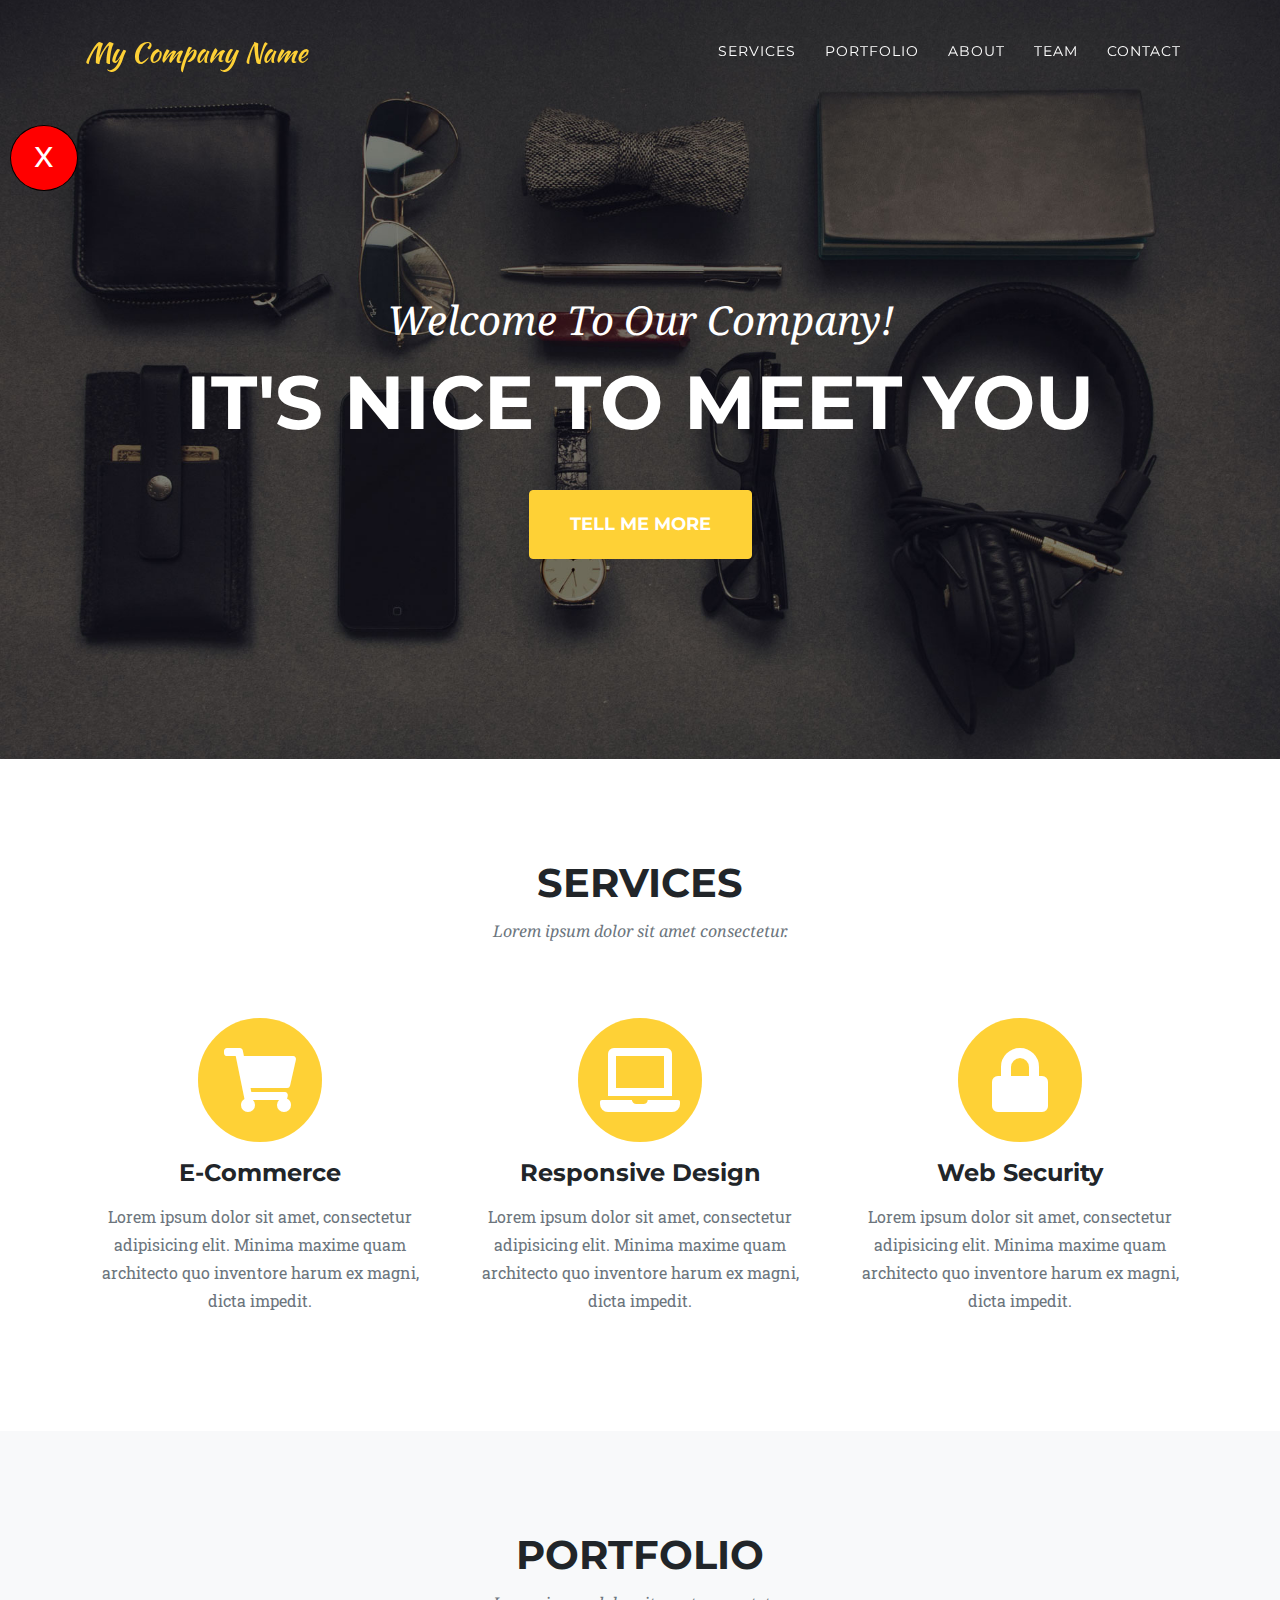
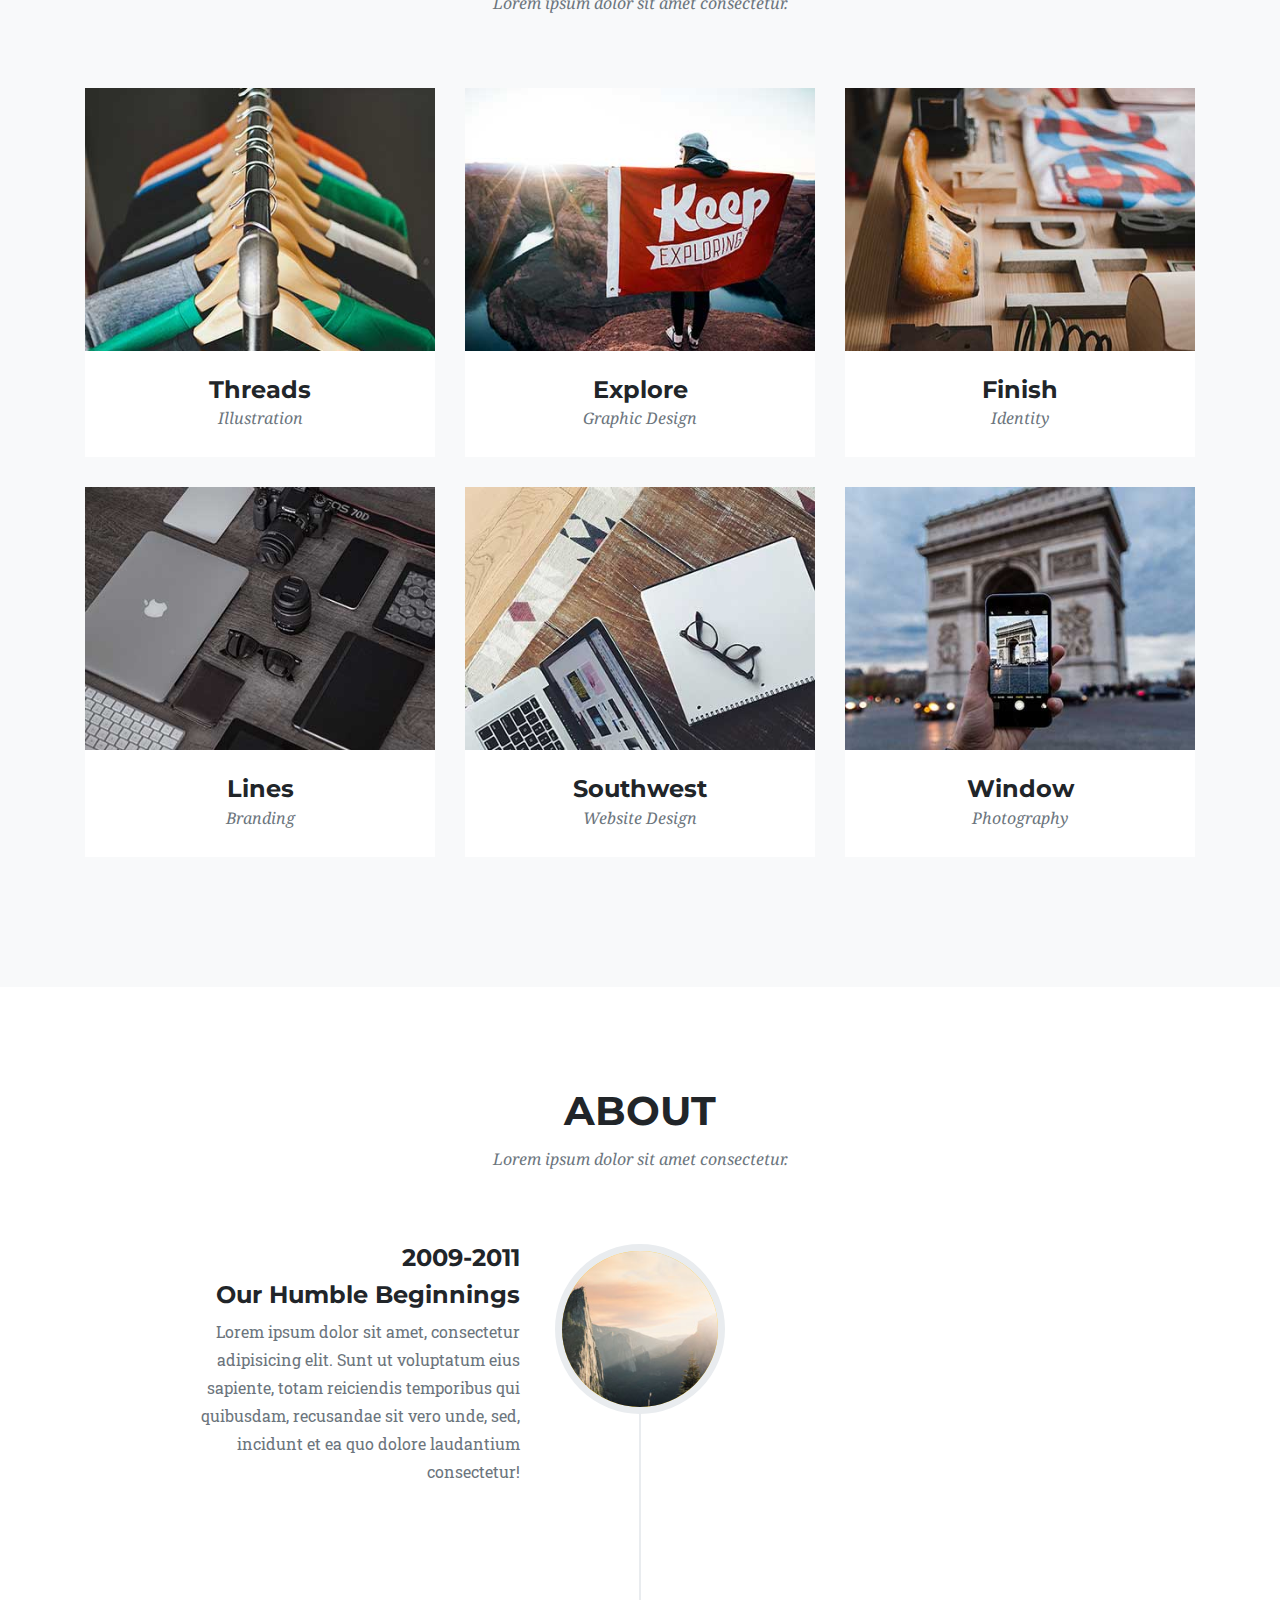
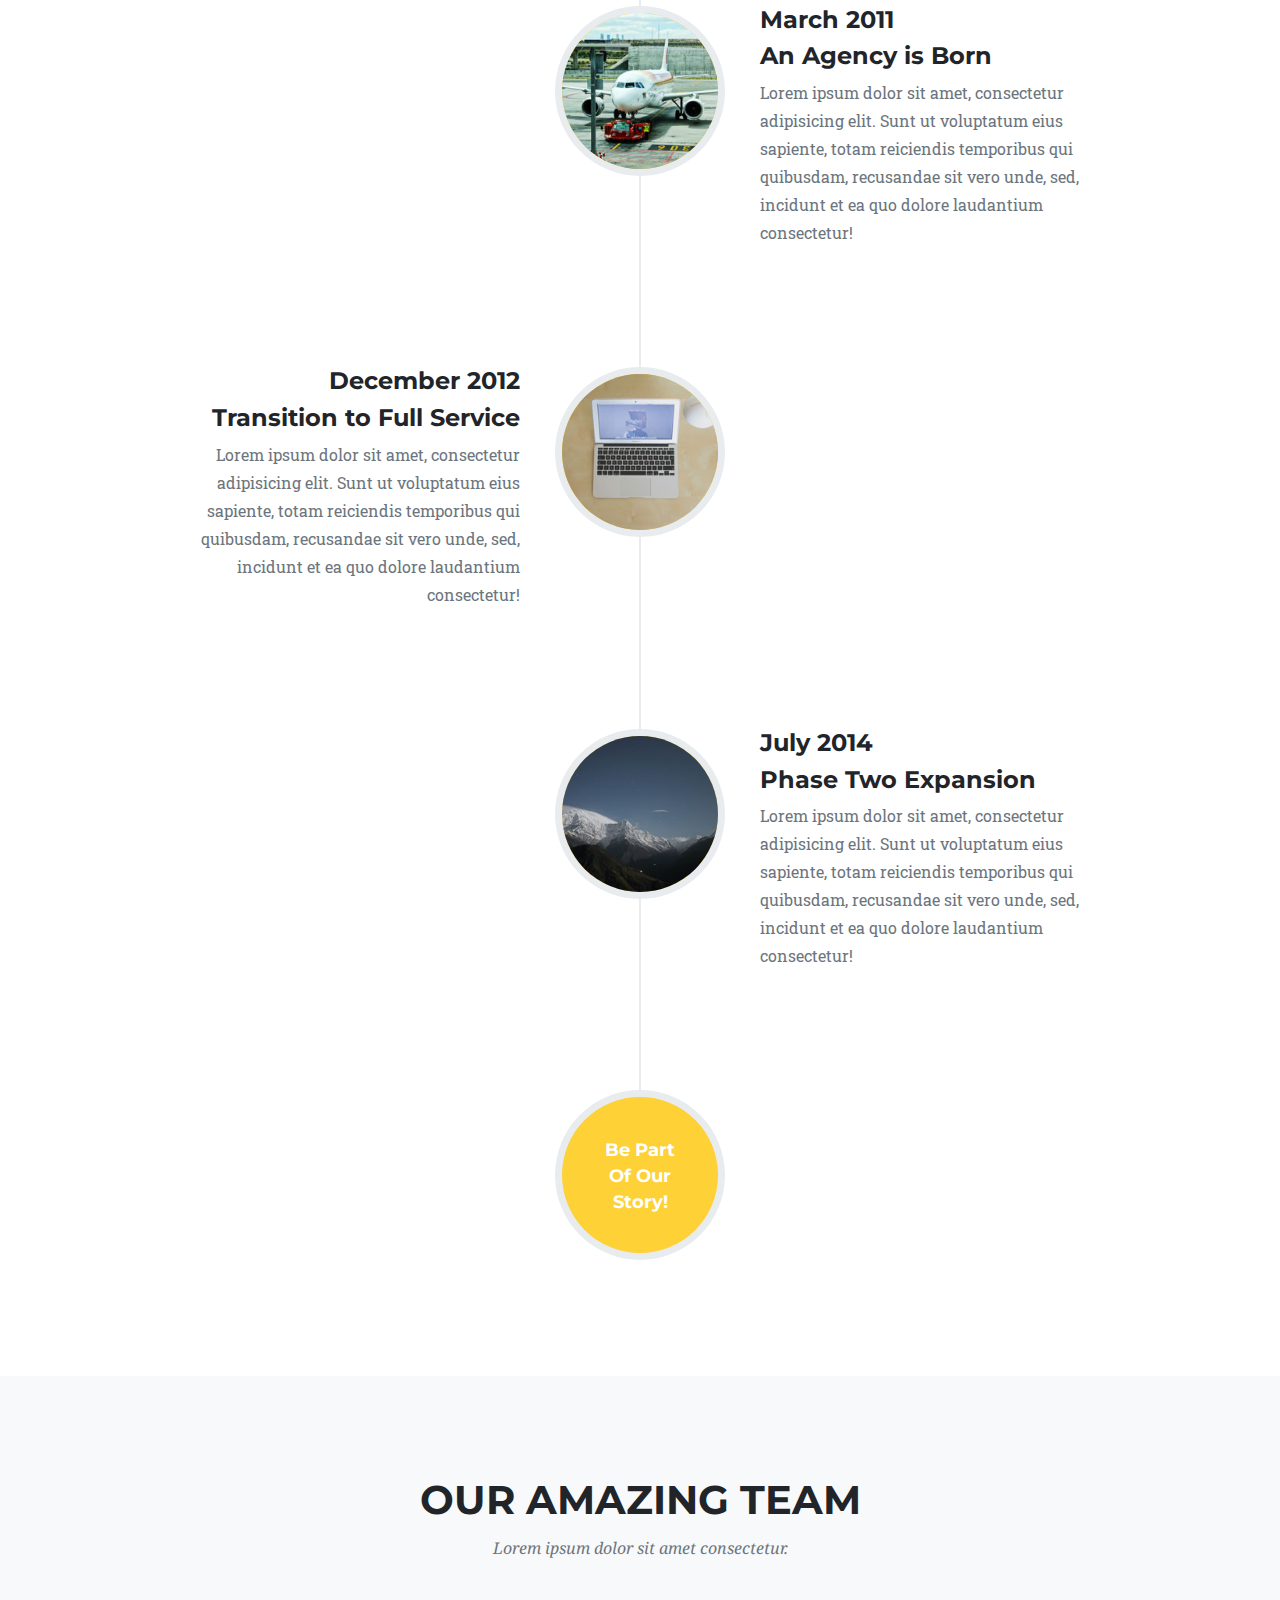
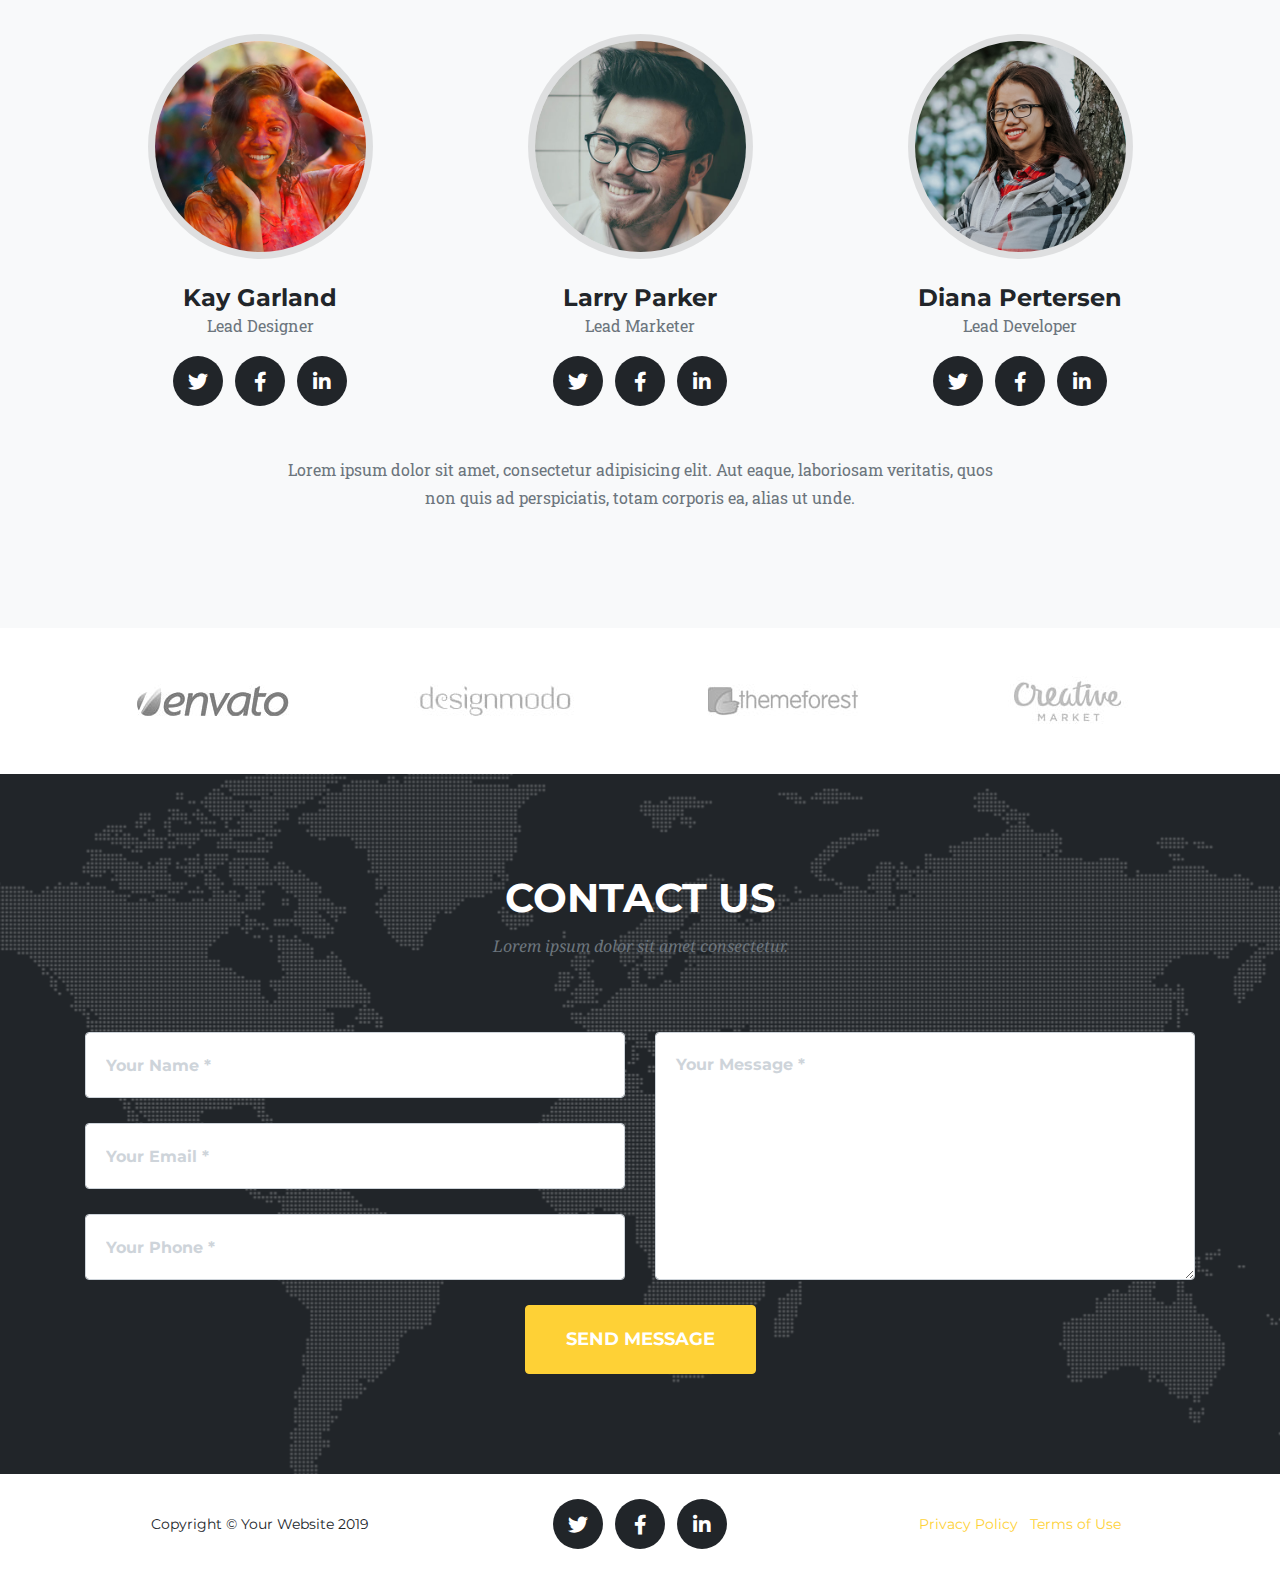
<file: samplewebsites/startbootstrap-agency-gh-pages/index.html>
<!DOCTYPE html>
<html lang="en">

<head>

  <meta charset="utf-8">
  <meta name="viewport" content="width=device-width, initial-scale=1, shrink-to-fit=no">
  <meta name="description" content="">
  <meta name="author" content="">

  <title>Agency - Start Bootstrap Theme</title>

  <!-- Bootstrap core CSS -->
  <link href="vendor/bootstrap/css/bootstrap.min.css" rel="stylesheet">

  <!-- Custom fonts for this template -->
  <link href="vendor/fontawesome-free/css/all.min.css" rel="stylesheet" type="text/css">
  <link href="https://fonts.googleapis.com/css?family=Montserrat:400,700" rel="stylesheet" type="text/css">
  <link href='https://fonts.googleapis.com/css?family=Kaushan+Script' rel='stylesheet' type='text/css'>
  <link href='https://fonts.googleapis.com/css?family=Droid+Serif:400,700,400italic,700italic' rel='stylesheet' type='text/css'>
  <link href='https://fonts.googleapis.com/css?family=Roboto+Slab:400,100,300,700' rel='stylesheet' type='text/css'>

  <!-- Custom styles for this template -->
  <link href="css/agency.min.css" rel="stylesheet">

  <!-- Joe 20/11/2019 10:21 My Custom styles for this template -->
  <link href="../css/custom.css" rel="stylesheet">

</head>

<body id="page-top">

  <!-- Joe 21/11/2019 07:10 Floating button to exit this sample website and return to parent website-->
  <a href="https://joefanning.github.io/startbootstrap-creative/index.html#portfolio"><button type="button" class="floating-x-button">x</button>
  </a>

  <!-- Navigation -->
  <nav class="navbar navbar-expand-lg navbar-dark fixed-top" id="mainNav">
    <div class="container"> 
      <a class="navbar-brand js-scroll-trigger" href="#page-top">My Company Name</a>
      <button class="navbar-toggler navbar-toggler-right" type="button" data-toggle="collapse" data-target="#navbarResponsive" aria-controls="navbarResponsive" aria-expanded="false" aria-label="Toggle navigation">
        Menu
        <i class="fas fa-bars"></i>
      </button>
      <div class="collapse navbar-collapse" id="navbarResponsive">
        <ul class="navbar-nav text-uppercase ml-auto">
          <li class="nav-item">
            <a class="nav-link js-scroll-trigger" href="#services">Services</a>
          </li>
          <li class="nav-item">
            <a class="nav-link js-scroll-trigger" href="#portfolio">Portfolio</a>
          </li>
          <li class="nav-item">
            <a class="nav-link js-scroll-trigger" href="#about">About</a>
          </li>
          <li class="nav-item">
            <a class="nav-link js-scroll-trigger" href="#team">Team</a>
          </li>
          <li class="nav-item">
            <a class="nav-link js-scroll-trigger" href="#contact">Contact</a>
          </li>
        </ul>
      </div>
    </div>
  </nav>

  <!-- Header -->
  <header class="masthead">
    <div class="container">  
      <div class="intro-text">
        <div class="intro-lead-in">Welcome To Our Company!</div>
        <div class="intro-heading text-uppercase">It's Nice To Meet You</div>
        <a class="btn btn-primary btn-xl text-uppercase js-scroll-trigger" href="#services">Tell Me More</a>
      </div>
    </div>
  </header>

  <!-- Services -->
  <section class="page-section" id="services">
    <div class="container">
      <div class="row">
        <div class="col-lg-12 text-center">
          <h2 class="section-heading text-uppercase">Services</h2>
          <h3 class="section-subheading text-muted">Lorem ipsum dolor sit amet consectetur.</h3>
        </div>
      </div>
      <div class="row text-center">
        <div class="col-md-4">
          <span class="fa-stack fa-4x">
            <i class="fas fa-circle fa-stack-2x text-primary"></i>
            <i class="fas fa-shopping-cart fa-stack-1x fa-inverse"></i>
          </span>
          <h4 class="service-heading">E-Commerce</h4>
          <p class="text-muted">Lorem ipsum dolor sit amet, consectetur adipisicing elit. Minima maxime quam architecto quo inventore harum ex magni, dicta impedit.</p>
        </div>
        <div class="col-md-4">
          <span class="fa-stack fa-4x">
            <i class="fas fa-circle fa-stack-2x text-primary"></i>
            <i class="fas fa-laptop fa-stack-1x fa-inverse"></i>
          </span>
          <h4 class="service-heading">Responsive Design</h4>
          <p class="text-muted">Lorem ipsum dolor sit amet, consectetur adipisicing elit. Minima maxime quam architecto quo inventore harum ex magni, dicta impedit.</p>
        </div>
        <div class="col-md-4">
          <span class="fa-stack fa-4x">
            <i class="fas fa-circle fa-stack-2x text-primary"></i>
            <i class="fas fa-lock fa-stack-1x fa-inverse"></i>
          </span>
          <h4 class="service-heading">Web Security</h4>
          <p class="text-muted">Lorem ipsum dolor sit amet, consectetur adipisicing elit. Minima maxime quam architecto quo inventore harum ex magni, dicta impedit.</p>
        </div>
      </div>
    </div>
  </section>

  <!-- Portfolio Grid -->
  <section class="bg-light page-section" id="portfolio">
    <div class="container">
      <div class="row">
        <div class="col-lg-12 text-center">
          <h2 class="section-heading text-uppercase">Portfolio</h2>
          <h3 class="section-subheading text-muted">Lorem ipsum dolor sit amet consectetur.</h3>
        </div>
      </div>
      <div class="row">
        <div class="col-md-4 col-sm-6 portfolio-item">
          <a class="portfolio-link" data-toggle="modal" href="#portfolioModal1">
            <div class="portfolio-hover">
              <div class="portfolio-hover-content">
                <i class="fas fa-plus fa-3x"></i>
              </div>
            </div>
            <img class="img-fluid" src="img/portfolio/01-thumbnail.jpg" alt="">
          </a>
          <div class="portfolio-caption">
            <h4>Threads</h4>
            <p class="text-muted">Illustration</p>
          </div>
        </div>
        <div class="col-md-4 col-sm-6 portfolio-item">
          <a class="portfolio-link" data-toggle="modal" href="#portfolioModal2">
            <div class="portfolio-hover">
              <div class="portfolio-hover-content">
                <i class="fas fa-plus fa-3x"></i>
              </div>
            </div>
            <img class="img-fluid" src="img/portfolio/02-thumbnail.jpg" alt="">
          </a>
          <div class="portfolio-caption">
            <h4>Explore</h4>
            <p class="text-muted">Graphic Design</p>
          </div>
        </div>
        <div class="col-md-4 col-sm-6 portfolio-item">
          <a class="portfolio-link" data-toggle="modal" href="#portfolioModal3">
            <div class="portfolio-hover">
              <div class="portfolio-hover-content">
                <i class="fas fa-plus fa-3x"></i>
              </div>
            </div>
            <img class="img-fluid" src="img/portfolio/03-thumbnail.jpg" alt="">
          </a>
          <div class="portfolio-caption">
            <h4>Finish</h4>
            <p class="text-muted">Identity</p>
          </div>
        </div>
        <div class="col-md-4 col-sm-6 portfolio-item">
          <a class="portfolio-link" data-toggle="modal" href="#portfolioModal4">
            <div class="portfolio-hover">
              <div class="portfolio-hover-content">
                <i class="fas fa-plus fa-3x"></i>
              </div>
            </div>
            <img class="img-fluid" src="img/portfolio/04-thumbnail.jpg" alt="">
          </a>
          <div class="portfolio-caption">
            <h4>Lines</h4>
            <p class="text-muted">Branding</p>
          </div>
        </div>
        <div class="col-md-4 col-sm-6 portfolio-item">
          <a class="portfolio-link" data-toggle="modal" href="#portfolioModal5">
            <div class="portfolio-hover">
              <div class="portfolio-hover-content">
                <i class="fas fa-plus fa-3x"></i>
              </div>
            </div>
            <img class="img-fluid" src="img/portfolio/05-thumbnail.jpg" alt="">
          </a>
          <div class="portfolio-caption">
            <h4>Southwest</h4>
            <p class="text-muted">Website Design</p>
          </div>
        </div>
        <div class="col-md-4 col-sm-6 portfolio-item">
          <a class="portfolio-link" data-toggle="modal" href="#portfolioModal6">
            <div class="portfolio-hover">
              <div class="portfolio-hover-content">
                <i class="fas fa-plus fa-3x"></i>
              </div>
            </div>
            <img class="img-fluid" src="img/portfolio/06-thumbnail.jpg" alt="">
          </a>
          <div class="portfolio-caption">
            <h4>Window</h4>
            <p class="text-muted">Photography</p>
          </div>
        </div>
      </div>
    </div>
  </section>

  <!-- About -->
  <section class="page-section" id="about">
    <div class="container">
      <div class="row">
        <div class="col-lg-12 text-center">
          <h2 class="section-heading text-uppercase">About</h2>
          <h3 class="section-subheading text-muted">Lorem ipsum dolor sit amet consectetur.</h3>
        </div>
      </div>
      <div class="row">
        <div class="col-lg-12">
          <ul class="timeline">
            <li>
              <div class="timeline-image">
                <img class="rounded-circle img-fluid" src="img/about/1.jpg" alt="">
              </div>
              <div class="timeline-panel">
                <div class="timeline-heading">
                  <h4>2009-2011</h4>
                  <h4 class="subheading">Our Humble Beginnings</h4>
                </div>
                <div class="timeline-body">
                  <p class="text-muted">Lorem ipsum dolor sit amet, consectetur adipisicing elit. Sunt ut voluptatum eius sapiente, totam reiciendis temporibus qui quibusdam, recusandae sit vero unde, sed, incidunt et ea quo dolore laudantium consectetur!</p>
                </div>
              </div>
            </li>
            <li class="timeline-inverted">
              <div class="timeline-image">
                <img class="rounded-circle img-fluid" src="img/about/2.jpg" alt="">
              </div>
              <div class="timeline-panel">
                <div class="timeline-heading">
                  <h4>March 2011</h4>
                  <h4 class="subheading">An Agency is Born</h4>
                </div>
                <div class="timeline-body">
                  <p class="text-muted">Lorem ipsum dolor sit amet, consectetur adipisicing elit. Sunt ut voluptatum eius sapiente, totam reiciendis temporibus qui quibusdam, recusandae sit vero unde, sed, incidunt et ea quo dolore laudantium consectetur!</p>
                </div>
              </div>
            </li>
            <li>
              <div class="timeline-image">
                <img class="rounded-circle img-fluid" src="img/about/3.jpg" alt="">
              </div>
              <div class="timeline-panel">
                <div class="timeline-heading">
                  <h4>December 2012</h4>
                  <h4 class="subheading">Transition to Full Service</h4>
                </div>
                <div class="timeline-body">
                  <p class="text-muted">Lorem ipsum dolor sit amet, consectetur adipisicing elit. Sunt ut voluptatum eius sapiente, totam reiciendis temporibus qui quibusdam, recusandae sit vero unde, sed, incidunt et ea quo dolore laudantium consectetur!</p>
                </div>
              </div>
            </li>
            <li class="timeline-inverted">
              <div class="timeline-image">
                <img class="rounded-circle img-fluid" src="img/about/4.jpg" alt="">
              </div>
              <div class="timeline-panel">
                <div class="timeline-heading">
                  <h4>July 2014</h4>
                  <h4 class="subheading">Phase Two Expansion</h4>
                </div>
                <div class="timeline-body">
                  <p class="text-muted">Lorem ipsum dolor sit amet, consectetur adipisicing elit. Sunt ut voluptatum eius sapiente, totam reiciendis temporibus qui quibusdam, recusandae sit vero unde, sed, incidunt et ea quo dolore laudantium consectetur!</p>
                </div>
              </div>
            </li>
            <li class="timeline-inverted">
              <div class="timeline-image">
                <h4>Be Part
                  <br>Of Our
                  <br>Story!</h4>
              </div>
            </li>
          </ul>
        </div>
      </div>
    </div>
  </section>

  <!-- Team -->
  <section class="bg-light page-section" id="team">
    <div class="container">
      <div class="row">
        <div class="col-lg-12 text-center">
          <h2 class="section-heading text-uppercase">Our Amazing Team</h2>
          <h3 class="section-subheading text-muted">Lorem ipsum dolor sit amet consectetur.</h3>
        </div>
      </div>
      <div class="row">
        <div class="col-sm-4">
          <div class="team-member">
            <img class="mx-auto rounded-circle" src="img/team/1.jpg" alt="">
            <h4>Kay Garland</h4>
            <p class="text-muted">Lead Designer</p>
            <ul class="list-inline social-buttons">
              <li class="list-inline-item">
                <a href="#">
                  <i class="fab fa-twitter"></i>
                </a>
              </li>
              <li class="list-inline-item">
                <a href="#">
                  <i class="fab fa-facebook-f"></i>
                </a>
              </li>
              <li class="list-inline-item">
                <a href="#">
                  <i class="fab fa-linkedin-in"></i>
                </a>
              </li>
            </ul>
          </div>
        </div>
        <div class="col-sm-4">
          <div class="team-member">
            <img class="mx-auto rounded-circle" src="img/team/2.jpg" alt="">
            <h4>Larry Parker</h4>
            <p class="text-muted">Lead Marketer</p>
            <ul class="list-inline social-buttons">
              <li class="list-inline-item">
                <a href="#">
                  <i class="fab fa-twitter"></i>
                </a>
              </li>
              <li class="list-inline-item">
                <a href="#">
                  <i class="fab fa-facebook-f"></i>
                </a>
              </li>
              <li class="list-inline-item">
                <a href="#">
                  <i class="fab fa-linkedin-in"></i>
                </a>
              </li>
            </ul>
          </div>
        </div>
        <div class="col-sm-4">
          <div class="team-member">
            <img class="mx-auto rounded-circle" src="img/team/3.jpg" alt="">
            <h4>Diana Pertersen</h4>
            <p class="text-muted">Lead Developer</p>
            <ul class="list-inline social-buttons">
              <li class="list-inline-item">
                <a href="#">
                  <i class="fab fa-twitter"></i>
                </a>
              </li>
              <li class="list-inline-item">
                <a href="#">
                  <i class="fab fa-facebook-f"></i>
                </a>
              </li>
              <li class="list-inline-item">
                <a href="#">
                  <i class="fab fa-linkedin-in"></i>
                </a>
              </li>
            </ul>
          </div>
        </div>
      </div>
      <div class="row">
        <div class="col-lg-8 mx-auto text-center">
          <p class="large text-muted">Lorem ipsum dolor sit amet, consectetur adipisicing elit. Aut eaque, laboriosam veritatis, quos non quis ad perspiciatis, totam corporis ea, alias ut unde.</p>
        </div>
      </div>
    </div>
  </section>

  <!-- Clients -->
  <section class="py-5">
    <div class="container">
      <div class="row">
        <div class="col-md-3 col-sm-6">
          <a href="#">
            <img class="img-fluid d-block mx-auto" src="img/logos/envato.jpg" alt="">
          </a>
        </div>
        <div class="col-md-3 col-sm-6">
          <a href="#">
            <img class="img-fluid d-block mx-auto" src="img/logos/designmodo.jpg" alt="">
          </a>
        </div>
        <div class="col-md-3 col-sm-6">
          <a href="#">
            <img class="img-fluid d-block mx-auto" src="img/logos/themeforest.jpg" alt="">
          </a>
        </div>
        <div class="col-md-3 col-sm-6">
          <a href="#">
            <img class="img-fluid d-block mx-auto" src="img/logos/creative-market.jpg" alt="">
          </a>
        </div>
      </div>
    </div>
  </section>

  <!-- Contact -->
  <section class="page-section" id="contact">
    <div class="container">
      <div class="row">
        <div class="col-lg-12 text-center">
          <h2 class="section-heading text-uppercase">Contact Us</h2>
          <h3 class="section-subheading text-muted">Lorem ipsum dolor sit amet consectetur.</h3>
        </div>
      </div>
      <div class="row">
        <div class="col-lg-12">
          <form id="contactForm" name="sentMessage" novalidate="novalidate">
            <div class="row">
              <div class="col-md-6">
                <div class="form-group">
                  <input class="form-control" id="name" type="text" placeholder="Your Name *" required="required" data-validation-required-message="Please enter your name.">
                  <p class="help-block text-danger"></p>
                </div>
                <div class="form-group">
                  <input class="form-control" id="email" type="email" placeholder="Your Email *" required="required" data-validation-required-message="Please enter your email address.">
                  <p class="help-block text-danger"></p>
                </div>
                <div class="form-group">
                  <input class="form-control" id="phone" type="tel" placeholder="Your Phone *" required="required" data-validation-required-message="Please enter your phone number.">
                  <p class="help-block text-danger"></p>
                </div>
              </div>
              <div class="col-md-6">
                <div class="form-group">
                  <textarea class="form-control" id="message" placeholder="Your Message *" required="required" data-validation-required-message="Please enter a message."></textarea>
                  <p class="help-block text-danger"></p>
                </div>
              </div>
              <div class="clearfix"></div>
              <div class="col-lg-12 text-center">
                <div id="success"></div>
                <button id="sendMessageButton" class="btn btn-primary btn-xl text-uppercase" type="submit">Send Message</button>
              </div>
            </div>
          </form>
        </div>
      </div>
    </div>
  </section>

  <!-- Footer -->
  <footer class="footer">
    <div class="container">
      <div class="row align-items-center">
        <div class="col-md-4">
          <span class="copyright">Copyright &copy; Your Website 2019</span>
        </div>
        <div class="col-md-4">
          <ul class="list-inline social-buttons">
            <li class="list-inline-item">
              <a href="#">
                <i class="fab fa-twitter"></i>
              </a>
            </li>
            <li class="list-inline-item">
              <a href="#">
                <i class="fab fa-facebook-f"></i>
              </a>
            </li>
            <li class="list-inline-item">
              <a href="#">
                <i class="fab fa-linkedin-in"></i>
              </a>
            </li>
          </ul>
        </div>
        <div class="col-md-4">
          <ul class="list-inline quicklinks">
            <li class="list-inline-item">
              <a href="#">Privacy Policy</a>
            </li>
            <li class="list-inline-item">
              <a href="#">Terms of Use</a>
            </li>
          </ul>
        </div>
      </div>
    </div>
  </footer>

  <!-- Portfolio Modals -->

  <!-- Modal 1 -->
  <div class="portfolio-modal modal fade" id="portfolioModal1" tabindex="-1" role="dialog" aria-hidden="true">
    <div class="modal-dialog">
      <div class="modal-content">
        <div class="close-modal" data-dismiss="modal">
          <div class="lr">
            <div class="rl"></div>
          </div>
        </div>
        <div class="container">
          <div class="row">
            <div class="col-lg-8 mx-auto">
              <div class="modal-body">
                <!-- Project Details Go Here -->
                <h2 class="text-uppercase">Project Name</h2>
                <p class="item-intro text-muted">Lorem ipsum dolor sit amet consectetur.</p>
                <img class="img-fluid d-block mx-auto" src="img/portfolio/01-full.jpg" alt="">
                <p>Use this area to describe your project. Lorem ipsum dolor sit amet, consectetur adipisicing elit. Est blanditiis dolorem culpa incidunt minus dignissimos deserunt repellat aperiam quasi sunt officia expedita beatae cupiditate, maiores repudiandae, nostrum, reiciendis facere nemo!</p>
                <ul class="list-inline">
                  <li>Date: January 2017</li>
                  <li>Client: Threads</li>
                  <li>Category: Illustration</li>
                </ul>
                <button class="btn btn-primary" data-dismiss="modal" type="button">
                  <i class="fas fa-times"></i>
                  Close Project</button>
              </div>
            </div>
          </div>
        </div>
      </div>
    </div>
  </div>

  <!-- Modal 2 -->
  <div class="portfolio-modal modal fade" id="portfolioModal2" tabindex="-1" role="dialog" aria-hidden="true">
    <div class="modal-dialog">
      <div class="modal-content">
        <div class="close-modal" data-dismiss="modal">
          <div class="lr">
            <div class="rl"></div>
          </div>
        </div>
        <div class="container">
          <div class="row">
            <div class="col-lg-8 mx-auto">
              <div class="modal-body">
                <!-- Project Details Go Here -->
                <h2 class="text-uppercase">Project Name</h2>
                <p class="item-intro text-muted">Lorem ipsum dolor sit amet consectetur.</p>
                <img class="img-fluid d-block mx-auto" src="img/portfolio/02-full.jpg" alt="">
                <p>Use this area to describe your project. Lorem ipsum dolor sit amet, consectetur adipisicing elit. Est blanditiis dolorem culpa incidunt minus dignissimos deserunt repellat aperiam quasi sunt officia expedita beatae cupiditate, maiores repudiandae, nostrum, reiciendis facere nemo!</p>
                <ul class="list-inline">
                  <li>Date: January 2017</li>
                  <li>Client: Explore</li>
                  <li>Category: Graphic Design</li>
                </ul>
                <button class="btn btn-primary" data-dismiss="modal" type="button">
                  <i class="fas fa-times"></i>
                  Close Project</button>
              </div>
            </div>
          </div>
        </div>
      </div>
    </div>
  </div>

  <!-- Modal 3 -->
  <div class="portfolio-modal modal fade" id="portfolioModal3" tabindex="-1" role="dialog" aria-hidden="true">
    <div class="modal-dialog">
      <div class="modal-content">
        <div class="close-modal" data-dismiss="modal">
          <div class="lr">
            <div class="rl"></div>
          </div>
        </div>
        <div class="container">
          <div class="row">
            <div class="col-lg-8 mx-auto">
              <div class="modal-body">
                <!-- Project Details Go Here -->
                <h2 class="text-uppercase">Project Name</h2>
                <p class="item-intro text-muted">Lorem ipsum dolor sit amet consectetur.</p>
                <img class="img-fluid d-block mx-auto" src="img/portfolio/03-full.jpg" alt="">
                <p>Use this area to describe your project. Lorem ipsum dolor sit amet, consectetur adipisicing elit. Est blanditiis dolorem culpa incidunt minus dignissimos deserunt repellat aperiam quasi sunt officia expedita beatae cupiditate, maiores repudiandae, nostrum, reiciendis facere nemo!</p>
                <ul class="list-inline">
                  <li>Date: January 2017</li>
                  <li>Client: Finish</li>
                  <li>Category: Identity</li>
                </ul>
                <button class="btn btn-primary" data-dismiss="modal" type="button">
                  <i class="fas fa-times"></i>
                  Close Project</button>
              </div>
            </div>
          </div>
        </div>
      </div>
    </div>
  </div>

  <!-- Modal 4 -->
  <div class="portfolio-modal modal fade" id="portfolioModal4" tabindex="-1" role="dialog" aria-hidden="true">
    <div class="modal-dialog">
      <div class="modal-content">
        <div class="close-modal" data-dismiss="modal">
          <div class="lr">
            <div class="rl"></div>
          </div>
        </div>
        <div class="container">
          <div class="row">
            <div class="col-lg-8 mx-auto">
              <div class="modal-body">
                <!-- Project Details Go Here -->
                <h2 class="text-uppercase">Project Name</h2>
                <p class="item-intro text-muted">Lorem ipsum dolor sit amet consectetur.</p>
                <img class="img-fluid d-block mx-auto" src="img/portfolio/04-full.jpg" alt="">
                <p>Use this area to describe your project. Lorem ipsum dolor sit amet, consectetur adipisicing elit. Est blanditiis dolorem culpa incidunt minus dignissimos deserunt repellat aperiam quasi sunt officia expedita beatae cupiditate, maiores repudiandae, nostrum, reiciendis facere nemo!</p>
                <ul class="list-inline">
                  <li>Date: January 2017</li>
                  <li>Client: Lines</li>
                  <li>Category: Branding</li>
                </ul>
                <button class="btn btn-primary" data-dismiss="modal" type="button">
                  <i class="fas fa-times"></i>
                  Close Project</button>
              </div>
            </div>
          </div>
        </div>
      </div>
    </div>
  </div>

  <!-- Modal 5 -->
  <div class="portfolio-modal modal fade" id="portfolioModal5" tabindex="-1" role="dialog" aria-hidden="true">
    <div class="modal-dialog">
      <div class="modal-content">
        <div class="close-modal" data-dismiss="modal">
          <div class="lr">
            <div class="rl"></div>
          </div>
        </div>
        <div class="container">
          <div class="row">
            <div class="col-lg-8 mx-auto">
              <div class="modal-body">
                <!-- Project Details Go Here -->
                <h2 class="text-uppercase">Project Name</h2>
                <p class="item-intro text-muted">Lorem ipsum dolor sit amet consectetur.</p>
                <img class="img-fluid d-block mx-auto" src="img/portfolio/05-full.jpg" alt="">
                <p>Use this area to describe your project. Lorem ipsum dolor sit amet, consectetur adipisicing elit. Est blanditiis dolorem culpa incidunt minus dignissimos deserunt repellat aperiam quasi sunt officia expedita beatae cupiditate, maiores repudiandae, nostrum, reiciendis facere nemo!</p>
                <ul class="list-inline">
                  <li>Date: January 2017</li>
                  <li>Client: Southwest</li>
                  <li>Category: Website Design</li>
                </ul>
                <button class="btn btn-primary" data-dismiss="modal" type="button">
                  <i class="fas fa-times"></i>
                  Close Project</button>
              </div>
            </div>
          </div>
        </div>
      </div>
    </div>
  </div>

  <!-- Modal 6 -->
  <div class="portfolio-modal modal fade" id="portfolioModal6" tabindex="-1" role="dialog" aria-hidden="true">
    <div class="modal-dialog">
      <div class="modal-content">
        <div class="close-modal" data-dismiss="modal">
          <div class="lr">
            <div class="rl"></div>
          </div>
        </div>
        <div class="container">
          <div class="row">
            <div class="col-lg-8 mx-auto">
              <div class="modal-body">
                <!-- Project Details Go Here -->
                <h2 class="text-uppercase">Project Name</h2>
                <p class="item-intro text-muted">Lorem ipsum dolor sit amet consectetur.</p>
                <img class="img-fluid d-block mx-auto" src="img/portfolio/06-full.jpg" alt="">
                <p>Use this area to describe your project. Lorem ipsum dolor sit amet, consectetur adipisicing elit. Est blanditiis dolorem culpa incidunt minus dignissimos deserunt repellat aperiam quasi sunt officia expedita beatae cupiditate, maiores repudiandae, nostrum, reiciendis facere nemo!</p>
                <ul class="list-inline">
                  <li>Date: January 2017</li>
                  <li>Client: Window</li>
                  <li>Category: Photography</li>
                </ul>
                <button class="btn btn-primary" data-dismiss="modal" type="button">
                  <i class="fas fa-times"></i>
                  Close Project</button>
              </div>
            </div>
          </div>
        </div>
      </div>
    </div>
  </div>

  <!-- Bootstrap core JavaScript -->
  <script src="vendor/jquery/jquery.min.js"></script>
  <script src="vendor/bootstrap/js/bootstrap.bundle.min.js"></script>

  <!-- Plugin JavaScript -->
  <script src="vendor/jquery-easing/jquery.easing.min.js"></script>

  <!-- Contact form JavaScript -->
  <script src="js/jqBootstrapValidation.js"></script>
  <script src="js/contact_me.js"></script>

  <!-- Custom scripts for this template -->
  <script src="js/agency.min.js"></script>

</body>

</html>
</file>
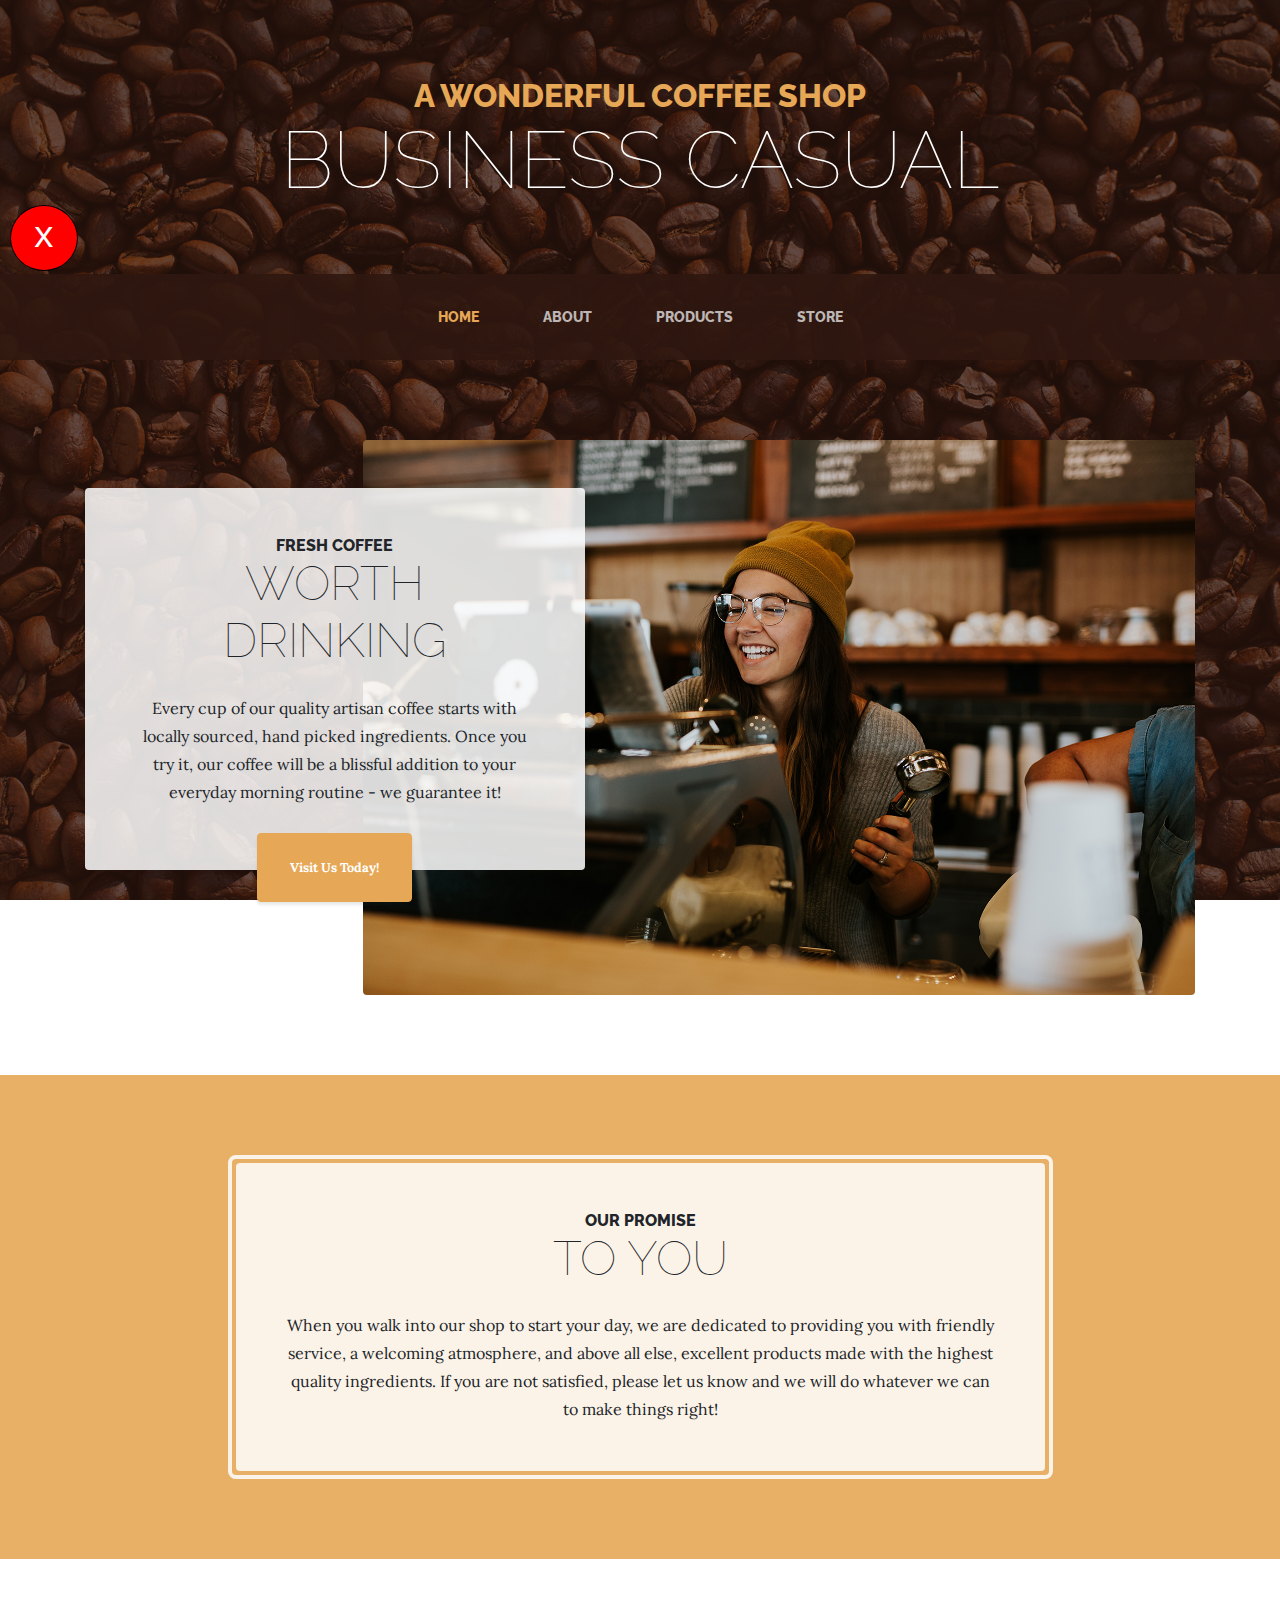
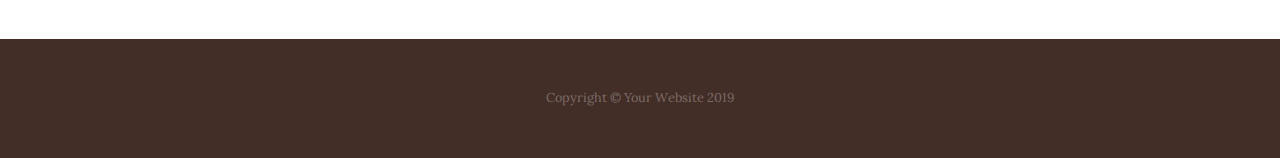
<file: samplewebsites/startbootstrap-business-casual-gh-pages/index.html>
<!DOCTYPE html>
<html lang="en">

<head>

  <meta charset="utf-8">
  <meta name="viewport" content="width=device-width, initial-scale=1, shrink-to-fit=no">
  <meta name="description" content="">
  <meta name="author" content="">

  <title>Business Casual - Start Bootstrap Theme</title>

  <!-- Bootstrap core CSS -->
  <link href="vendor/bootstrap/css/bootstrap.min.css" rel="stylesheet">

  <!-- Custom fonts for this template -->
  <link href="https://fonts.googleapis.com/css?family=Raleway:100,100i,200,200i,300,300i,400,400i,500,500i,600,600i,700,700i,800,800i,900,900i" rel="stylesheet">
  <link href="https://fonts.googleapis.com/css?family=Lora:400,400i,700,700i" rel="stylesheet">

  <!-- Custom styles for this template -->
  <link href="css/business-casual.min.css" rel="stylesheet">

  <!-- Joe 21/11/2019 11:37 My Custom styles for this template -->
  <link href="../css/custom.css" rel="stylesheet">

</head>

<body>

  <!-- Joe 21/11/2019 11:41 Floating button to exit this sample website and return to parent website-->
  <a href="https://joefanning.github.io/startbootstrap-creative/index.html#portfolio"><button type="button" class="floating-x-button">x</button>
  </a>

  <h1 class="site-heading text-center text-white d-none d-lg-block">
    <span class="site-heading-upper text-primary mb-3">A Wonderful Coffee Shop</span>
    <span class="site-heading-lower">Business Casual</span>
  </h1>

  <!-- Navigation -->
  <nav class="navbar navbar-expand-lg navbar-dark py-lg-4" id="mainNav">
    <div class="container">
      <a class="navbar-brand text-uppercase text-expanded font-weight-bold d-lg-none" href="#">Coffee Heaven</a>
      <button class="navbar-toggler" type="button" data-toggle="collapse" data-target="#navbarResponsive" aria-controls="navbarResponsive" aria-expanded="false" aria-label="Toggle navigation">
        <span class="navbar-toggler-icon"></span>
      </button>
      <div class="collapse navbar-collapse" id="navbarResponsive">
        <ul class="navbar-nav mx-auto">
          <li class="nav-item active px-lg-4">
            <a class="nav-link text-uppercase text-expanded" href="index.html">Home
              <span class="sr-only">(current)</span>
            </a>
          </li>
          <li class="nav-item px-lg-4">
            <a class="nav-link text-uppercase text-expanded" href="about.html">About</a>
          </li>
          <li class="nav-item px-lg-4">
            <a class="nav-link text-uppercase text-expanded" href="products.html">Products</a>
          </li>
          <li class="nav-item px-lg-4">
            <a class="nav-link text-uppercase text-expanded" href="store.html">Store</a>
          </li>
        </ul>
      </div>
    </div>
  </nav>

  <section class="page-section clearfix">
    <div class="container">
      <div class="intro">
        <img class="intro-img img-fluid mb-3 mb-lg-0 rounded" src="img/intro.jpg" alt="">
        <div class="intro-text left-0 text-center bg-faded p-5 rounded">
          <h2 class="section-heading mb-4">
            <span class="section-heading-upper">Fresh Coffee</span>
            <span class="section-heading-lower">Worth Drinking</span>
          </h2>
          <p class="mb-3">Every cup of our quality artisan coffee starts with locally sourced, hand picked ingredients. Once you try it, our coffee will be a blissful addition to your everyday morning routine - we guarantee it!
          </p>
          <div class="intro-button mx-auto">
            <a class="btn btn-primary btn-xl" href="#">Visit Us Today!</a>
          </div>
        </div>
      </div>
    </div>
  </section>

  <section class="page-section cta">
    <div class="container">
      <div class="row">
        <div class="col-xl-9 mx-auto">
          <div class="cta-inner text-center rounded">
            <h2 class="section-heading mb-4">
              <span class="section-heading-upper">Our Promise</span>
              <span class="section-heading-lower">To You</span>
            </h2>
            <p class="mb-0">When you walk into our shop to start your day, we are dedicated to providing you with friendly service, a welcoming atmosphere, and above all else, excellent products made with the highest quality ingredients. If you are not satisfied, please let us know and we will do whatever we can to make things right!</p>
          </div>
        </div>
      </div>
    </div>
  </section>

  <footer class="footer text-faded text-center py-5">
    <div class="container">
      <p class="m-0 small">Copyright &copy; Your Website 2019</p>
    </div>
  </footer>

  <!-- Bootstrap core JavaScript -->
  <script src="vendor/jquery/jquery.min.js"></script>
  <script src="vendor/bootstrap/js/bootstrap.bundle.min.js"></script>

</body>

</html>
</file>
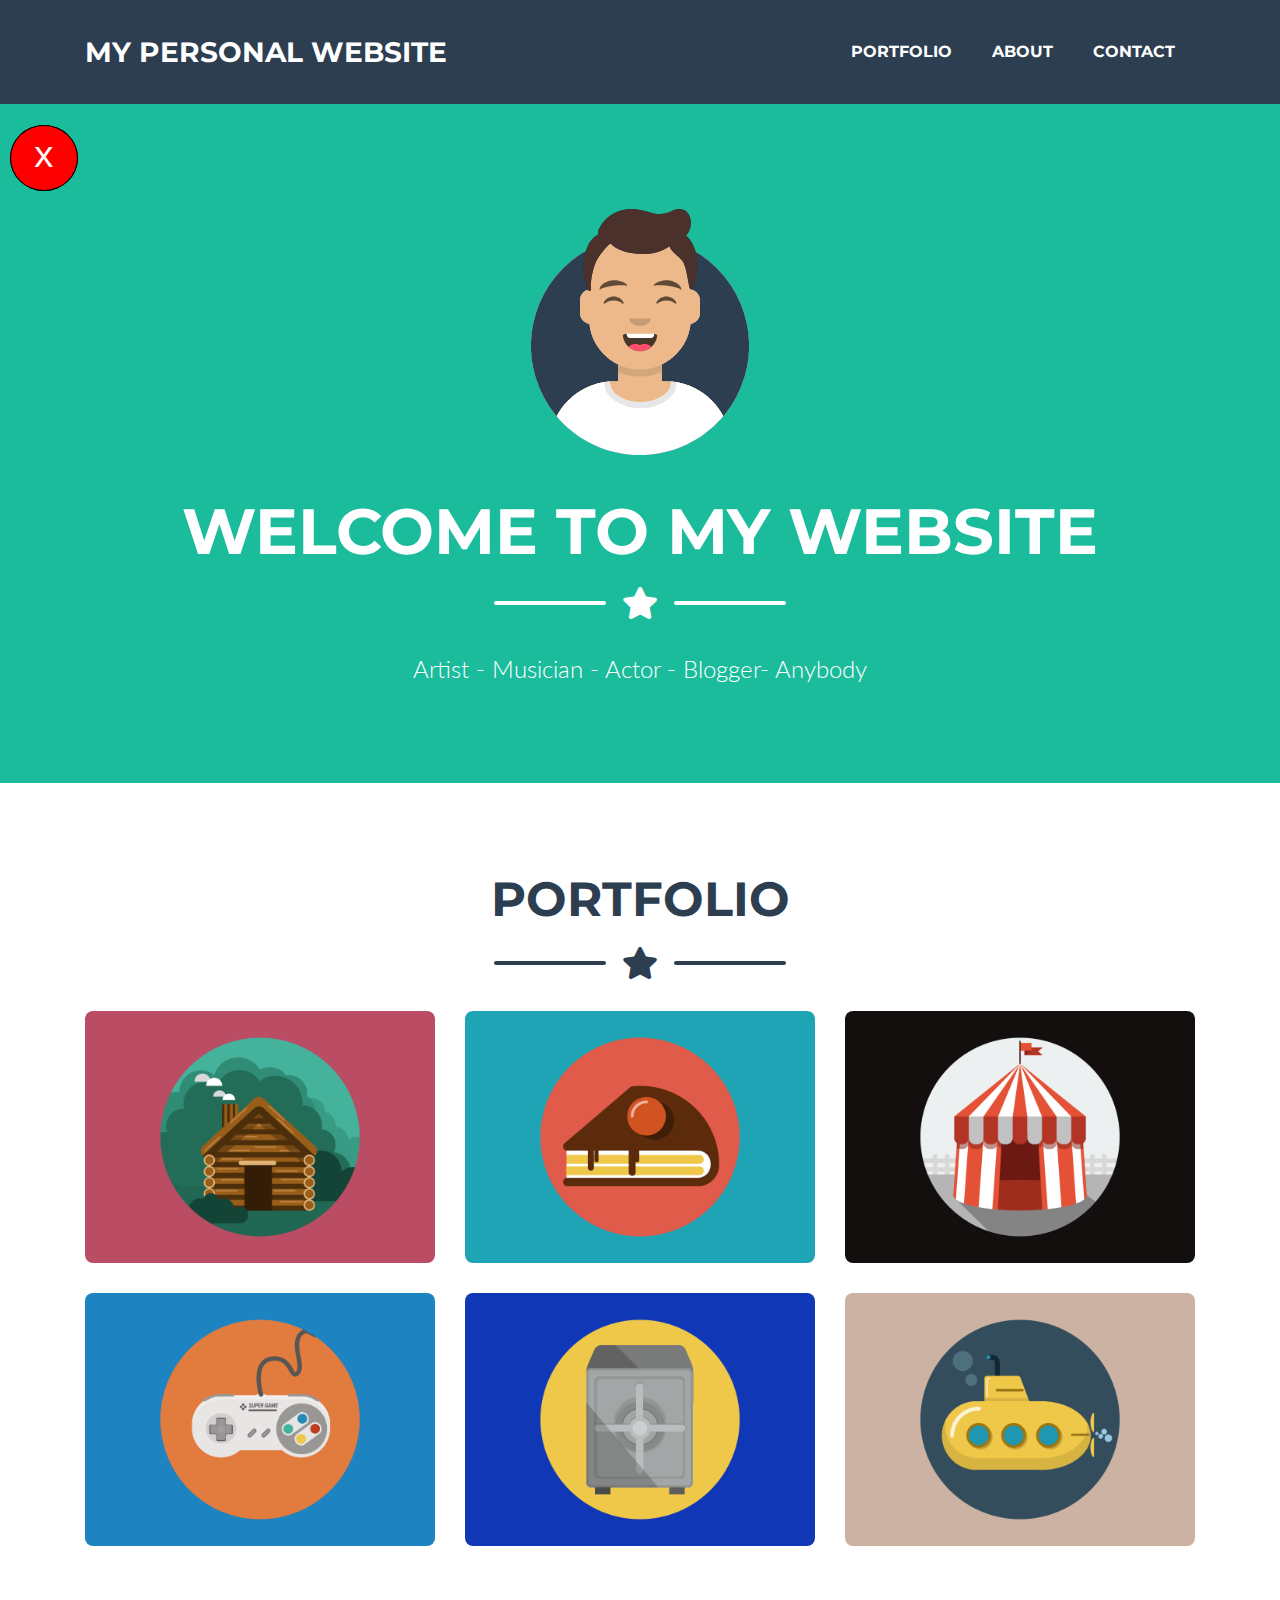
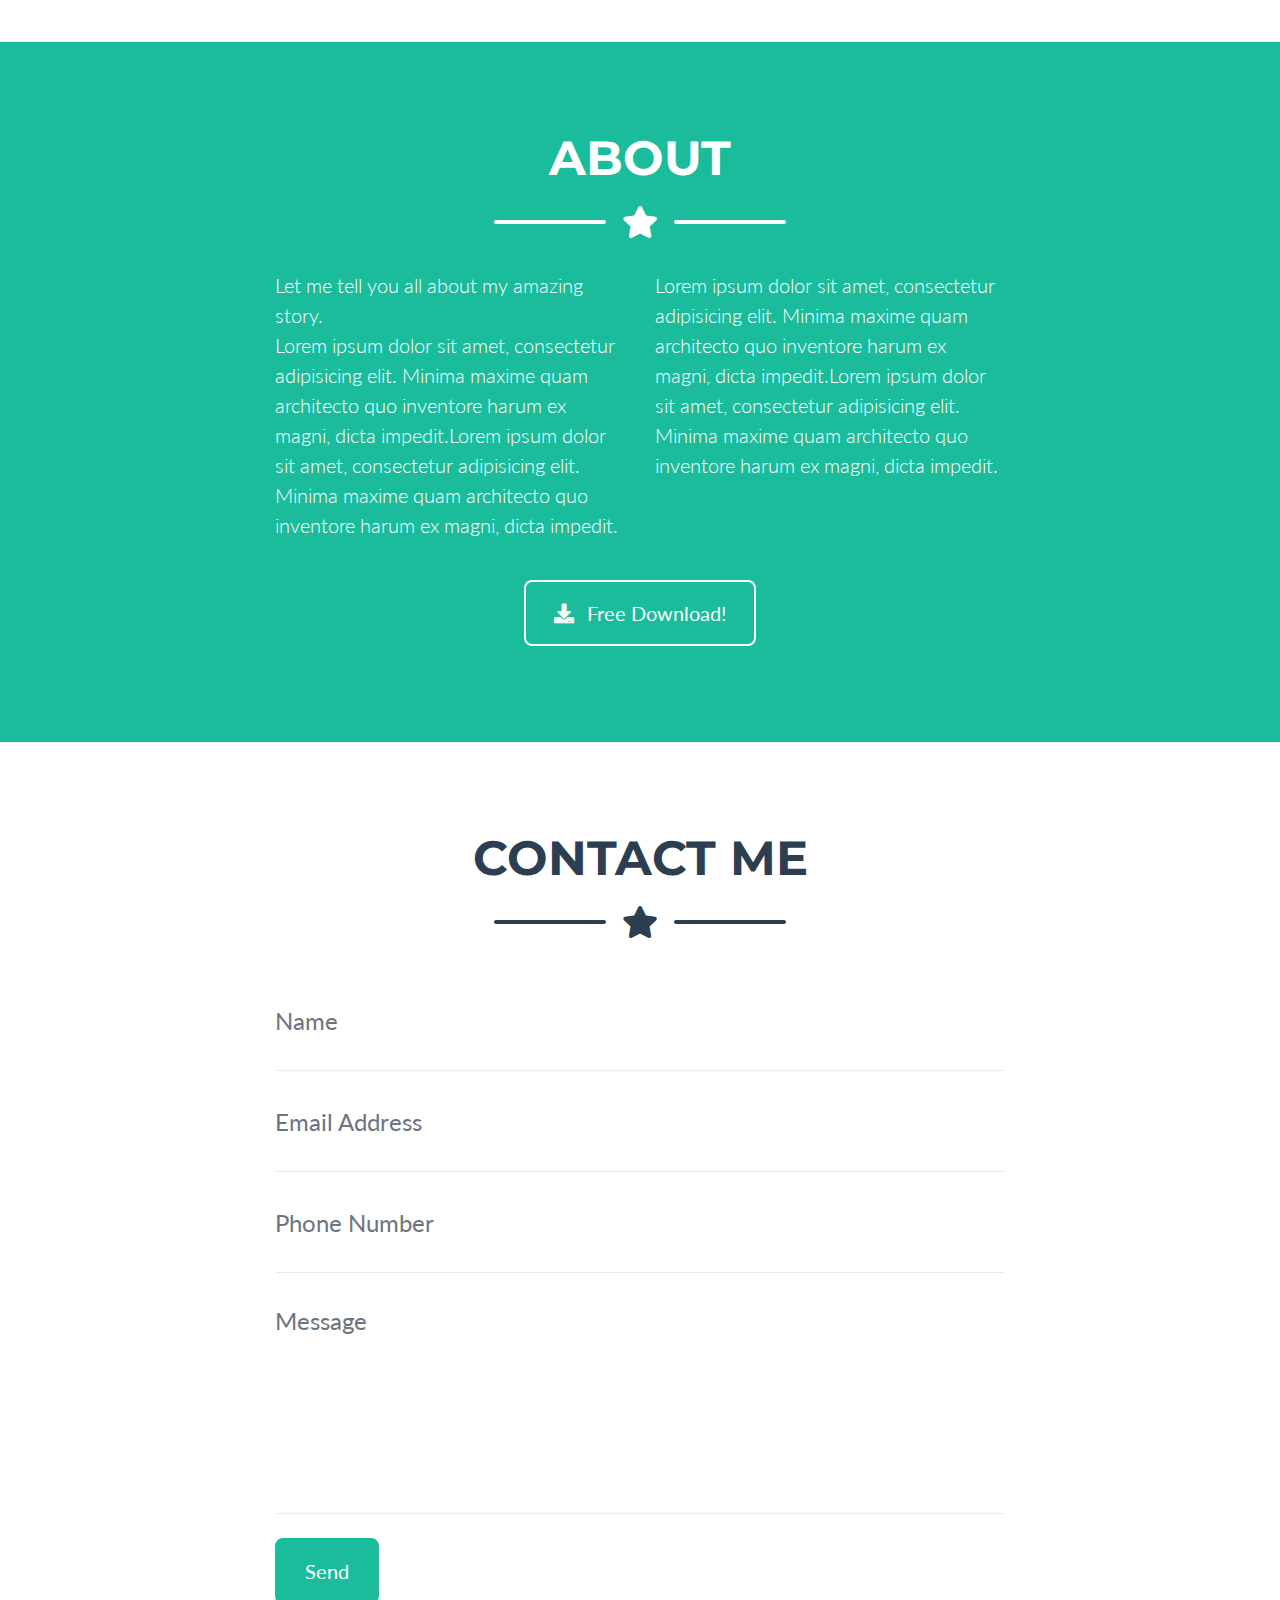
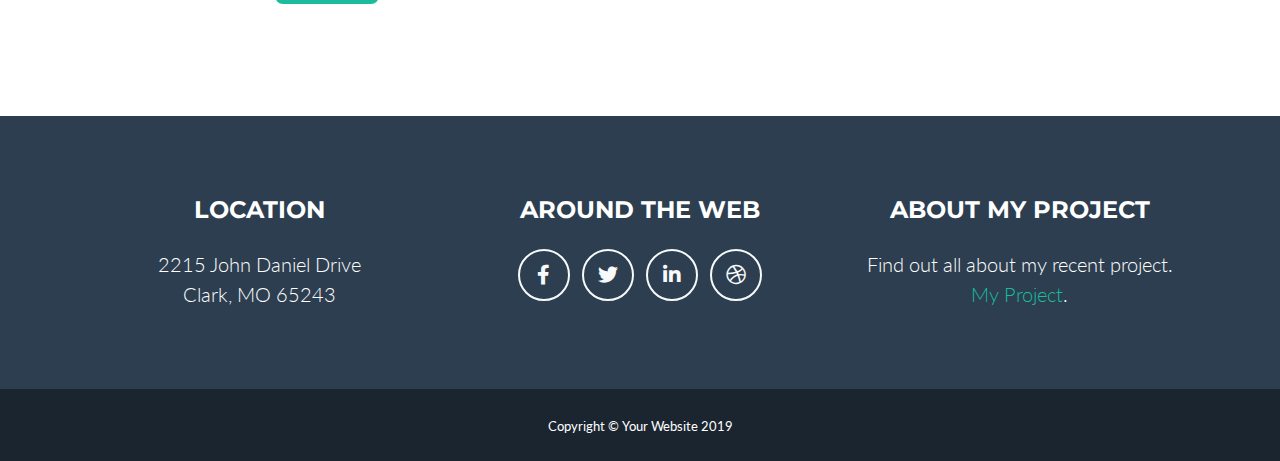
<file: samplewebsites/startbootstrap-freelancer-gh-pages/index.html>
<!DOCTYPE html>
<html lang="en">

<head>

  <meta charset="utf-8">
  <meta name="viewport" content="width=device-width, initial-scale=1, shrink-to-fit=no">
  <meta name="description" content="">
  <meta name="author" content="">

  <title>Freelancer - Start Bootstrap Theme</title>

  <!-- Custom fonts for this theme -->
  <link href="vendor/fontawesome-free/css/all.min.css" rel="stylesheet" type="text/css">
  <link href="https://fonts.googleapis.com/css?family=Montserrat:400,700" rel="stylesheet" type="text/css">
  <link href="https://fonts.googleapis.com/css?family=Lato:400,700,400italic,700italic" rel="stylesheet" type="text/css">

  <!-- Theme CSS -->
  <link href="css/freelancer.min.css" rel="stylesheet">

  <!-- Joe 21/11/2019 11:38 My Custom styles for this template -->
  <link href="../css/custom.css" rel="stylesheet">

</head>

<body id="page-top">

   <!-- Joe 21/11/2019 11:41 Floating button to exit this sample website and return to parent website-->
  <a href="https://joefanning.github.io/startbootstrap-creative/index.html#portfolio"><button type="button" class="floating-x-button">x</button>
  </a>

   <!-- Joe 21/11/2019 11:41 Floating button to exit this sample website and return to parent website-->
  <a href="https://joefanning.github.io/startbootstrap-creative/index.html#portfolio"><button type="button" class="floating-x-button">x</button>
  </a>

  <!-- Navigation -->
  <nav class="navbar navbar-expand-lg bg-secondary text-uppercase fixed-top" id="mainNav">
    <div class="container">
      <a class="navbar-brand js-scroll-trigger" href="#page-top">My Personal Website</a>
      <button class="navbar-toggler navbar-toggler-right text-uppercase font-weight-bold bg-primary text-white rounded" type="button" data-toggle="collapse" data-target="#navbarResponsive" aria-controls="navbarResponsive" aria-expanded="false" aria-label="Toggle navigation">
        Menu
        <i class="fas fa-bars"></i>
      </button>
      <div class="collapse navbar-collapse" id="navbarResponsive">
        <ul class="navbar-nav ml-auto">
          <li class="nav-item mx-0 mx-lg-1">
            <a class="nav-link py-3 px-0 px-lg-3 rounded js-scroll-trigger" href="#portfolio">Portfolio</a>
          </li>
          <li class="nav-item mx-0 mx-lg-1">
            <a class="nav-link py-3 px-0 px-lg-3 rounded js-scroll-trigger" href="#about">About</a>
          </li>
          <li class="nav-item mx-0 mx-lg-1">
            <a class="nav-link py-3 px-0 px-lg-3 rounded js-scroll-trigger" href="#contact">Contact</a>
          </li>
        </ul>
      </div>
    </div>
  </nav>

  <!-- Masthead -->
  <header class="masthead bg-primary text-white text-center">
    <div class="container d-flex align-items-center flex-column">

      <!-- Masthead Avatar Image -->
      <img class="masthead-avatar mb-5" src="img/avataaars.svg" alt="">

      <!-- Masthead Heading -->
      <h1 class="masthead-heading text-uppercase mb-0">Welcome to My Website</h1>

      <!-- Icon Divider -->
      <div class="divider-custom divider-light">
        <div class="divider-custom-line"></div>
        <div class="divider-custom-icon">
          <i class="fas fa-star"></i>
        </div>
        <div class="divider-custom-line"></div>
      </div>

      <!-- Masthead Subheading -->
      <p class="masthead-subheading font-weight-light mb-0">Artist - Musician - Actor - Blogger- Anybody</p>

    </div>
  </header>

  <!-- Portfolio Section -->
  <section class="page-section portfolio" id="portfolio">
    <div class="container">

      <!-- Portfolio Section Heading -->
      <h2 class="page-section-heading text-center text-uppercase text-secondary mb-0">Portfolio</h2>

      <!-- Icon Divider -->
      <div class="divider-custom">
        <div class="divider-custom-line"></div>
        <div class="divider-custom-icon">
          <i class="fas fa-star"></i>
        </div>
        <div class="divider-custom-line"></div>
      </div>

      <!-- Portfolio Grid Items -->
      <div class="row">

        <!-- Portfolio Item 1 -->
        <div class="col-md-6 col-lg-4">
          <div class="portfolio-item mx-auto" data-toggle="modal" data-target="#portfolioModal1">
            <div class="portfolio-item-caption d-flex align-items-center justify-content-center h-100 w-100">
              <div class="portfolio-item-caption-content text-center text-white">
                <i class="fas fa-plus fa-3x"></i>
              </div>
            </div>
            <img class="img-fluid" src="img/portfolio/cabin.png" alt="">
          </div>
        </div>

        <!-- Portfolio Item 2 -->
        <div class="col-md-6 col-lg-4">
          <div class="portfolio-item mx-auto" data-toggle="modal" data-target="#portfolioModal2">
            <div class="portfolio-item-caption d-flex align-items-center justify-content-center h-100 w-100">
              <div class="portfolio-item-caption-content text-center text-white">
                <i class="fas fa-plus fa-3x"></i>
              </div>
            </div>
            <img class="img-fluid" src="img/portfolio/cake.png" alt="">
          </div>
        </div>

        <!-- Portfolio Item 3 -->
        <div class="col-md-6 col-lg-4">
          <div class="portfolio-item mx-auto" data-toggle="modal" data-target="#portfolioModal3">
            <div class="portfolio-item-caption d-flex align-items-center justify-content-center h-100 w-100">
              <div class="portfolio-item-caption-content text-center text-white">
                <i class="fas fa-plus fa-3x"></i>
              </div>
            </div>
            <img class="img-fluid" src="img/portfolio/circus.png" alt="">
          </div>
        </div>

        <!-- Portfolio Item 4 -->
        <div class="col-md-6 col-lg-4">
          <div class="portfolio-item mx-auto" data-toggle="modal" data-target="#portfolioModal4">
            <div class="portfolio-item-caption d-flex align-items-center justify-content-center h-100 w-100">
              <div class="portfolio-item-caption-content text-center text-white">
                <i class="fas fa-plus fa-3x"></i>
              </div>
            </div>
            <img class="img-fluid" src="img/portfolio/game.png" alt="">
          </div>
        </div>

        <!-- Portfolio Item 5 -->
        <div class="col-md-6 col-lg-4">
          <div class="portfolio-item mx-auto" data-toggle="modal" data-target="#portfolioModal5">
            <div class="portfolio-item-caption d-flex align-items-center justify-content-center h-100 w-100">
              <div class="portfolio-item-caption-content text-center text-white">
                <i class="fas fa-plus fa-3x"></i>
              </div>
            </div>
            <img class="img-fluid" src="img/portfolio/safe.png" alt="">
          </div>
        </div>

        <!-- Portfolio Item 6 -->
        <div class="col-md-6 col-lg-4">
          <div class="portfolio-item mx-auto" data-toggle="modal" data-target="#portfolioModal6">
            <div class="portfolio-item-caption d-flex align-items-center justify-content-center h-100 w-100">
              <div class="portfolio-item-caption-content text-center text-white">
                <i class="fas fa-plus fa-3x"></i>
              </div>
            </div>
            <img class="img-fluid" src="img/portfolio/submarine.png" alt="">
          </div>
        </div>

      </div>
      <!-- /.row -->

    </div>
  </section>

  <!-- About Section -->
  <section class="page-section bg-primary text-white mb-0" id="about">
    <div class="container">

      <!-- About Section Heading -->
      <h2 class="page-section-heading text-center text-uppercase text-white">About</h2>

      <!-- Icon Divider -->
      <div class="divider-custom divider-light">
        <div class="divider-custom-line"></div>
        <div class="divider-custom-icon">
          <i class="fas fa-star"></i>
        </div>
        <div class="divider-custom-line"></div>
      </div>

      <!-- About Section Content -->
      <div class="row">
        <div class="col-lg-4 ml-auto">
          <p class="lead">Let me tell you all about my amazing story.
          <br>
          Lorem ipsum dolor sit amet, consectetur adipisicing elit. Minima maxime quam architecto quo inventore harum ex magni, dicta impedit.Lorem ipsum dolor sit amet, consectetur adipisicing elit. Minima maxime quam architecto quo inventore harum ex magni, dicta impedit.</p>
        </div>
        <div class="col-lg-4 mr-auto">
          <p class="lead">Lorem ipsum dolor sit amet, consectetur adipisicing elit. Minima maxime quam architecto quo inventore harum ex magni, dicta impedit.Lorem ipsum dolor sit amet, consectetur adipisicing elit. Minima maxime quam architecto quo inventore harum ex magni, dicta impedit.</p>
        </div>
      </div>

      <!-- About Section Button -->
      <div class="text-center mt-4">
        <a class="btn btn-xl btn-outline-light" href="#">
          <i class="fas fa-download mr-2"></i>
          Free Download!
        </a>
      </div>

    </div>
  </section>

  <!-- Contact Section -->
  <section class="page-section" id="contact">
    <div class="container">

      <!-- Contact Section Heading -->
      <h2 class="page-section-heading text-center text-uppercase text-secondary mb-0">Contact Me</h2>

      <!-- Icon Divider -->
      <div class="divider-custom">
        <div class="divider-custom-line"></div>
        <div class="divider-custom-icon">
          <i class="fas fa-star"></i>
        </div>
        <div class="divider-custom-line"></div>
      </div>

      <!-- Contact Section Form -->
      <div class="row">
        <div class="col-lg-8 mx-auto">
          <!-- To configure the contact form email address, go to mail/contact_me.php and update the email address in the PHP file on line 19. -->
          <form name="sentMessage" id="contactForm" novalidate="novalidate">
            <div class="control-group">
              <div class="form-group floating-label-form-group controls mb-0 pb-2">
                <label>Name</label>
                <input class="form-control" id="name" type="text" placeholder="Name" required="required" data-validation-required-message="Please enter your name.">
                <p class="help-block text-danger"></p>
              </div>
            </div>
            <div class="control-group">
              <div class="form-group floating-label-form-group controls mb-0 pb-2">
                <label>Email Address</label>
                <input class="form-control" id="email" type="email" placeholder="Email Address" required="required" data-validation-required-message="Please enter your email address.">
                <p class="help-block text-danger"></p>
              </div>
            </div>
            <div class="control-group">
              <div class="form-group floating-label-form-group controls mb-0 pb-2">
                <label>Phone Number</label>
                <input class="form-control" id="phone" type="tel" placeholder="Phone Number" required="required" data-validation-required-message="Please enter your phone number.">
                <p class="help-block text-danger"></p>
              </div>
            </div>
            <div class="control-group">
              <div class="form-group floating-label-form-group controls mb-0 pb-2">
                <label>Message</label>
                <textarea class="form-control" id="message" rows="5" placeholder="Message" required="required" data-validation-required-message="Please enter a message."></textarea>
                <p class="help-block text-danger"></p>
              </div>
            </div>
            <br>
            <div id="success"></div>
            <div class="form-group">
              <button type="submit" class="btn btn-primary btn-xl" id="sendMessageButton">Send</button>
            </div>
          </form>
        </div>
      </div>

    </div>
  </section>

  <!-- Footer -->
  <footer class="footer text-center">
    <div class="container">
      <div class="row">

        <!-- Footer Location -->
        <div class="col-lg-4 mb-5 mb-lg-0">
          <h4 class="text-uppercase mb-4">Location</h4>
          <p class="lead mb-0">2215 John Daniel Drive
            <br>Clark, MO 65243</p>
        </div>

        <!-- Footer Social Icons -->
        <div class="col-lg-4 mb-5 mb-lg-0">
          <h4 class="text-uppercase mb-4">Around the Web</h4>
          <a class="btn btn-outline-light btn-social mx-1" href="#">
            <i class="fab fa-fw fa-facebook-f"></i>
          </a>
          <a class="btn btn-outline-light btn-social mx-1" href="#">
            <i class="fab fa-fw fa-twitter"></i>
          </a>
          <a class="btn btn-outline-light btn-social mx-1" href="#">
            <i class="fab fa-fw fa-linkedin-in"></i>
          </a>
          <a class="btn btn-outline-light btn-social mx-1" href="#">
            <i class="fab fa-fw fa-dribbble"></i>
          </a>
        </div>

        <!-- Footer About Text -->
        <div class="col-lg-4">
          <h4 class="text-uppercase mb-4">About My Project</h4>
          <p class="lead mb-0">Find out all about my recent project.
            <br>
            <a href="">My Project</a>.</p>
        </div>

      </div>
    </div>
  </footer>

  <!-- Copyright Section -->
  <section class="copyright py-4 text-center text-white">
    <div class="container">
      <small>Copyright &copy; Your Website 2019</small>
    </div>
  </section>

  <!-- Scroll to Top Button (Only visible on small and extra-small screen sizes) -->
  <div class="scroll-to-top d-lg-none position-fixed ">
    <a class="js-scroll-trigger d-block text-center text-white rounded" href="#page-top">
      <i class="fa fa-chevron-up"></i>
    </a>
  </div>

  <!-- Portfolio Modals -->

  <!-- Portfolio Modal 1 -->
  <div class="portfolio-modal modal fade" id="portfolioModal1" tabindex="-1" role="dialog" aria-labelledby="portfolioModal1Label" aria-hidden="true">
    <div class="modal-dialog modal-xl" role="document">
      <div class="modal-content">
        <button type="button" class="close" data-dismiss="modal" aria-label="Close">
          <span aria-hidden="true">
            <i class="fas fa-times"></i>
          </span>
        </button>
        <div class="modal-body text-center">
          <div class="container">
            <div class="row justify-content-center">
              <div class="col-lg-8">
                <!-- Portfolio Modal - Title -->
                <h2 class="portfolio-modal-title text-secondary text-uppercase mb-0">Log Cabin</h2>
                <!-- Icon Divider -->
                <div class="divider-custom">
                  <div class="divider-custom-line"></div>
                  <div class="divider-custom-icon">
                    <i class="fas fa-star"></i>
                  </div>
                  <div class="divider-custom-line"></div>
                </div>
                <!-- Portfolio Modal - Image -->
                <img class="img-fluid rounded mb-5" src="img/portfolio/cabin.png" alt="">
                <!-- Portfolio Modal - Text -->
                <p class="mb-5">Lorem ipsum dolor sit amet, consectetur adipisicing elit. Mollitia neque assumenda ipsam nihil, molestias magnam, recusandae quos quis inventore quisquam velit asperiores, vitae? Reprehenderit soluta, eos quod consequuntur itaque. Nam.</p>
                <button class="btn btn-primary" href="#" data-dismiss="modal">
                  <i class="fas fa-times fa-fw"></i>
                  Close Window
                </button>
              </div>
            </div>
          </div>
        </div>
      </div>
    </div>
  </div>

  <!-- Portfolio Modal 2 -->
  <div class="portfolio-modal modal fade" id="portfolioModal2" tabindex="-1" role="dialog" aria-labelledby="portfolioModal2Label" aria-hidden="true">
    <div class="modal-dialog modal-xl" role="document">
      <div class="modal-content">
        <button type="button" class="close" data-dismiss="modal" aria-label="Close">
          <span aria-hidden="true">
            <i class="fas fa-times"></i>
          </span>
        </button>
        <div class="modal-body text-center">
          <div class="container">
            <div class="row justify-content-center">
              <div class="col-lg-8">
                <!-- Portfolio Modal - Title -->
                <h2 class="portfolio-modal-title text-secondary text-uppercase mb-0">Tasty Cake</h2>
                <!-- Icon Divider -->
                <div class="divider-custom">
                  <div class="divider-custom-line"></div>
                  <div class="divider-custom-icon">
                    <i class="fas fa-star"></i>
                  </div>
                  <div class="divider-custom-line"></div>
                </div>
                <!-- Portfolio Modal - Image -->
                <img class="img-fluid rounded mb-5" src="img/portfolio/cake.png" alt="">
                <!-- Portfolio Modal - Text -->
                <p class="mb-5">Lorem ipsum dolor sit amet, consectetur adipisicing elit. Mollitia neque assumenda ipsam nihil, molestias magnam, recusandae quos quis inventore quisquam velit asperiores, vitae? Reprehenderit soluta, eos quod consequuntur itaque. Nam.</p>
                <button class="btn btn-primary" href="#" data-dismiss="modal">
                  <i class="fas fa-times fa-fw"></i>
                  Close Window
                </button>
              </div>
            </div>
          </div>
        </div>
      </div>
    </div>
  </div>

  <!-- Portfolio Modal 3 -->
  <div class="portfolio-modal modal fade" id="portfolioModal3" tabindex="-1" role="dialog" aria-labelledby="portfolioModal3Label" aria-hidden="true">
    <div class="modal-dialog modal-xl" role="document">
      <div class="modal-content">
        <button type="button" class="close" data-dismiss="modal" aria-label="Close">
          <span aria-hidden="true">
            <i class="fas fa-times"></i>
          </span>
        </button>
        <div class="modal-body text-center">
          <div class="container">
            <div class="row justify-content-center">
              <div class="col-lg-8">
                <!-- Portfolio Modal - Title -->
                <h2 class="portfolio-modal-title text-secondary text-uppercase mb-0">Circus Tent</h2>
                <!-- Icon Divider -->
                <div class="divider-custom">
                  <div class="divider-custom-line"></div>
                  <div class="divider-custom-icon">
                    <i class="fas fa-star"></i>
                  </div>
                  <div class="divider-custom-line"></div>
                </div>
                <!-- Portfolio Modal - Image -->
                <img class="img-fluid rounded mb-5" src="img/portfolio/circus.png" alt="">
                <!-- Portfolio Modal - Text -->
                <p class="mb-5">Lorem ipsum dolor sit amet, consectetur adipisicing elit. Mollitia neque assumenda ipsam nihil, molestias magnam, recusandae quos quis inventore quisquam velit asperiores, vitae? Reprehenderit soluta, eos quod consequuntur itaque. Nam.</p>
                <button class="btn btn-primary" href="#" data-dismiss="modal">
                  <i class="fas fa-times fa-fw"></i>
                  Close Window
                </button>
              </div>
            </div>
          </div>
        </div>
      </div>
    </div>
  </div>

  <!-- Portfolio Modal 4 -->
  <div class="portfolio-modal modal fade" id="portfolioModal4" tabindex="-1" role="dialog" aria-labelledby="portfolioModal4Label" aria-hidden="true">
    <div class="modal-dialog modal-xl" role="document">
      <div class="modal-content">
        <button type="button" class="close" data-dismiss="modal" aria-label="Close">
          <span aria-hidden="true">
            <i class="fas fa-times"></i>
          </span>
        </button>
        <div class="modal-body text-center">
          <div class="container">
            <div class="row justify-content-center">
              <div class="col-lg-8">
                <!-- Portfolio Modal - Title -->
                <h2 class="portfolio-modal-title text-secondary text-uppercase mb-0">Controller</h2>
                <!-- Icon Divider -->
                <div class="divider-custom">
                  <div class="divider-custom-line"></div>
                  <div class="divider-custom-icon">
                    <i class="fas fa-star"></i>
                  </div>
                  <div class="divider-custom-line"></div>
                </div>
                <!-- Portfolio Modal - Image -->
                <img class="img-fluid rounded mb-5" src="img/portfolio/game.png" alt="">
                <!-- Portfolio Modal - Text -->
                <p class="mb-5">Lorem ipsum dolor sit amet, consectetur adipisicing elit. Mollitia neque assumenda ipsam nihil, molestias magnam, recusandae quos quis inventore quisquam velit asperiores, vitae? Reprehenderit soluta, eos quod consequuntur itaque. Nam.</p>
                <button class="btn btn-primary" href="#" data-dismiss="modal">
                  <i class="fas fa-times fa-fw"></i>
                  Close Window
                </button>
              </div>
            </div>
          </div>
        </div>
      </div>
    </div>
  </div>

  <!-- Portfolio Modal 5 -->
  <div class="portfolio-modal modal fade" id="portfolioModal5" tabindex="-1" role="dialog" aria-labelledby="portfolioModal5Label" aria-hidden="true">
    <div class="modal-dialog modal-xl" role="document">
      <div class="modal-content">
        <button type="button" class="close" data-dismiss="modal" aria-label="Close">
          <span aria-hidden="true">
            <i class="fas fa-times"></i>
          </span>
        </button>
        <div class="modal-body text-center">
          <div class="container">
            <div class="row justify-content-center">
              <div class="col-lg-8">
                <!-- Portfolio Modal - Title -->
                <h2 class="portfolio-modal-title text-secondary text-uppercase mb-0">Locked Safe</h2>
                <!-- Icon Divider -->
                <div class="divider-custom">
                  <div class="divider-custom-line"></div>
                  <div class="divider-custom-icon">
                    <i class="fas fa-star"></i>
                  </div>
                  <div class="divider-custom-line"></div>
                </div>
                <!-- Portfolio Modal - Image -->
                <img class="img-fluid rounded mb-5" src="img/portfolio/safe.png" alt="">
                <!-- Portfolio Modal - Text -->
                <p class="mb-5">Lorem ipsum dolor sit amet, consectetur adipisicing elit. Mollitia neque assumenda ipsam nihil, molestias magnam, recusandae quos quis inventore quisquam velit asperiores, vitae? Reprehenderit soluta, eos quod consequuntur itaque. Nam.</p>
                <button class="btn btn-primary" href="#" data-dismiss="modal">
                  <i class="fas fa-times fa-fw"></i>
                  Close Window
                </button>
              </div>
            </div>
          </div>
        </div>
      </div>
    </div>
  </div>

  <!-- Portfolio Modal 6 -->
  <div class="portfolio-modal modal fade" id="portfolioModal6" tabindex="-1" role="dialog" aria-labelledby="portfolioModal6Label" aria-hidden="true">
    <div class="modal-dialog modal-xl" role="document">
      <div class="modal-content">
        <button type="button" class="close" data-dismiss="modal" aria-label="Close">
          <span aria-hidden="true">
            <i class="fas fa-times"></i>
          </span>
        </button>
        <div class="modal-body text-center">
          <div class="container">
            <div class="row justify-content-center">
              <div class="col-lg-8">
                <!-- Portfolio Modal - Title -->
                <h2 class="portfolio-modal-title text-secondary text-uppercase mb-0">Submarine</h2>
                <!-- Icon Divider -->
                <div class="divider-custom">
                  <div class="divider-custom-line"></div>
                  <div class="divider-custom-icon">
                    <i class="fas fa-star"></i>
                  </div>
                  <div class="divider-custom-line"></div>
                </div>
                <!-- Portfolio Modal - Image -->
                <img class="img-fluid rounded mb-5" src="img/portfolio/submarine.png" alt="">
                <!-- Portfolio Modal - Text -->
                <p class="mb-5">Lorem ipsum dolor sit amet, consectetur adipisicing elit. Mollitia neque assumenda ipsam nihil, molestias magnam, recusandae quos quis inventore quisquam velit asperiores, vitae? Reprehenderit soluta, eos quod consequuntur itaque. Nam.</p>
                <button class="btn btn-primary" href="#" data-dismiss="modal">
                  <i class="fas fa-times fa-fw"></i>
                  Close Window
                </button>
              </div>
            </div>
          </div>
        </div>
      </div>
    </div>
  </div>

  <!-- Bootstrap core JavaScript -->
  <script src="vendor/jquery/jquery.min.js"></script>
  <script src="vendor/bootstrap/js/bootstrap.bundle.min.js"></script>

  <!-- Plugin JavaScript -->
  <script src="vendor/jquery-easing/jquery.easing.min.js"></script>

  <!-- Contact Form JavaScript -->
  <script src="js/jqBootstrapValidation.js"></script>
  <script src="js/contact_me.js"></script>

  <!-- Custom scripts for this template -->
  <script src="js/freelancer.min.js"></script>

</body>

</html>
</file>
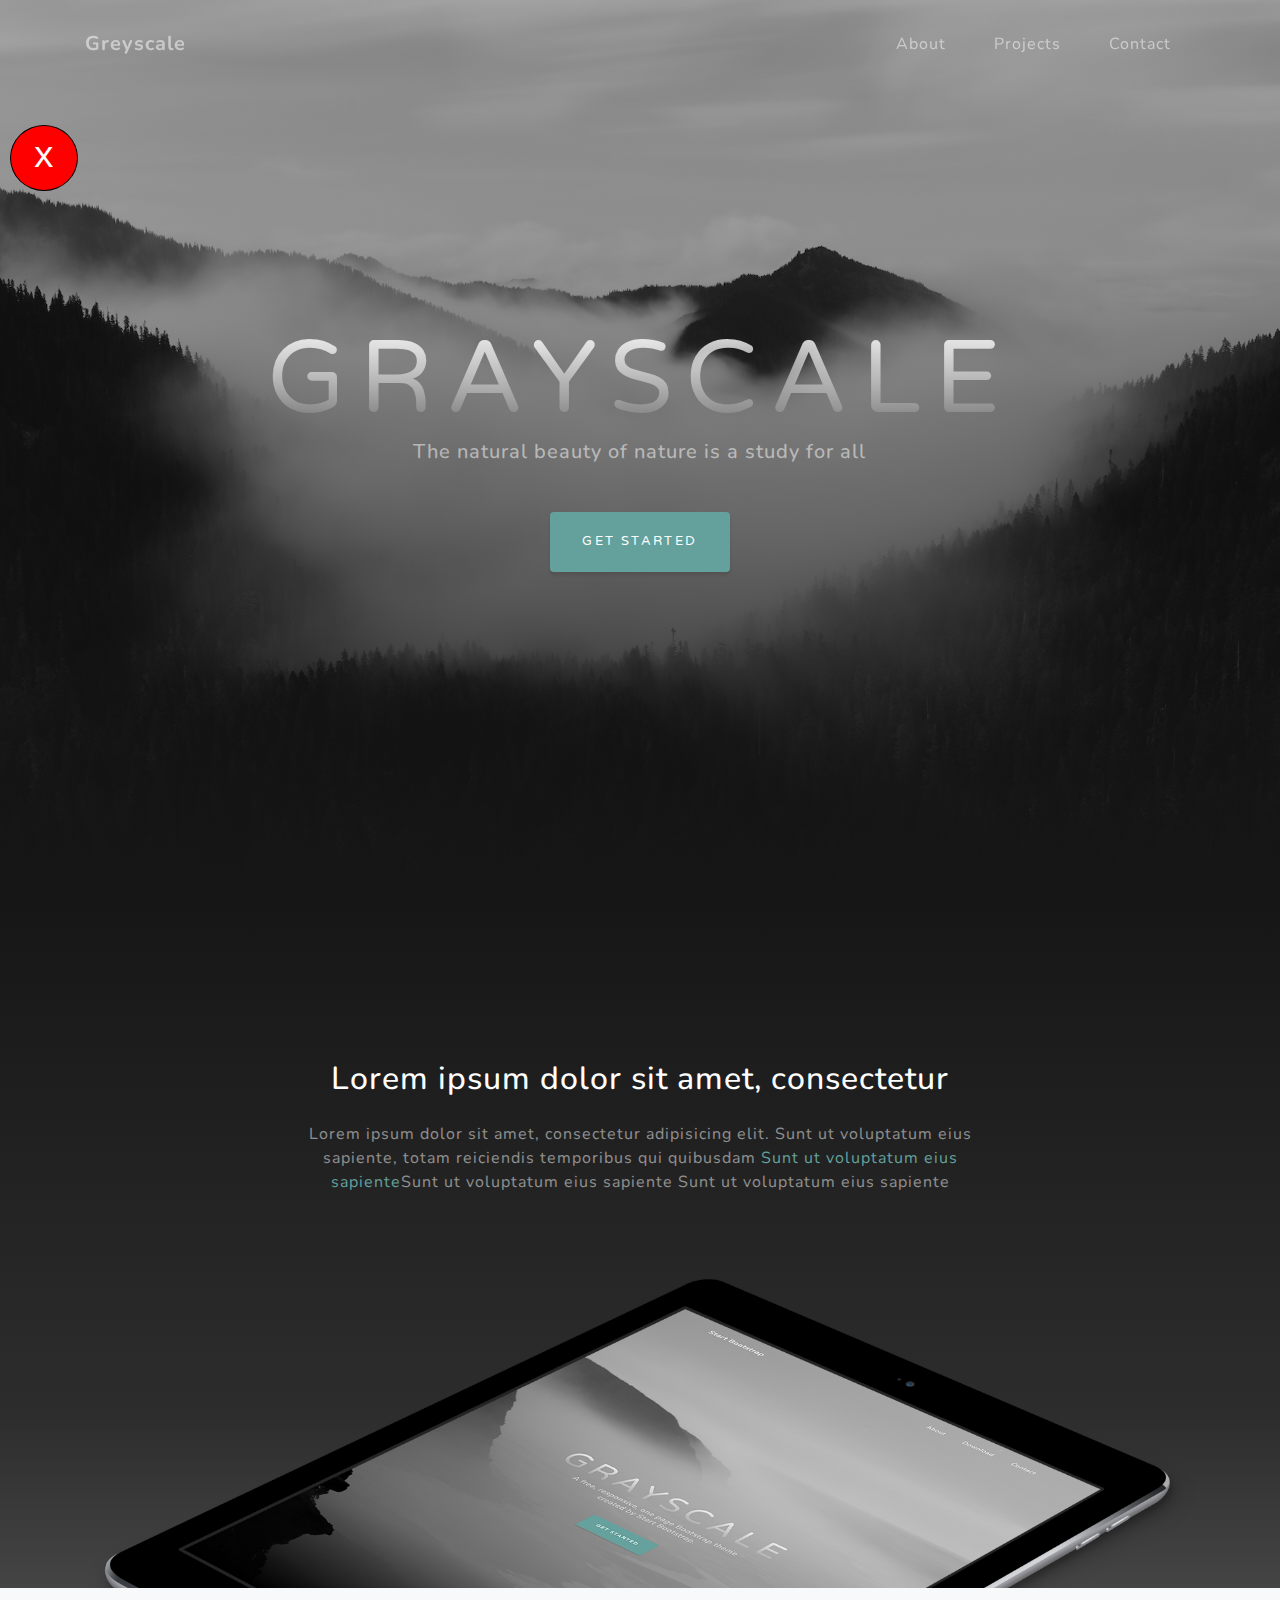
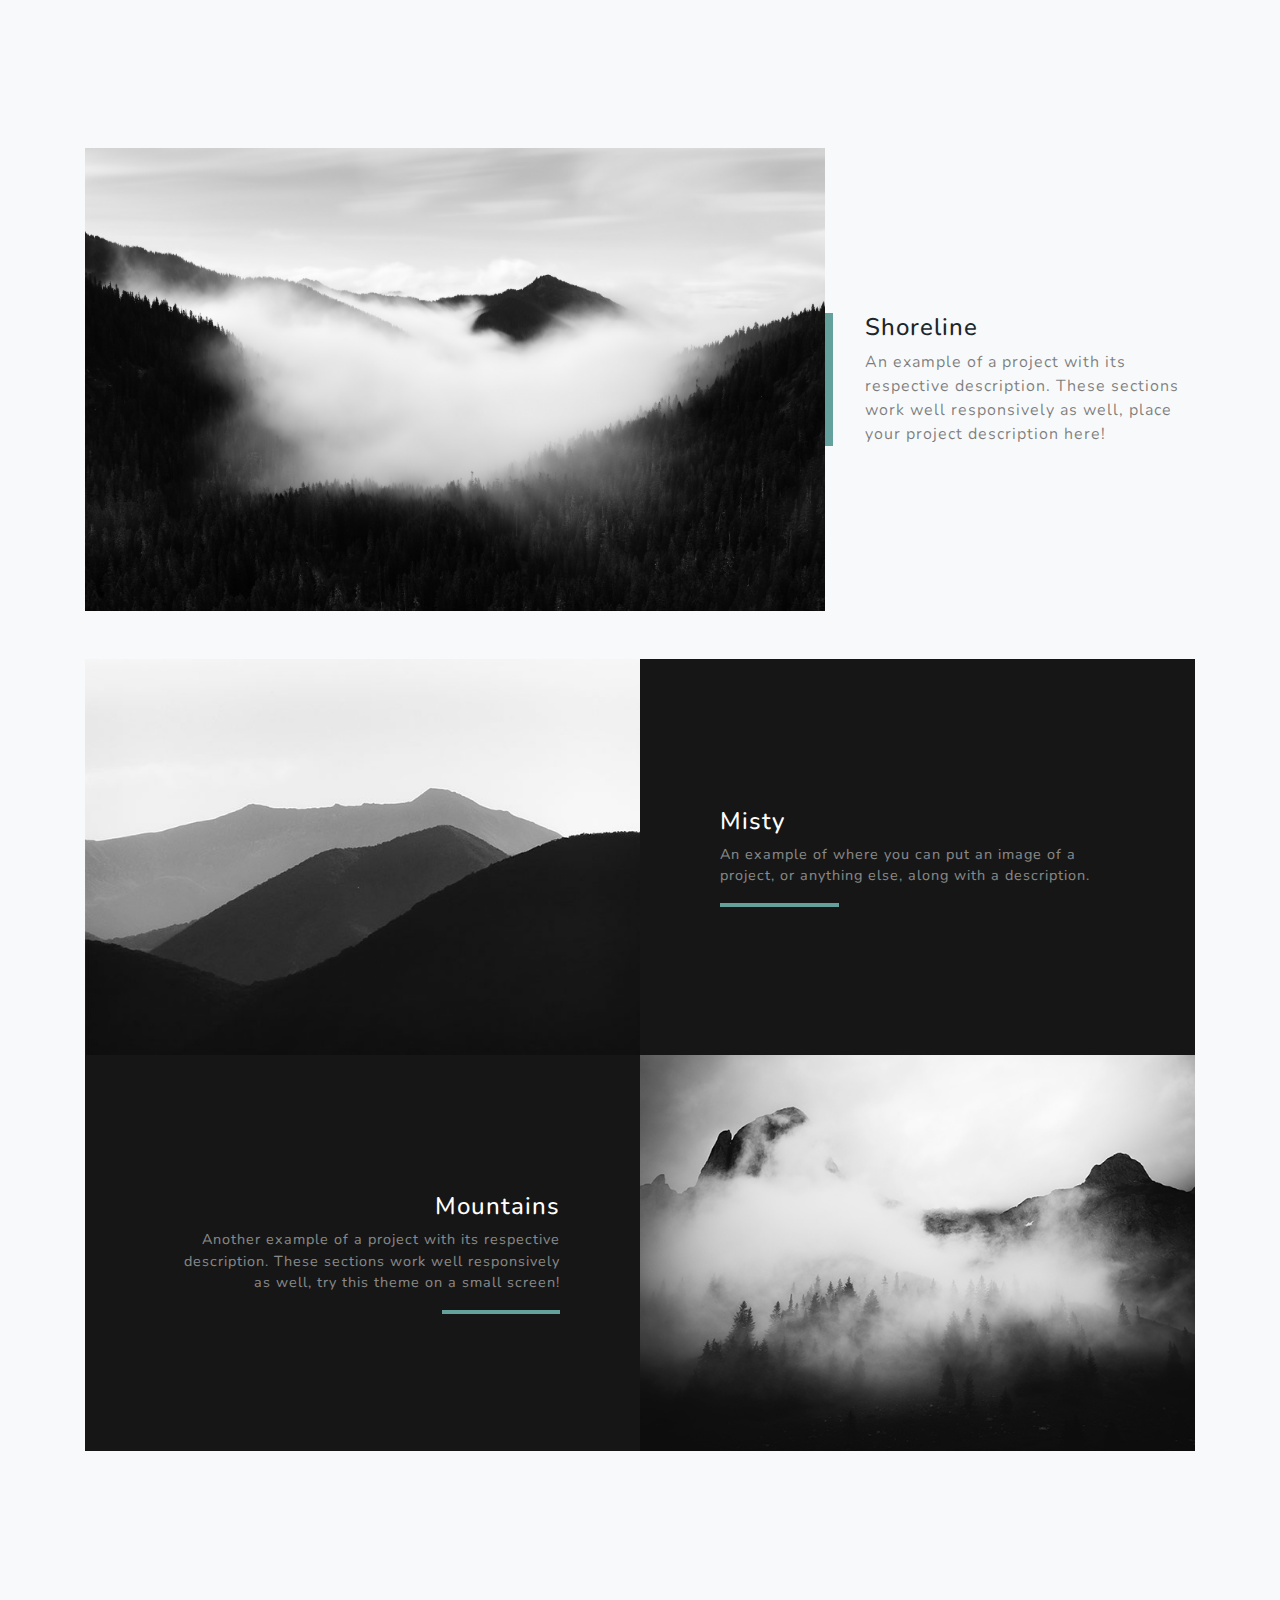
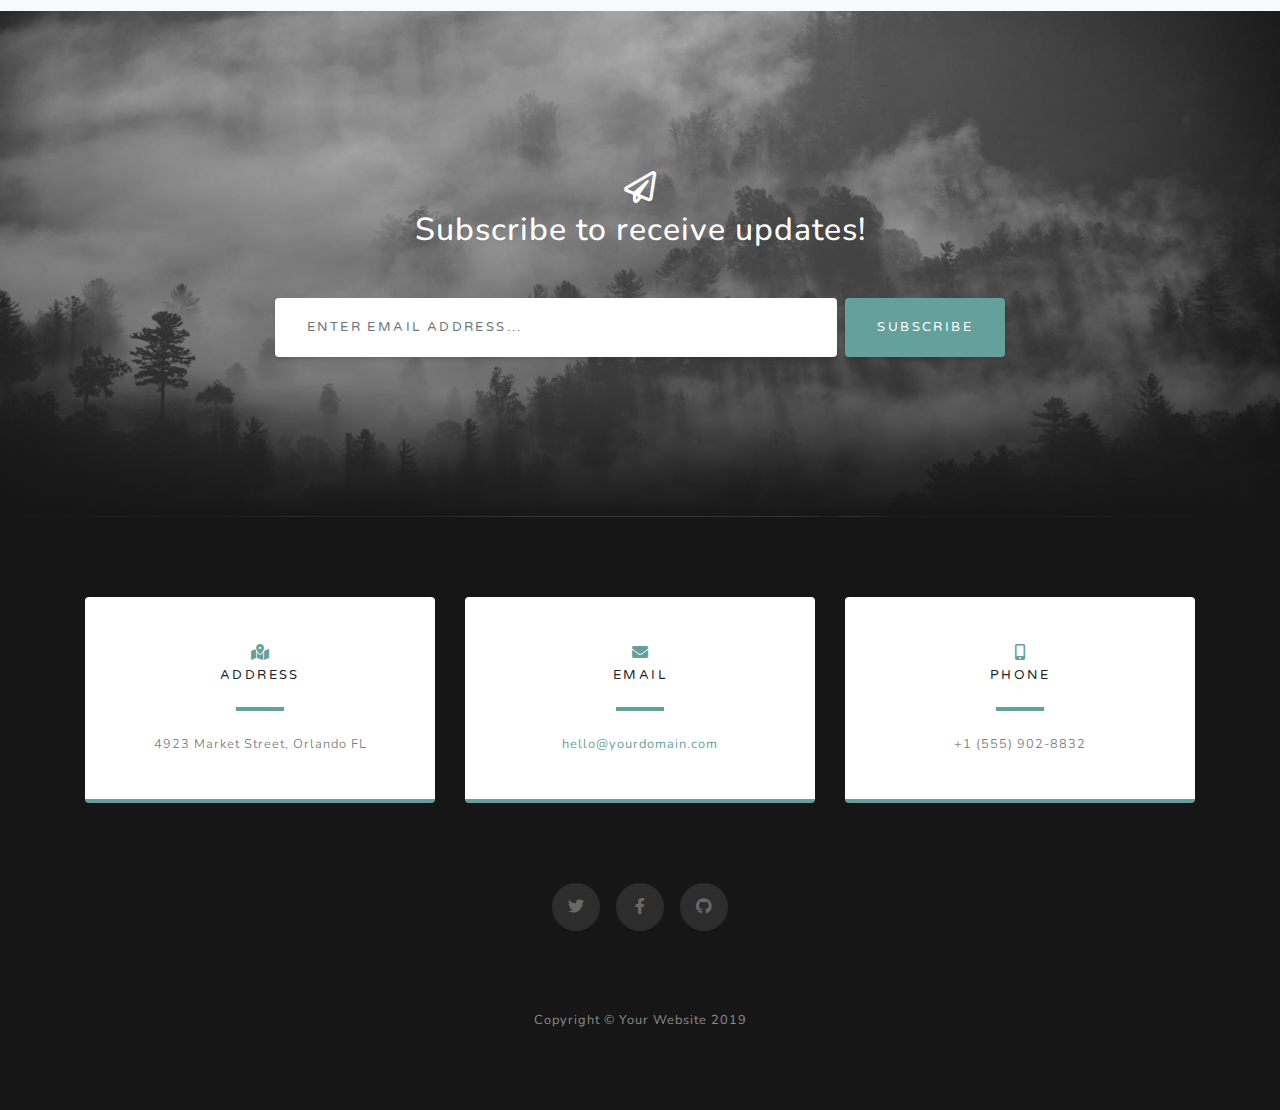
<file: samplewebsites/startbootstrap-grayscale-gh-pages/index.html>
<!DOCTYPE html>
<html lang="en">

<head>

  <meta charset="utf-8">
  <meta name="viewport" content="width=device-width, initial-scale=1, shrink-to-fit=no">
  <meta name="description" content="">
  <meta name="author" content="">

  <title>Grayscale - Start Bootstrap Theme</title>

  <!-- Bootstrap core CSS -->
  <link href="vendor/bootstrap/css/bootstrap.min.css" rel="stylesheet">

  <!-- Custom fonts for this template -->
  <link href="vendor/fontawesome-free/css/all.min.css" rel="stylesheet">
  <link href="https://fonts.googleapis.com/css?family=Varela+Round" rel="stylesheet">
  <link href="https://fonts.googleapis.com/css?family=Nunito:200,200i,300,300i,400,400i,600,600i,700,700i,800,800i,900,900i" rel="stylesheet">

  <!-- Custom styles for this template -->
  <link href="css/grayscale.min.css" rel="stylesheet">

  <!-- Joe 21/11/2019 11:37 My Custom styles for this template -->
  <link href="../css/custom.css" rel="stylesheet">

</head>

<body id="page-top">

   <!-- Joe 21/11/2019 11:41 Floating button to exit this sample website and return to parent website-->
  <a href="https://joefanning.github.io/startbootstrap-creative/index.html#portfolio"><button type="button" class="floating-x-button">x</button>
  </a>

  <!-- Navigation -->
  <nav class="navbar navbar-expand-lg navbar-light fixed-top" id="mainNav">
    <div class="container">
      <a class="navbar-brand js-scroll-trigger" href="#page-top">Greyscale</a>
      <button class="navbar-toggler navbar-toggler-right" type="button" data-toggle="collapse" data-target="#navbarResponsive" aria-controls="navbarResponsive" aria-expanded="false" aria-label="Toggle navigation">
        Menu
        <i class="fas fa-bars"></i>
      </button>
      <div class="collapse navbar-collapse" id="navbarResponsive">
        <ul class="navbar-nav ml-auto">
          <li class="nav-item">
            <a class="nav-link js-scroll-trigger" href="#about">About</a>
          </li>
          <li class="nav-item">
            <a class="nav-link js-scroll-trigger" href="#projects">Projects</a>
          </li>
          <li class="nav-item">
            <a class="nav-link js-scroll-trigger" href="#signup">Contact</a>
          </li>
        </ul>
      </div>
    </div>
  </nav>

  <!-- Header -->
  <header class="masthead">
    <div class="container d-flex h-100 align-items-center">
      <div class="mx-auto text-center">
        <h1 class="mx-auto my-0 text-uppercase">Grayscale</h1>
        <h2 class="text-white-50 mx-auto mt-2 mb-5">The natural beauty of nature is a study for all</h2>
        <a href="#about" class="btn btn-primary js-scroll-trigger">Get Started</a>
      </div>
    </div>
  </header>

  <!-- About Section -->
  <section id="about" class="about-section text-center">
    <div class="container">
      <div class="row">
        <div class="col-lg-8 mx-auto">
          <h2 class="text-white mb-4">Lorem ipsum dolor sit amet, consectetur</h2>
          <p class="text-white-50">Lorem ipsum dolor sit amet, consectetur adipisicing elit. Sunt ut voluptatum eius sapiente, totam reiciendis temporibus qui quibusdam
            <a href="#">Sunt ut voluptatum eius sapiente</a>Sunt ut voluptatum eius sapiente Sunt ut voluptatum eius sapiente</p>
        </div>
      </div>
      <img src="img/ipad.png" class="img-fluid" alt="">
    </div>
  </section>

  <!-- Projects Section -->
  <section id="projects" class="projects-section bg-light">
    <div class="container">

      <!-- Featured Project Row -->
      <div class="row align-items-center no-gutters mb-4 mb-lg-5">
        <div class="col-xl-8 col-lg-7">
          <img class="img-fluid mb-3 mb-lg-0" src="img/bg-masthead.jpg" alt="">
        </div>
        <div class="col-xl-4 col-lg-5">
          <div class="featured-text text-center text-lg-left">
            <h4>Shoreline</h4>
            <p class="text-black-50 mb-0">An example of a project with its respective description. These sections work well responsively as well, place your project description here!</p>
          </div>
        </div>
      </div>

      <!-- Project One Row -->
      <div class="row justify-content-center no-gutters mb-5 mb-lg-0">
        <div class="col-lg-6">
          <img class="img-fluid" src="img/demo-image-01.jpg" alt="">
        </div>
        <div class="col-lg-6">
          <div class="bg-black text-center h-100 project">
            <div class="d-flex h-100">
              <div class="project-text w-100 my-auto text-center text-lg-left">
                <h4 class="text-white">Misty</h4>
                <p class="mb-0 text-white-50">An example of where you can put an image of a project, or anything else, along with a description.</p>
                <hr class="d-none d-lg-block mb-0 ml-0">
              </div>
            </div>
          </div>
        </div>
      </div>

      <!-- Project Two Row -->
      <div class="row justify-content-center no-gutters">
        <div class="col-lg-6">
          <img class="img-fluid" src="img/demo-image-02.jpg" alt="">
        </div>
        <div class="col-lg-6 order-lg-first">
          <div class="bg-black text-center h-100 project">
            <div class="d-flex h-100">
              <div class="project-text w-100 my-auto text-center text-lg-right">
                <h4 class="text-white">Mountains</h4>
                <p class="mb-0 text-white-50">Another example of a project with its respective description. These sections work well responsively as well, try this theme on a small screen!</p>
                <hr class="d-none d-lg-block mb-0 mr-0">
              </div>
            </div>
          </div>
        </div>
      </div>

    </div>
  </section>

  <!-- Signup Section -->
  <section id="signup" class="signup-section">
    <div class="container">
      <div class="row">
        <div class="col-md-10 col-lg-8 mx-auto text-center">

          <i class="far fa-paper-plane fa-2x mb-2 text-white"></i>
          <h2 class="text-white mb-5">Subscribe to receive updates!</h2>

          <form class="form-inline d-flex">
            <input type="email" class="form-control flex-fill mr-0 mr-sm-2 mb-3 mb-sm-0" id="inputEmail" placeholder="Enter email address...">
            <button type="submit" class="btn btn-primary mx-auto">Subscribe</button>
          </form>

        </div>
      </div>
    </div>
  </section>

  <!-- Contact Section -->
  <section class="contact-section bg-black">
    <div class="container">

      <div class="row">

        <div class="col-md-4 mb-3 mb-md-0">
          <div class="card py-4 h-100">
            <div class="card-body text-center">
              <i class="fas fa-map-marked-alt text-primary mb-2"></i>
              <h4 class="text-uppercase m-0">Address</h4>
              <hr class="my-4">
              <div class="small text-black-50">4923 Market Street, Orlando FL</div>
            </div>
          </div>
        </div>

        <div class="col-md-4 mb-3 mb-md-0">
          <div class="card py-4 h-100">
            <div class="card-body text-center">
              <i class="fas fa-envelope text-primary mb-2"></i>
              <h4 class="text-uppercase m-0">Email</h4>
              <hr class="my-4">
              <div class="small text-black-50">
                <a href="#">hello@yourdomain.com</a>
              </div>
            </div>
          </div>
        </div>

        <div class="col-md-4 mb-3 mb-md-0">
          <div class="card py-4 h-100">
            <div class="card-body text-center">
              <i class="fas fa-mobile-alt text-primary mb-2"></i>
              <h4 class="text-uppercase m-0">Phone</h4>
              <hr class="my-4">
              <div class="small text-black-50">+1 (555) 902-8832</div>
            </div>
          </div>
        </div>
      </div>

      <div class="social d-flex justify-content-center">
        <a href="#" class="mx-2">
          <i class="fab fa-twitter"></i>
        </a>
        <a href="#" class="mx-2">
          <i class="fab fa-facebook-f"></i>
        </a>
        <a href="#" class="mx-2">
          <i class="fab fa-github"></i>
        </a>
      </div>

    </div>
  </section>

  <!-- Footer -->
  <footer class="bg-black small text-center text-white-50">
    <div class="container">
      Copyright &copy; Your Website 2019
    </div>
  </footer>

  <!-- Bootstrap core JavaScript -->
  <script src="vendor/jquery/jquery.min.js"></script>
  <script src="vendor/bootstrap/js/bootstrap.bundle.min.js"></script>

  <!-- Plugin JavaScript -->
  <script src="vendor/jquery-easing/jquery.easing.min.js"></script>

  <!-- Custom scripts for this template -->
  <script src="js/grayscale.min.js"></script>

</body>

</html>
</file>
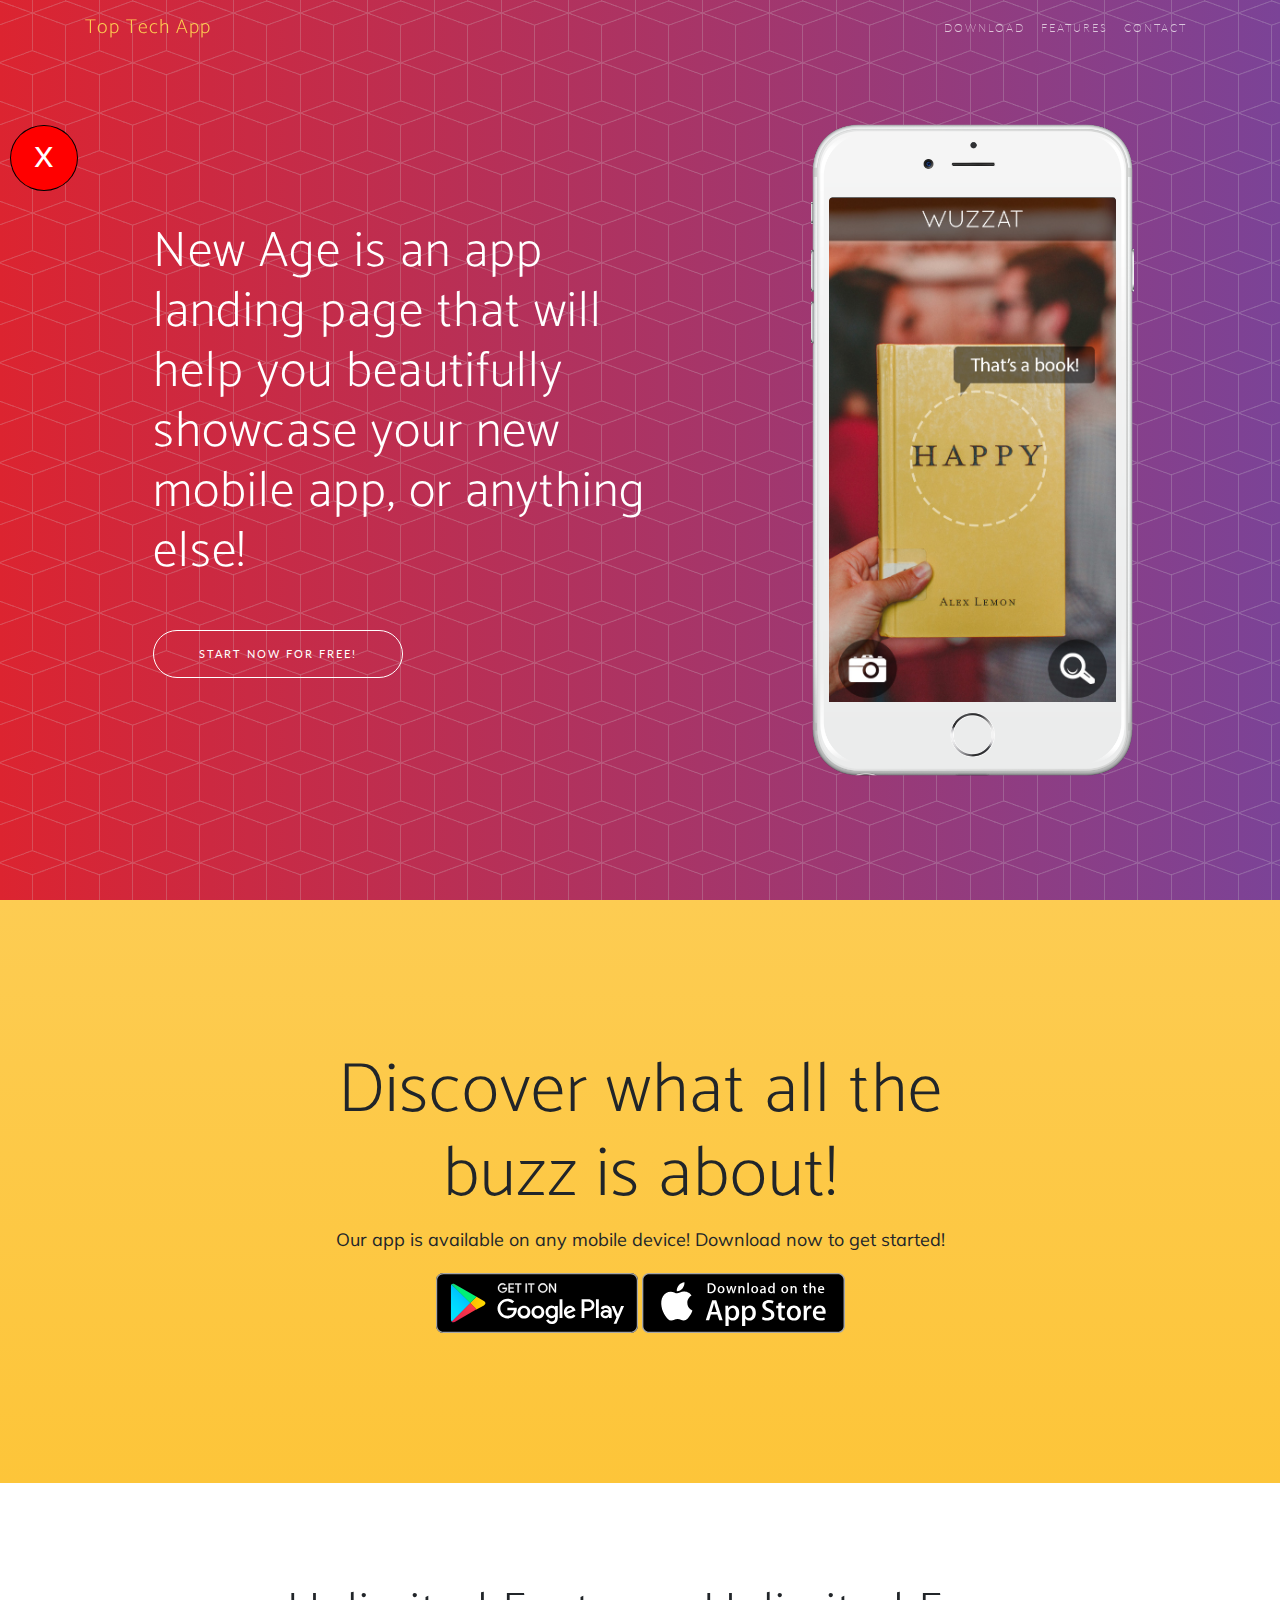
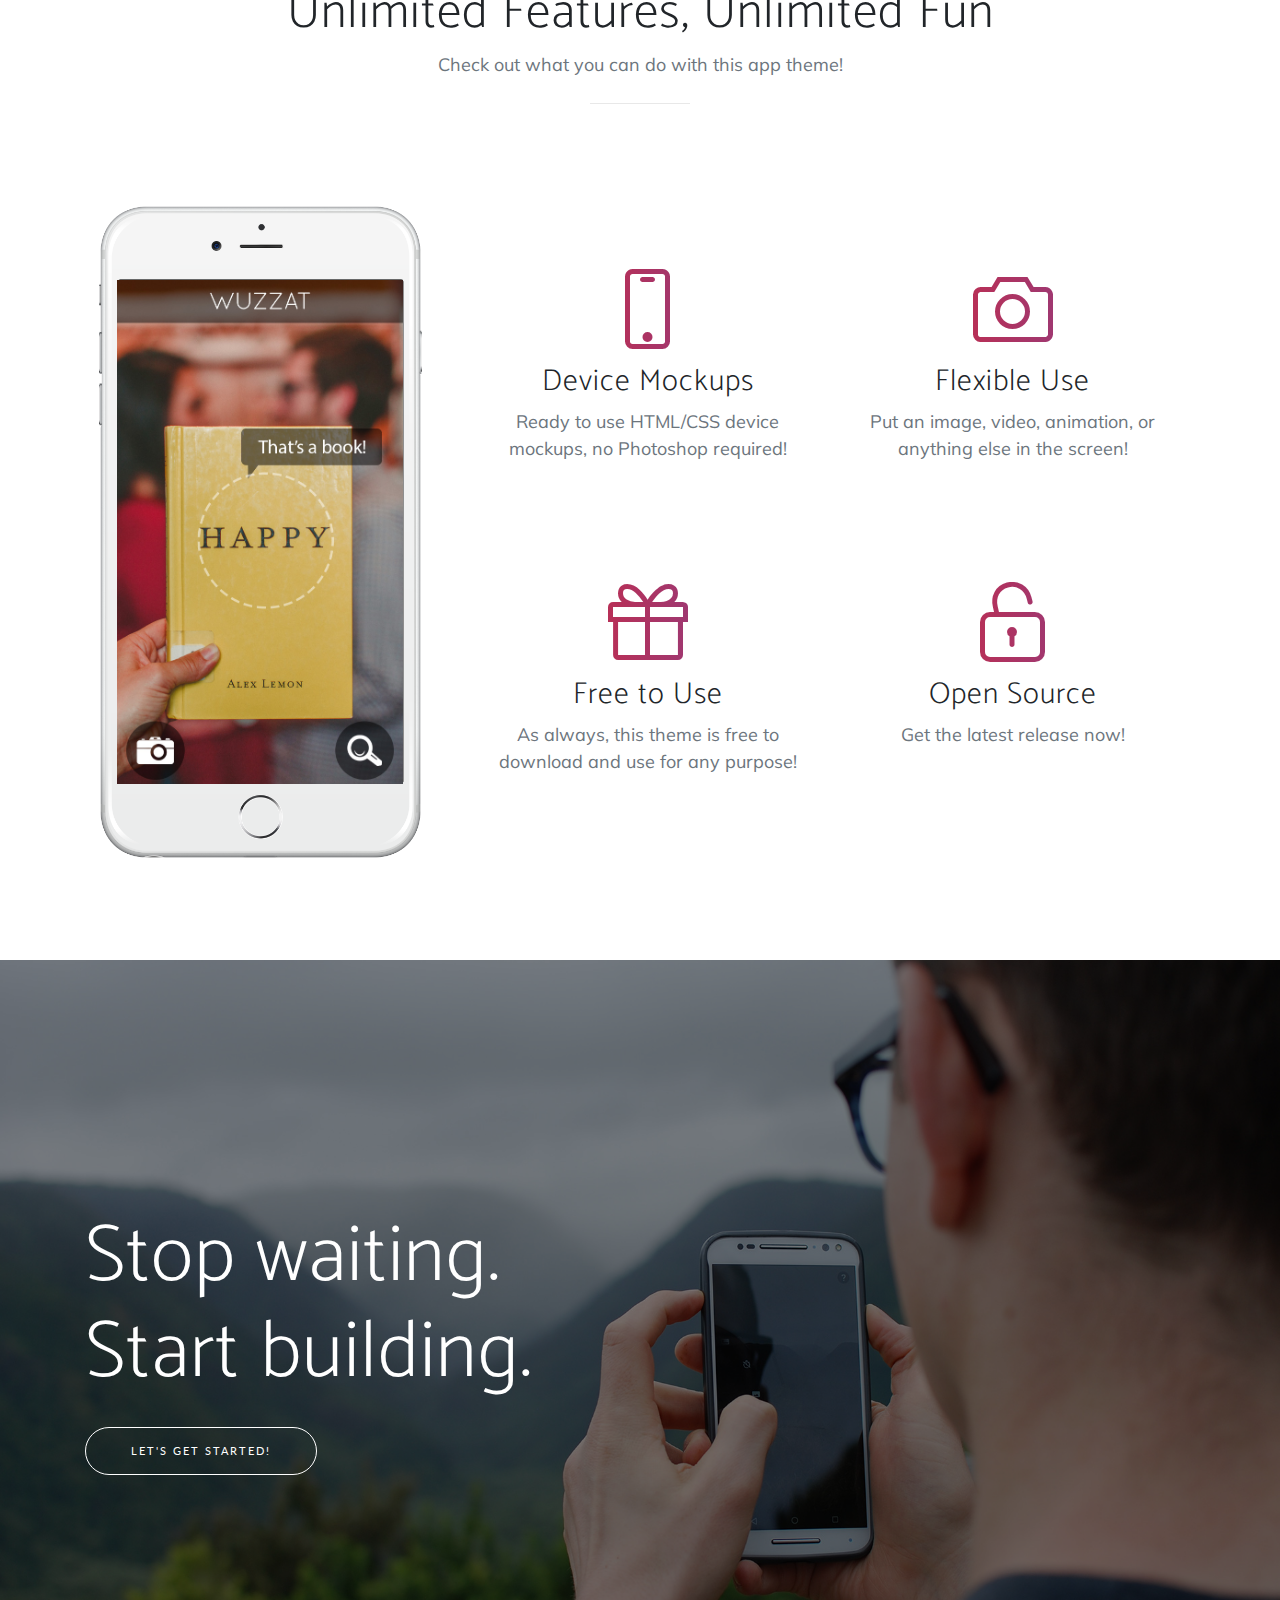
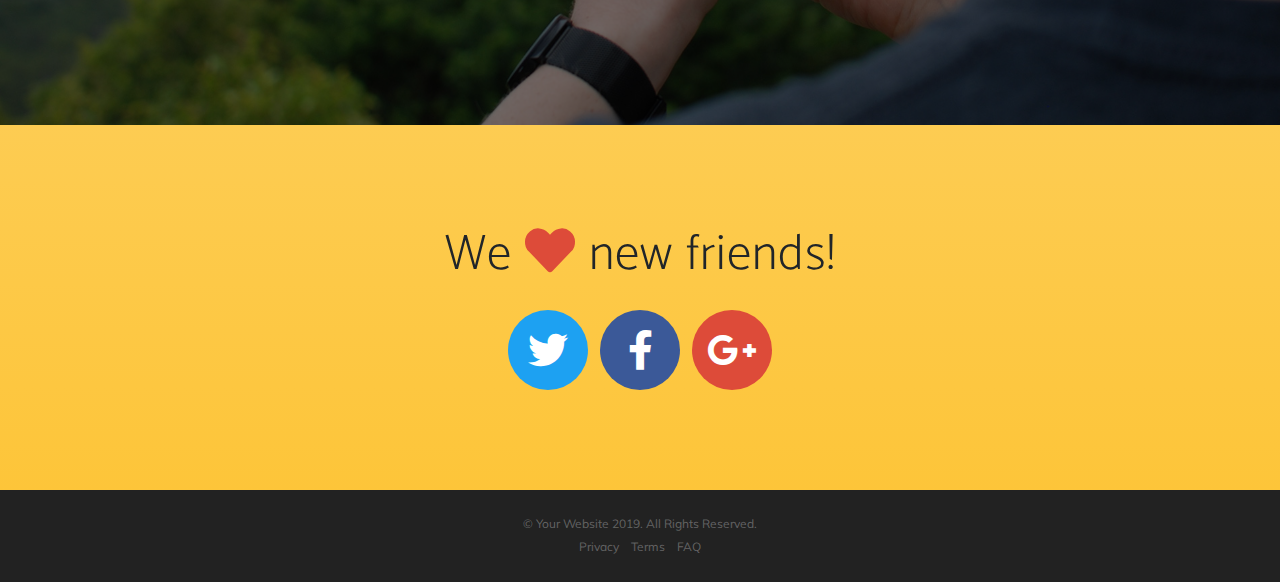
<file: samplewebsites/startbootstrap-new-age-gh-pages/index.html>
<!DOCTYPE html>
<html lang="en">

<head>

  <meta charset="utf-8">
  <meta name="viewport" content="width=device-width, initial-scale=1, shrink-to-fit=no">
  <meta name="description" content="">
  <meta name="author" content="">

  <title>New Age - Start Bootstrap Theme</title>

  <!-- Bootstrap core CSS -->
  <link href="vendor/bootstrap/css/bootstrap.min.css" rel="stylesheet">

  <!-- Custom fonts for this template -->
  <link href="vendor/fontawesome-free/css/all.min.css" rel="stylesheet">
  <link rel="stylesheet" href="vendor/simple-line-icons/css/simple-line-icons.css">
  <link href="https://fonts.googleapis.com/css?family=Lato" rel="stylesheet">
  <link href="https://fonts.googleapis.com/css?family=Catamaran:100,200,300,400,500,600,700,800,900" rel="stylesheet">
  <link href="https://fonts.googleapis.com/css?family=Muli" rel="stylesheet">

  <!-- Plugin CSS -->
  <link rel="stylesheet" href="device-mockups/device-mockups.min.css">

  <!-- Custom styles for this template -->
  <link href="css/new-age.min.css" rel="stylesheet">

  <!-- Joe 21/11/2019 11:39 My Custom styles for this template -->
  <link href="../css/custom.css" rel="stylesheet">

</head>

<body id="page-top">

   <!-- Joe 21/11/2019 11:41 Floating button to exit this sample website and return to parent website-->
  <a href="https://joefanning.github.io/startbootstrap-creative/index.html#portfolio"><button type="button" class="floating-x-button">x</button>
  </a>

  <!-- Navigation -->
  <nav class="navbar navbar-expand-lg navbar-light fixed-top" id="mainNav">
    <div class="container">
      <a class="navbar-brand js-scroll-trigger" href="#page-top">Top Tech App</a>
      <button class="navbar-toggler navbar-toggler-right" type="button" data-toggle="collapse" data-target="#navbarResponsive" aria-controls="navbarResponsive" aria-expanded="false" aria-label="Toggle navigation">
        Menu
        <i class="fas fa-bars"></i>
      </button>
      <div class="collapse navbar-collapse" id="navbarResponsive">
        <ul class="navbar-nav ml-auto">
          <li class="nav-item">
            <a class="nav-link js-scroll-trigger" href="#download">Download</a>
          </li>
          <li class="nav-item">
            <a class="nav-link js-scroll-trigger" href="#features">Features</a>
          </li>
          <li class="nav-item">
            <a class="nav-link js-scroll-trigger" href="#contact">Contact</a>
          </li>
        </ul>
      </div>
    </div>
  </nav>

  <header class="masthead">
    <div class="container h-100">
      <div class="row h-100">
        <div class="col-lg-7 my-auto">
          <div class="header-content mx-auto">
            <h1 class="mb-5">New Age is an app landing page that will help you beautifully showcase your new mobile app, or anything else!</h1>
            <a href="#download" class="btn btn-outline btn-xl js-scroll-trigger">Start Now for Free!</a>
          </div>
        </div>
        <div class="col-lg-5 my-auto">
          <div class="device-container">
            <div class="device-mockup iphone6_plus portrait white">
              <div class="device">
                <div class="screen">
                  <!-- Demo image for screen mockup, you can put an image here, some HTML, an animation, video, or anything else! -->
                  <img src="img/demo-screen-1.jpg" class="img-fluid" alt="">
                </div>
                <div class="button">
                  <!-- You can hook the "home button" to some JavaScript events or just remove it -->
                </div>
              </div>
            </div>
          </div>
        </div>
      </div>
    </div>
  </header>

  <section class="download bg-primary text-center" id="download">
    <div class="container">
      <div class="row">
        <div class="col-md-8 mx-auto">
          <h2 class="section-heading">Discover what all the buzz is about!</h2>
          <p>Our app is available on any mobile device! Download now to get started!</p>
          <div class="badges">
            <a class="badge-link" href="#"><img src="img/google-play-badge.svg" alt=""></a>
            <a class="badge-link" href="#"><img src="img/app-store-badge.svg" alt=""></a>
          </div>
        </div>
      </div>
    </div>
  </section>

  <section class="features" id="features">
    <div class="container">
      <div class="section-heading text-center">
        <h2>Unlimited Features, Unlimited Fun</h2>
        <p class="text-muted">Check out what you can do with this app theme!</p>
        <hr>
      </div>
      <div class="row">
        <div class="col-lg-4 my-auto">
          <div class="device-container">
            <div class="device-mockup iphone6_plus portrait white">
              <div class="device">
                <div class="screen">
                  <!-- Demo image for screen mockup, you can put an image here, some HTML, an animation, video, or anything else! -->
                  <img src="img/demo-screen-1.jpg" class="img-fluid" alt="">
                </div>
                <div class="button">
                  <!-- You can hook the "home button" to some JavaScript events or just remove it -->
                </div>
              </div>
            </div>
          </div>
        </div>
        <div class="col-lg-8 my-auto">
          <div class="container-fluid">
            <div class="row">
              <div class="col-lg-6">
                <div class="feature-item">
                  <i class="icon-screen-smartphone text-primary"></i>
                  <h3>Device Mockups</h3>
                  <p class="text-muted">Ready to use HTML/CSS device mockups, no Photoshop required!</p>
                </div>
              </div>
              <div class="col-lg-6">
                <div class="feature-item">
                  <i class="icon-camera text-primary"></i>
                  <h3>Flexible Use</h3>
                  <p class="text-muted">Put an image, video, animation, or anything else in the screen!</p>
                </div>
              </div>
            </div>
            <div class="row">
              <div class="col-lg-6">
                <div class="feature-item">
                  <i class="icon-present text-primary"></i>
                  <h3>Free to Use</h3>
                  <p class="text-muted">As always, this theme is free to download and use for any purpose!</p>
                </div>
              </div>
              <div class="col-lg-6">
                <div class="feature-item">
                  <i class="icon-lock-open text-primary"></i>
                  <h3>Open Source</h3>
                  <p class="text-muted">Get the latest release now!</p>
                </div>
              </div>
            </div>
          </div>
        </div>
      </div>
    </div>
  </section>

  <section class="cta">
    <div class="cta-content">
      <div class="container">
        <h2>Stop waiting.<br>Start building.</h2>
        <a href="#contact" class="btn btn-outline btn-xl js-scroll-trigger">Let's Get Started!</a>
      </div>
    </div>
    <div class="overlay"></div>
  </section>

  <section class="contact bg-primary" id="contact">
    <div class="container">
      <h2>We
        <i class="fas fa-heart"></i>
        new friends!</h2>
      <ul class="list-inline list-social">
        <li class="list-inline-item social-twitter">
          <a href="#">
            <i class="fab fa-twitter"></i>
          </a>
        </li>
        <li class="list-inline-item social-facebook">
          <a href="#">
            <i class="fab fa-facebook-f"></i>
          </a>
        </li>
        <li class="list-inline-item social-google-plus">
          <a href="#">
            <i class="fab fa-google-plus-g"></i>
          </a>
        </li>
      </ul>
    </div>
  </section>

  <footer>
    <div class="container">
      <p>&copy; Your Website 2019. All Rights Reserved.</p>
      <ul class="list-inline">
        <li class="list-inline-item">
          <a href="#">Privacy</a>
        </li>
        <li class="list-inline-item">
          <a href="#">Terms</a>
        </li>
        <li class="list-inline-item">
          <a href="#">FAQ</a>
        </li>
      </ul>
    </div>
  </footer>

  <!-- Bootstrap core JavaScript -->
  <script src="vendor/jquery/jquery.min.js"></script>
  <script src="vendor/bootstrap/js/bootstrap.bundle.min.js"></script>

  <!-- Plugin JavaScript -->
  <script src="vendor/jquery-easing/jquery.easing.min.js"></script>

  <!-- Custom scripts for this template -->
  <script src="js/new-age.min.js"></script>

</body>

</html>
</file>
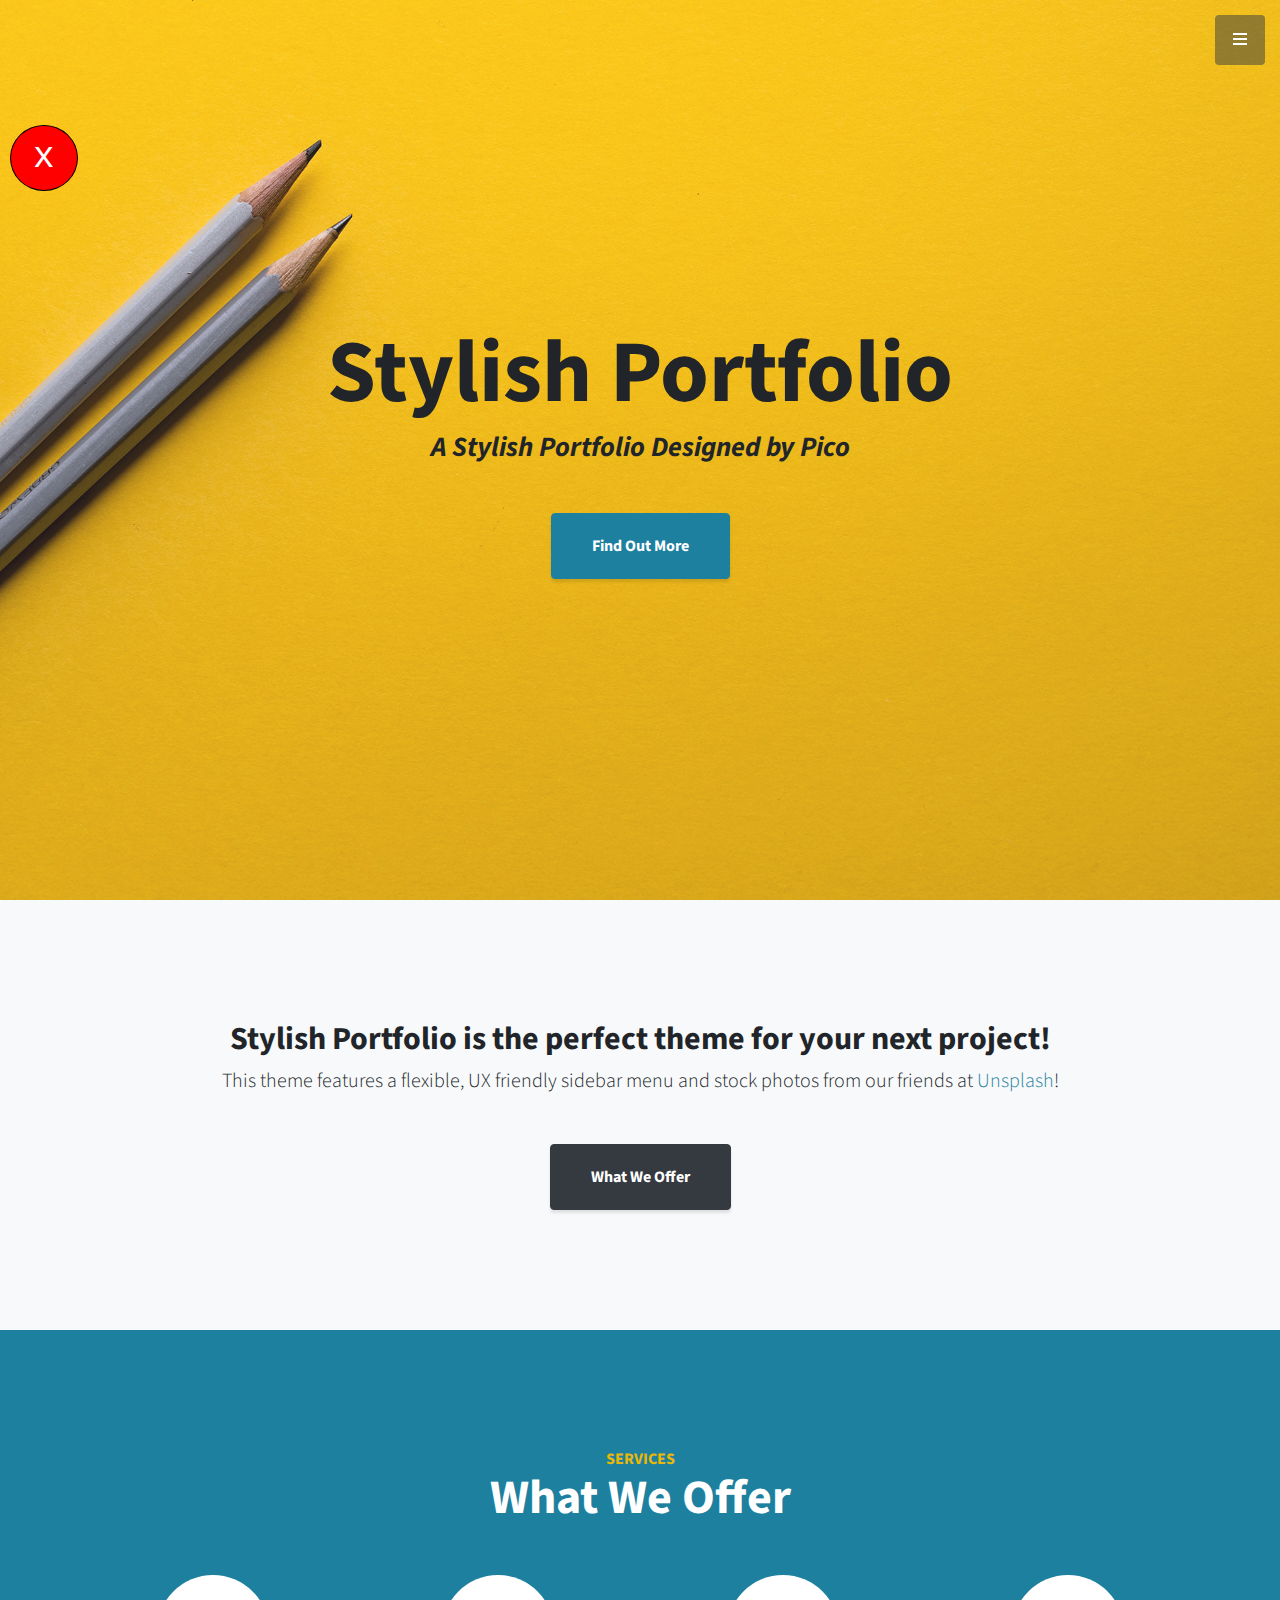
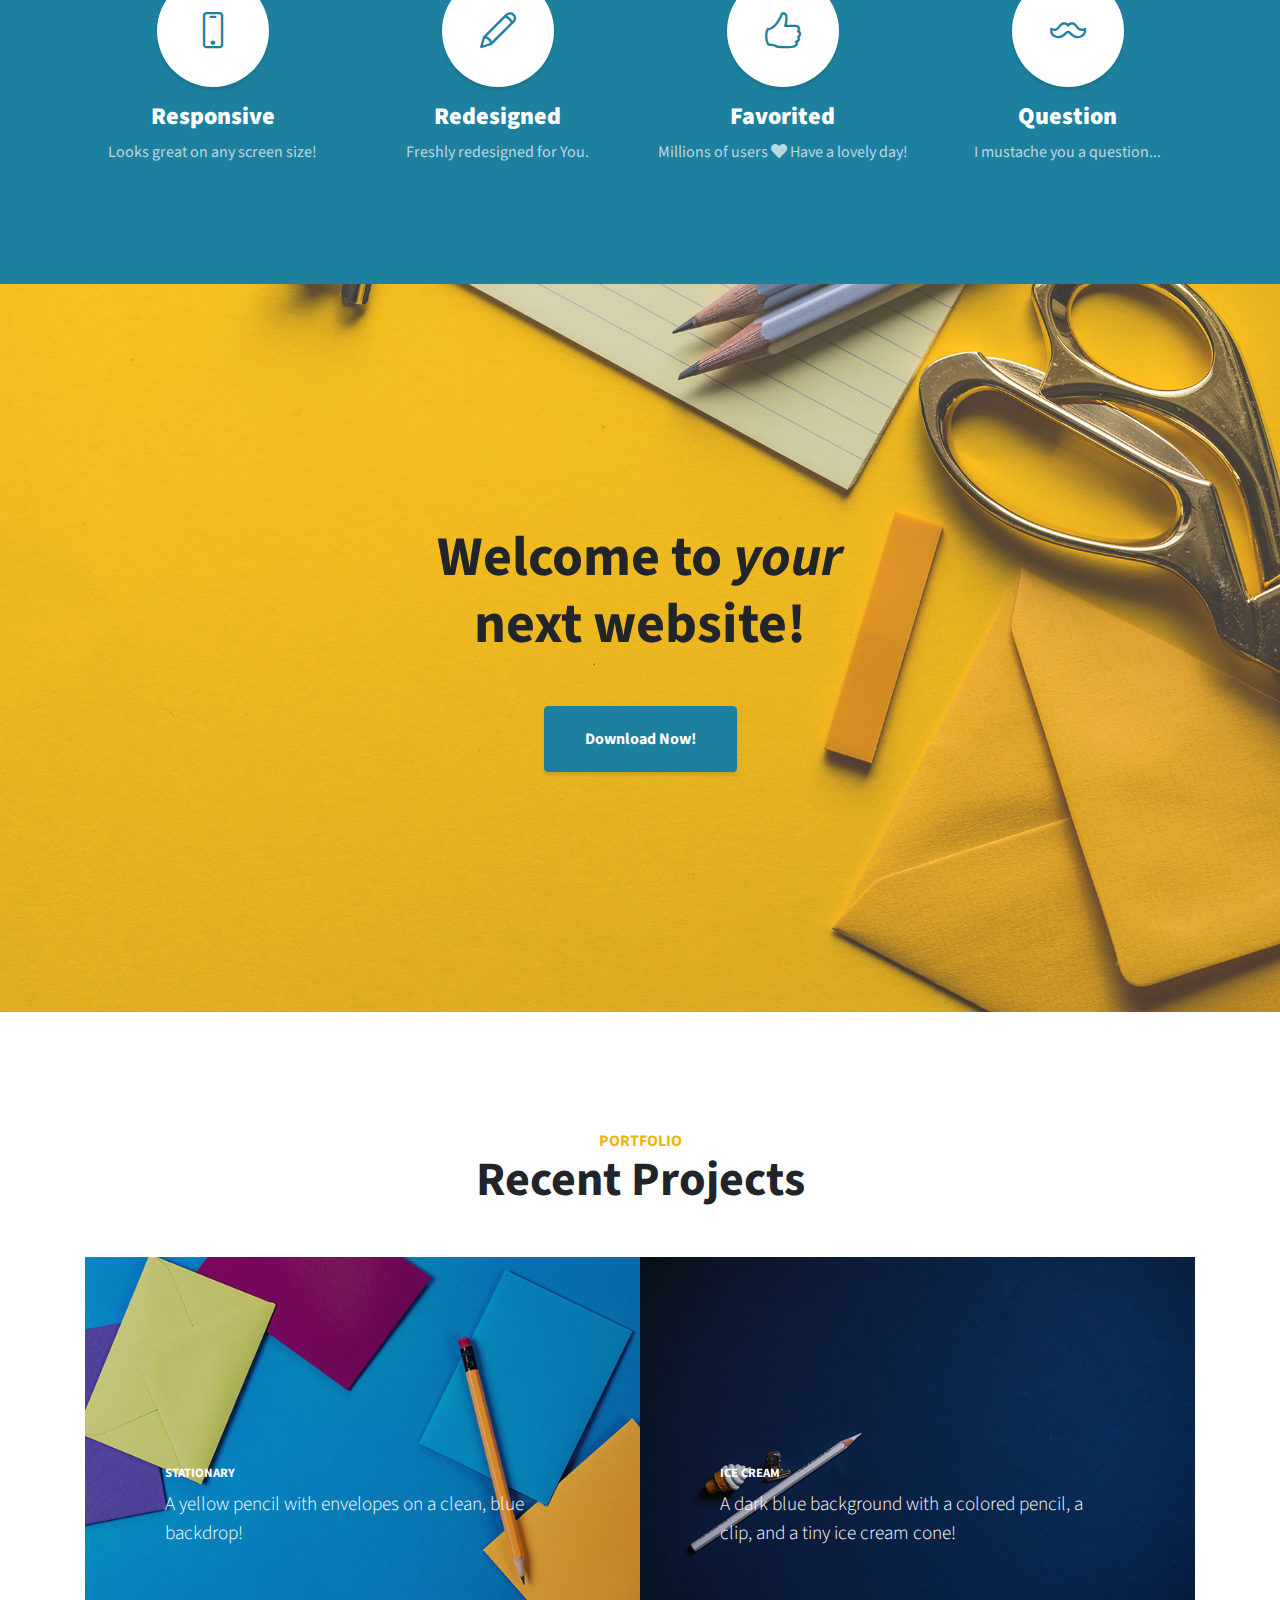
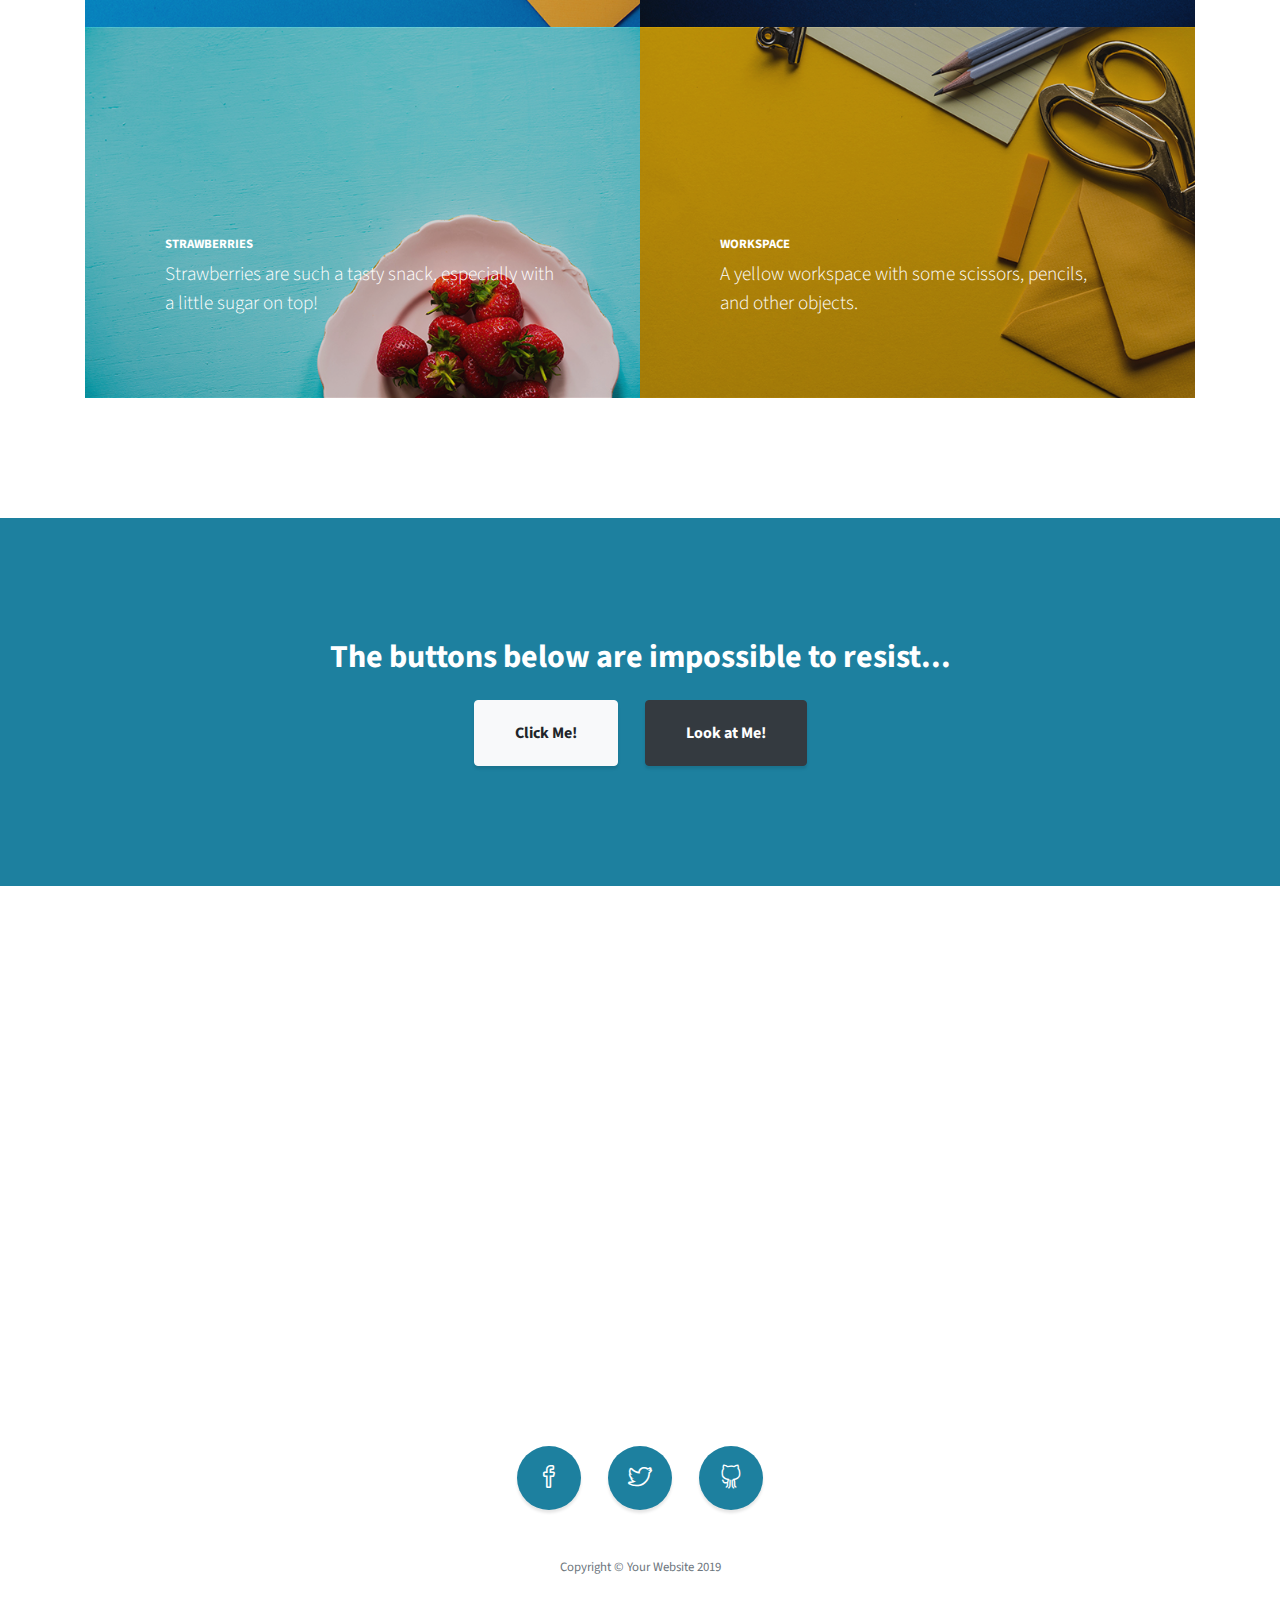
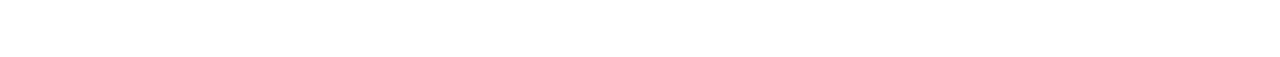
<file: samplewebsites/startbootstrap-stylish-portfolio-gh-pages/index.html>
<!DOCTYPE html>
<html lang="en">

<head>

  <meta charset="utf-8">
  <meta name="viewport" content="width=device-width, initial-scale=1, shrink-to-fit=no">
  <meta name="description" content="">
  <meta name="author" content="">

  <title>Stylish Portfolio - Start Bootstrap Template</title>

  <!-- Bootstrap Core CSS -->
  <link href="vendor/bootstrap/css/bootstrap.min.css" rel="stylesheet">

  <!-- Custom Fonts -->
  <link href="vendor/fontawesome-free/css/all.min.css" rel="stylesheet" type="text/css">
  <link href="https://fonts.googleapis.com/css?family=Source+Sans+Pro:300,400,700,300italic,400italic,700italic" rel="stylesheet" type="text/css">
  <link href="vendor/simple-line-icons/css/simple-line-icons.css" rel="stylesheet">

  <!-- Custom CSS -->
  <link href="css/stylish-portfolio.min.css" rel="stylesheet">

  <!-- Joe 21/11/2019 11:40 My Custom styles for this template -->
  <link href="../css/custom.css" rel="stylesheet">

</head>

<body id="page-top">

   <!-- Joe 21/11/2019 11:41 Floating button to exit this sample website and return to parent website-->
  <a href="https://joefanning.github.io/startbootstrap-creative/index.html#portfolio"><button type="button" class="floating-x-button">x</button>
  </a>

  <!-- Navigation -->
  <a class="menu-toggle rounded" href="#">
    <i class="fas fa-bars"></i>
  </a>
  <nav id="sidebar-wrapper">
    <ul class="sidebar-nav">
      <li class="sidebar-brand">
        <a class="js-scroll-trigger" href="#page-top">My Portfolio</a>
      </li>
      <li class="sidebar-nav-item">
        <a class="js-scroll-trigger" href="#page-top">Home</a>
      </li>
      <li class="sidebar-nav-item">
        <a class="js-scroll-trigger" href="#about">About</a>
      </li>
      <li class="sidebar-nav-item">
        <a class="js-scroll-trigger" href="#services">Services</a>
      </li>
      <li class="sidebar-nav-item">
        <a class="js-scroll-trigger" href="#portfolio">Portfolio</a>
      </li>
      <li class="sidebar-nav-item">
        <a class="js-scroll-trigger" href="#contact">Contact</a>
      </li>
    </ul>
  </nav>

  <!-- Header -->
  <header class="masthead d-flex">
    <div class="container text-center my-auto">
      <h1 class="mb-1">Stylish Portfolio</h1>
      <h3 class="mb-5">
        <em>A Stylish Portfolio Designed by Pico</em>
      </h3>
      <a class="btn btn-primary btn-xl js-scroll-trigger" href="#about">Find Out More</a>
    </div>
    <div class="overlay"></div>
  </header>

  <!-- About -->
  <section class="content-section bg-light" id="about">
    <div class="container text-center">
      <div class="row">
        <div class="col-lg-10 mx-auto">
          <h2>Stylish Portfolio is the perfect theme for your next project!</h2>
          <p class="lead mb-5">This theme features a flexible, UX friendly sidebar menu and stock photos from our friends at
            <a href="#">Unsplash</a>!</p>
          <a class="btn btn-dark btn-xl js-scroll-trigger" href="#services">What We Offer</a>
        </div>
      </div>
    </div>
  </section>

  <!-- Services -->
  <section class="content-section bg-primary text-white text-center" id="services">
    <div class="container">
      <div class="content-section-heading">
        <h3 class="text-secondary mb-0">Services</h3>
        <h2 class="mb-5">What We Offer</h2>
      </div>
      <div class="row">
        <div class="col-lg-3 col-md-6 mb-5 mb-lg-0">
          <span class="service-icon rounded-circle mx-auto mb-3">
            <i class="icon-screen-smartphone"></i>
          </span>
          <h4>
            <strong>Responsive</strong>
          </h4>
          <p class="text-faded mb-0">Looks great on any screen size!</p>
        </div>
        <div class="col-lg-3 col-md-6 mb-5 mb-lg-0">
          <span class="service-icon rounded-circle mx-auto mb-3">
            <i class="icon-pencil"></i>
          </span>
          <h4>
            <strong>Redesigned</strong>
          </h4>
          <p class="text-faded mb-0">Freshly redesigned for You.</p>
        </div>
        <div class="col-lg-3 col-md-6 mb-5 mb-md-0">
          <span class="service-icon rounded-circle mx-auto mb-3">
            <i class="icon-like"></i>
          </span>
          <h4>
            <strong>Favorited</strong>
          </h4>
          <p class="text-faded mb-0">Millions of users
            <i class="fas fa-heart"></i>
            Have a lovely day!</p>
        </div>
        <div class="col-lg-3 col-md-6">
          <span class="service-icon rounded-circle mx-auto mb-3">
            <i class="icon-mustache"></i>
          </span>
          <h4>
            <strong>Question</strong>
          </h4>
          <p class="text-faded mb-0">I mustache you a question...</p>
        </div>
      </div>
    </div>
  </section>

  <!-- Callout -->
  <section class="callout">
    <div class="container text-center">
      <h2 class="mx-auto mb-5">Welcome to
        <em>your</em>
        next website!</h2>
      <a class="btn btn-primary btn-xl" href="#">Download Now!</a>
    </div>
  </section>

  <!-- Portfolio -->
  <section class="content-section" id="portfolio">
    <div class="container">
      <div class="content-section-heading text-center">
        <h3 class="text-secondary mb-0">Portfolio</h3>
        <h2 class="mb-5">Recent Projects</h2>
      </div>
      <div class="row no-gutters">
        <div class="col-lg-6">
          <a class="portfolio-item" href="#">
            <span class="caption">
              <span class="caption-content">
                <h2>Stationary</h2>
                <p class="mb-0">A yellow pencil with envelopes on a clean, blue backdrop!</p>
              </span>
            </span>
            <img class="img-fluid" src="img/portfolio-1.jpg" alt="">
          </a>
        </div>
        <div class="col-lg-6">
          <a class="portfolio-item" href="#">
            <span class="caption">
              <span class="caption-content">
                <h2>Ice Cream</h2>
                <p class="mb-0">A dark blue background with a colored pencil, a clip, and a tiny ice cream cone!</p>
              </span>
            </span>
            <img class="img-fluid" src="img/portfolio-2.jpg" alt="">
          </a>
        </div>
        <div class="col-lg-6">
          <a class="portfolio-item" href="#">
            <span class="caption">
              <span class="caption-content">
                <h2>Strawberries</h2>
                <p class="mb-0">Strawberries are such a tasty snack, especially with a little sugar on top!</p>
              </span>
            </span>
            <img class="img-fluid" src="img/portfolio-3.jpg" alt="">
          </a>
        </div>
        <div class="col-lg-6">
          <a class="portfolio-item" href="#">
            <span class="caption">
              <span class="caption-content">
                <h2>Workspace</h2>
                <p class="mb-0">A yellow workspace with some scissors, pencils, and other objects.</p>
              </span>
            </span>
            <img class="img-fluid" src="img/portfolio-4.jpg" alt="">
          </a>
        </div>
      </div>
    </div>
  </section>

  <!-- Call to Action -->
  <section class="content-section bg-primary text-white">
    <div class="container text-center">
      <h2 class="mb-4">The buttons below are impossible to resist...</h2>
      <a href="#" class="btn btn-xl btn-light mr-4">Click Me!</a>
      <a href="#" class="btn btn-xl btn-dark">Look at Me!</a>
    </div>
  </section>

  <!-- Map -->
  <section id="contact" class="map">
    <iframe width="100%" height="100%" frameborder="0" scrolling="no" marginheight="0" marginwidth="0" src="https://maps.google.com/maps?f=q&amp;source=s_q&amp;hl=en&amp;geocode=&amp;q=Twitter,+Inc.,+Market+Street,+San+Francisco,+CA&amp;aq=0&amp;oq=twitter&amp;sll=28.659344,-81.187888&amp;sspn=0.128789,0.264187&amp;ie=UTF8&amp;hq=Twitter,+Inc.,+Market+Street,+San+Francisco,+CA&amp;t=m&amp;z=15&amp;iwloc=A&amp;output=embed"></iframe>
    <br />
    <small>
      <a href="https://maps.google.com/maps?f=q&amp;source=embed&amp;hl=en&amp;geocode=&amp;q=Twitter,+Inc.,+Market+Street,+San+Francisco,+CA&amp;aq=0&amp;oq=twitter&amp;sll=28.659344,-81.187888&amp;sspn=0.128789,0.264187&amp;ie=UTF8&amp;hq=Twitter,+Inc.,+Market+Street,+San+Francisco,+CA&amp;t=m&amp;z=15&amp;iwloc=A"></a>
    </small>
  </section>

  <!-- Footer -->
  <footer class="footer text-center">
    <div class="container">
      <ul class="list-inline mb-5">
        <li class="list-inline-item">
          <a class="social-link rounded-circle text-white mr-3" href="#">
            <i class="icon-social-facebook"></i>
          </a>
        </li>
        <li class="list-inline-item">
          <a class="social-link rounded-circle text-white mr-3" href="#">
            <i class="icon-social-twitter"></i>
          </a>
        </li>
        <li class="list-inline-item">
          <a class="social-link rounded-circle text-white" href="#">
            <i class="icon-social-github"></i>
          </a>
        </li>
      </ul>
      <p class="text-muted small mb-0">Copyright &copy; Your Website 2019</p>
    </div>
  </footer>

  <!-- Scroll to Top Button-->
  <a class="scroll-to-top rounded js-scroll-trigger" href="#page-top">
    <i class="fas fa-angle-up"></i>
  </a>

  <!-- Bootstrap core JavaScript -->
  <script src="vendor/jquery/jquery.min.js"></script>
  <script src="vendor/bootstrap/js/bootstrap.bundle.min.js"></script>

  <!-- Plugin JavaScript -->
  <script src="vendor/jquery-easing/jquery.easing.min.js"></script>

  <!-- Custom scripts for this template -->
  <script src="js/stylish-portfolio.min.js"></script>

</body>

</html>
</file>
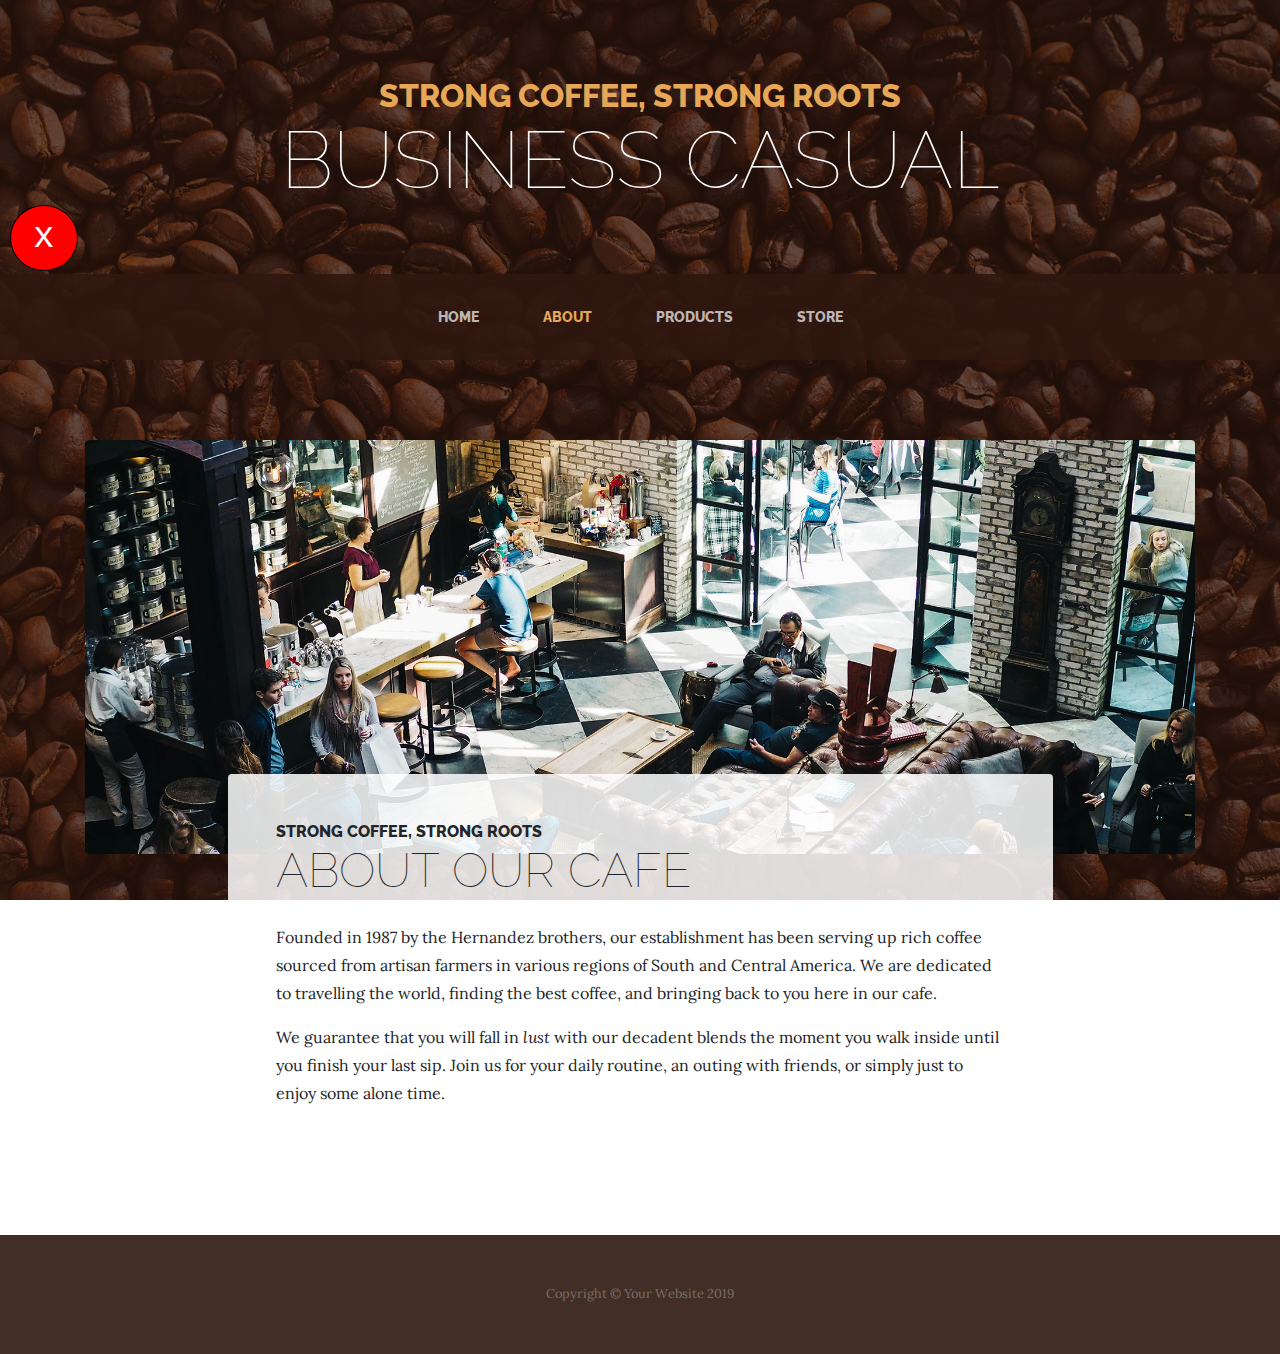
<file: samplewebsites/startbootstrap-business-casual-gh-pages/about.html>
<!DOCTYPE html>
<html lang="en">

<head>

  <meta charset="utf-8">
  <meta name="viewport" content="width=device-width, initial-scale=1, shrink-to-fit=no">
  <meta name="description" content="">
  <meta name="author" content="">

  <title>Business Casual - Start Bootstrap Theme</title>

  <!-- Bootstrap core CSS -->
  <link href="vendor/bootstrap/css/bootstrap.min.css" rel="stylesheet">

  <!-- Custom fonts for this template -->
  <link href="https://fonts.googleapis.com/css?family=Raleway:100,100i,200,200i,300,300i,400,400i,500,500i,600,600i,700,700i,800,800i,900,900i" rel="stylesheet">
  <link href="https://fonts.googleapis.com/css?family=Lora:400,400i,700,700i" rel="stylesheet">

  <!-- Custom styles for this template -->
  <link href="css/business-casual.min.css" rel="stylesheet">

   <!-- Joe 22/11/2019 11:00 My Custom styles for this template -->
  <link href="../css/custom.css" rel="stylesheet">

</head>

<body>

  <!-- Joe 22/11/2019 11:02 Floating button to exit this sample website and return to parent website-->
  <a href="https://joefanning.github.io/startbootstrap-creative/index.html#portfolio"><button type="button" class="floating-x-button">x</button>
  </a>

  <h1 class="site-heading text-center text-white d-none d-lg-block">
    <span class="site-heading-upper text-primary mb-3">STRONG COFFEE, STRONG ROOTS</span>
    <span class="site-heading-lower">Business Casual</span>
  </h1>

  <!-- Navigation -->
  <nav class="navbar navbar-expand-lg navbar-dark py-lg-4" id="mainNav">
    <div class="container">
      <a class="navbar-brand text-uppercase text-expanded font-weight-bold d-lg-none" href="#">Wonderful Coffee</a>
      <button class="navbar-toggler" type="button" data-toggle="collapse" data-target="#navbarResponsive" aria-controls="navbarResponsive" aria-expanded="false" aria-label="Toggle navigation">
        <span class="navbar-toggler-icon"></span>
      </button>
      <div class="collapse navbar-collapse" id="navbarResponsive">
        <ul class="navbar-nav mx-auto">
          <li class="nav-item px-lg-4">
            <a class="nav-link text-uppercase text-expanded" href="index.html">Home
              <span class="sr-only">(current)</span>
            </a>
          </li>
          <li class="nav-item active px-lg-4">
            <a class="nav-link text-uppercase text-expanded" href="about.html">About</a>
          </li>
          <li class="nav-item px-lg-4">
            <a class="nav-link text-uppercase text-expanded" href="products.html">Products</a>
          </li>
          <li class="nav-item px-lg-4">
            <a class="nav-link text-uppercase text-expanded" href="store.html">Store</a>
          </li>
        </ul>
      </div>
    </div>
  </nav>

  <section class="page-section about-heading">
    <div class="container">
      <img class="img-fluid rounded about-heading-img mb-3 mb-lg-0" src="img/about.jpg" alt="">
      <div class="about-heading-content">
        <div class="row">
          <div class="col-xl-9 col-lg-10 mx-auto">
            <div class="bg-faded rounded p-5">
              <h2 class="section-heading mb-4">
                <span class="section-heading-upper">Strong Coffee, Strong Roots</span>
                <span class="section-heading-lower">About Our Cafe</span>
              </h2>
              <p>Founded in 1987 by the Hernandez brothers, our establishment has been serving up rich coffee sourced from artisan farmers in various regions of South and Central America. We are dedicated to travelling the world, finding the best coffee, and bringing back to you here in our cafe.</p>
              <p class="mb-0">We guarantee that you will fall in <em>lust</em> with our decadent blends the moment you walk inside until you finish your last sip. Join us for your daily routine, an outing with friends, or simply just to enjoy some alone time.</p>
            </div>
          </div>
        </div>
      </div>
    </div>
  </section>

  <footer class="footer text-faded text-center py-5">
    <div class="container">
      <p class="m-0 small">Copyright &copy; Your Website 2019</p>
    </div>
  </footer>

  <!-- Bootstrap core JavaScript -->
  <script src="vendor/jquery/jquery.min.js"></script>
  <script src="vendor/bootstrap/js/bootstrap.bundle.min.js"></script>

</body>

</html>
</file>
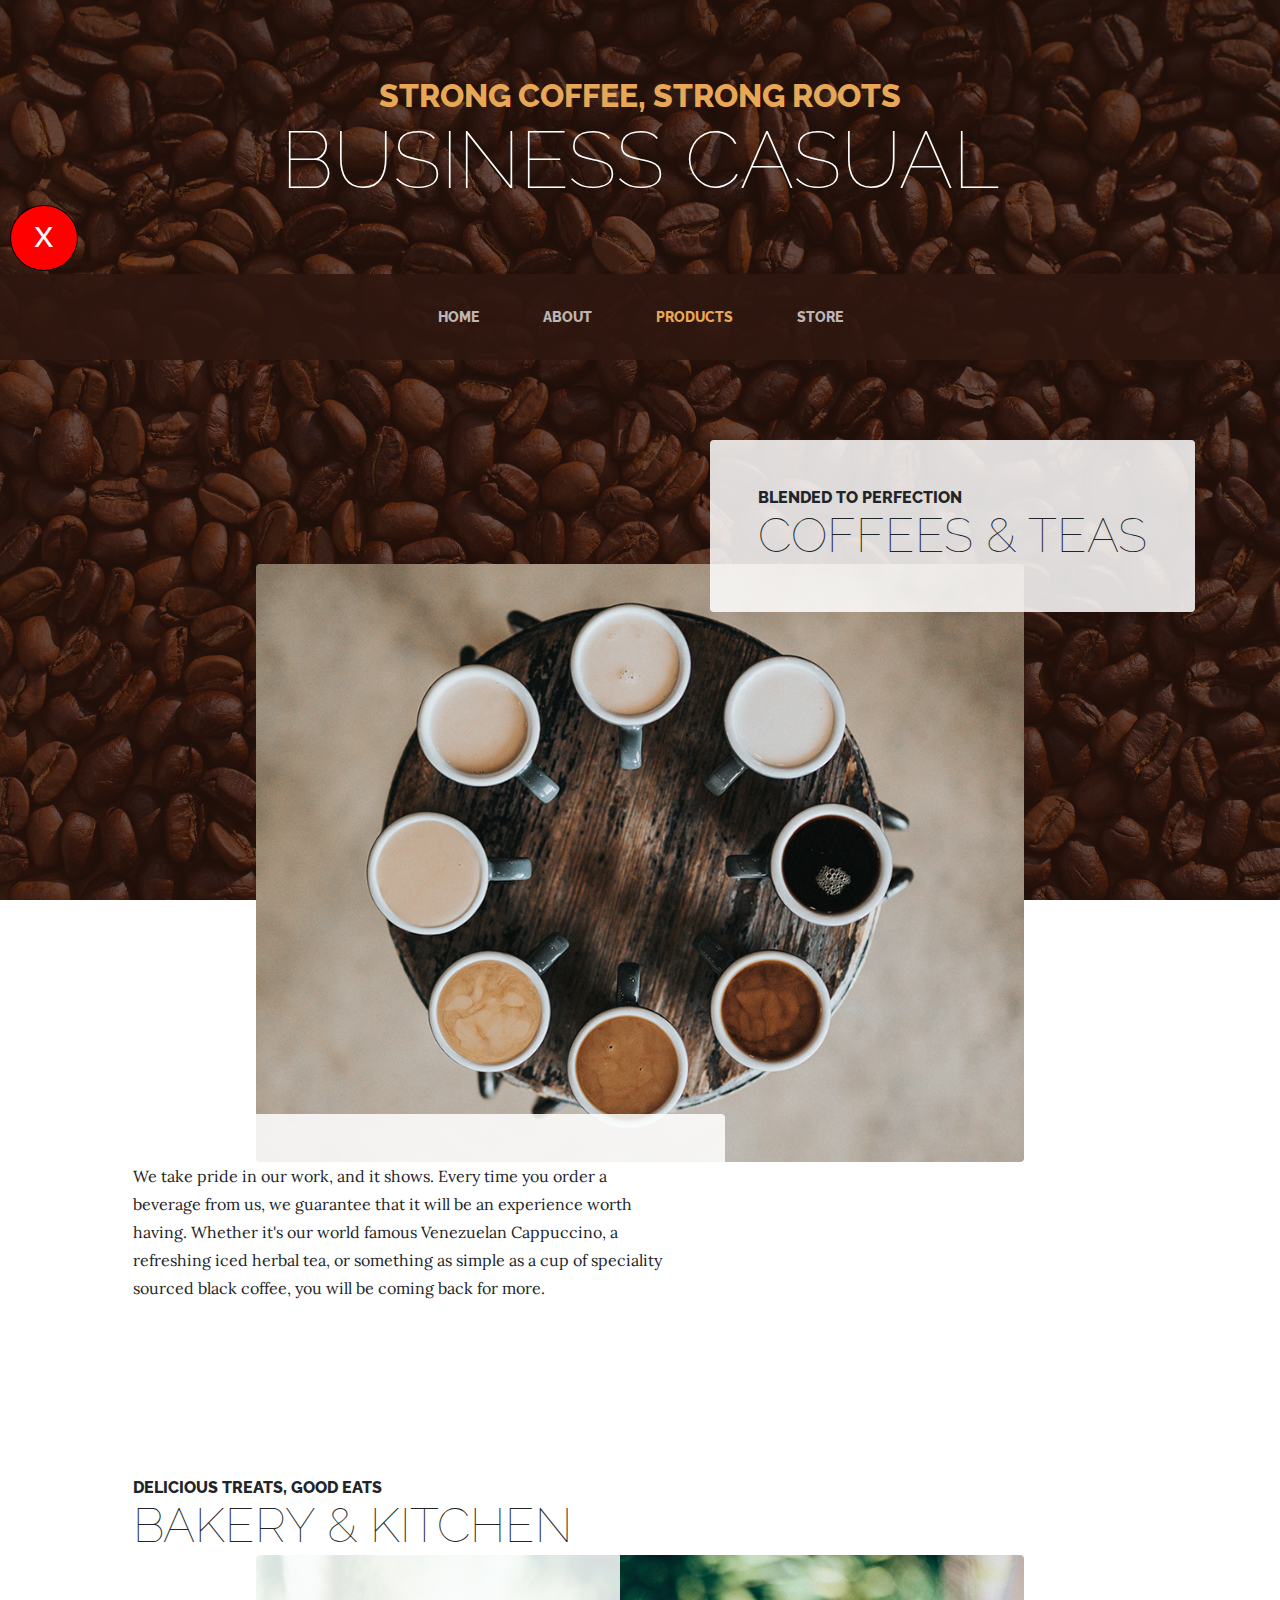
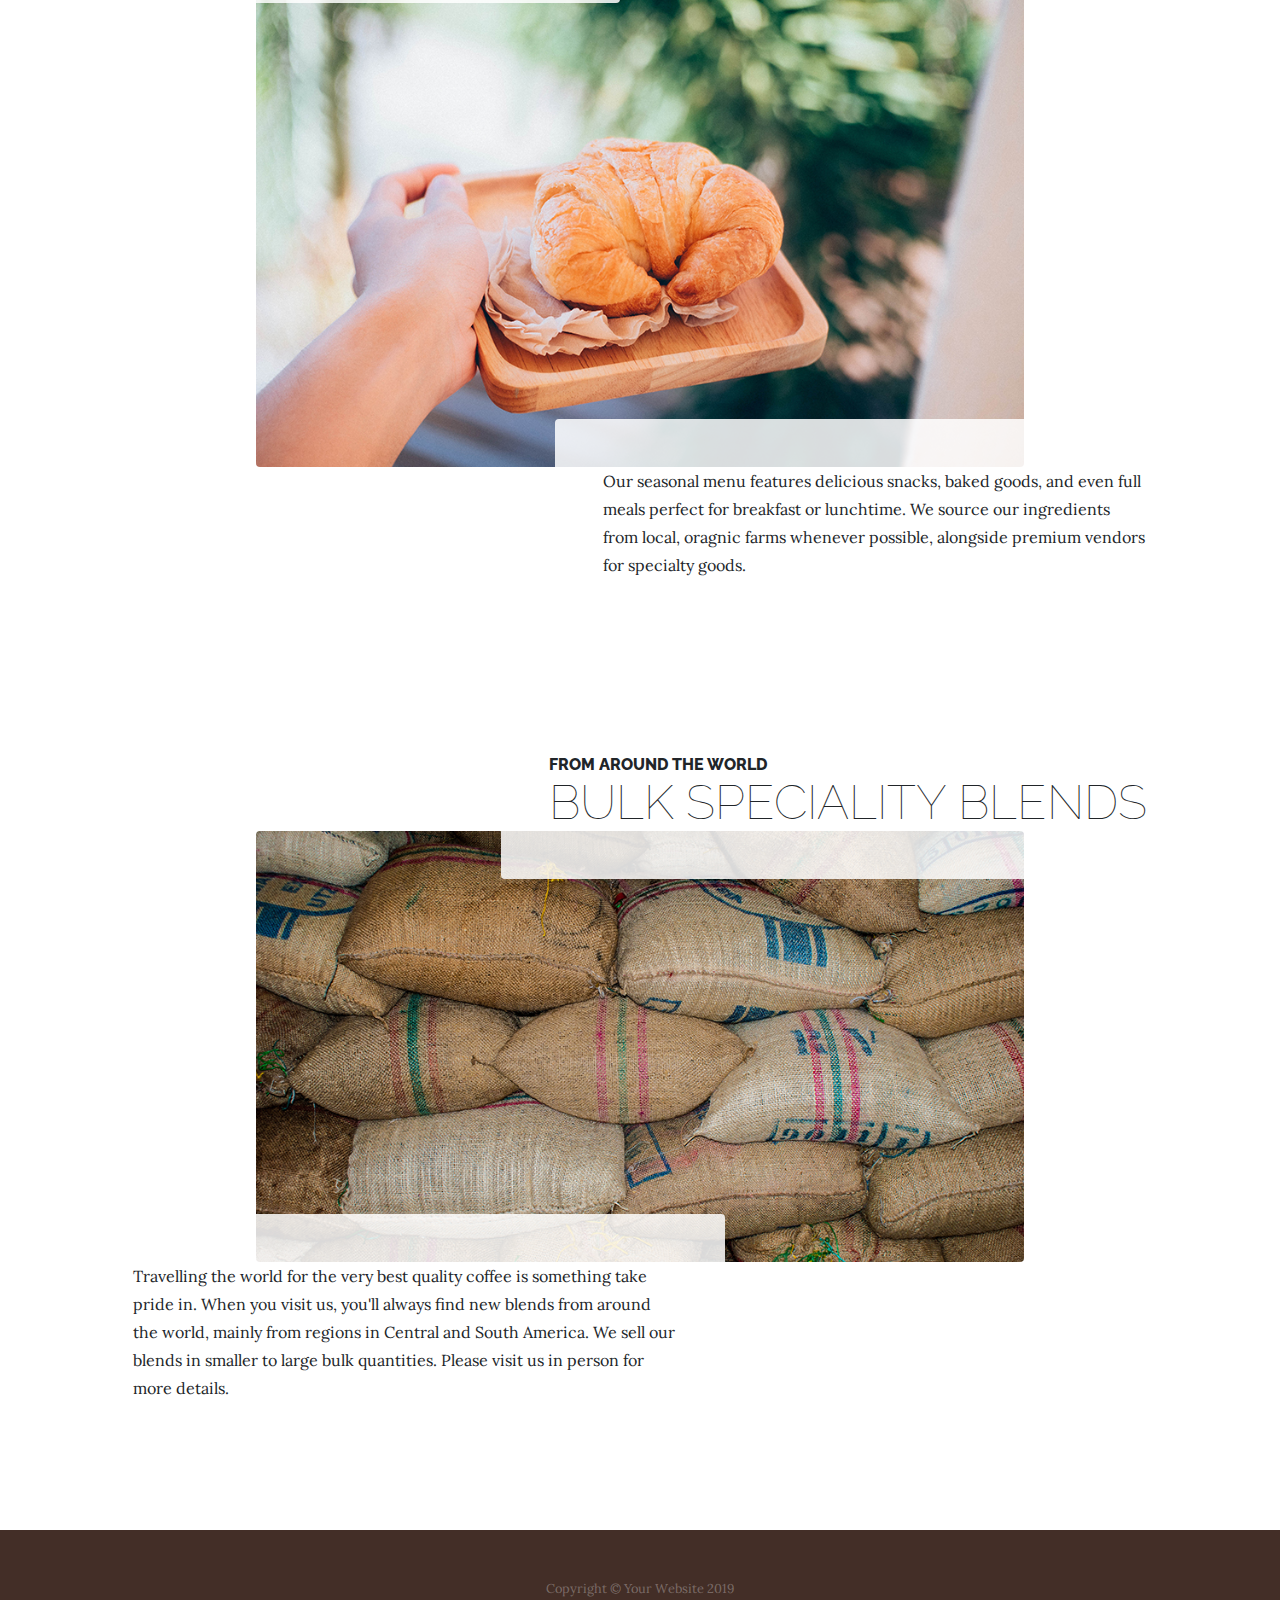
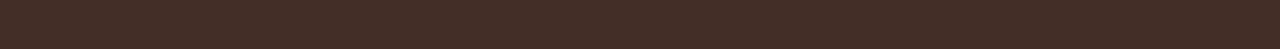
<file: samplewebsites/startbootstrap-business-casual-gh-pages/products.html>
<!DOCTYPE html>
<html lang="en">

<head>

  <meta charset="utf-8">
  <meta name="viewport" content="width=device-width, initial-scale=1, shrink-to-fit=no">
  <meta name="description" content="">
  <meta name="author" content="">

  <title>Business Casual - Start Bootstrap Theme</title>

  <!-- Bootstrap core CSS -->
  <link href="vendor/bootstrap/css/bootstrap.min.css" rel="stylesheet">

  <!-- Custom fonts for this template -->
  <link href="https://fonts.googleapis.com/css?family=Raleway:100,100i,200,200i,300,300i,400,400i,500,500i,600,600i,700,700i,800,800i,900,900i" rel="stylesheet">
  <link href="https://fonts.googleapis.com/css?family=Lora:400,400i,700,700i" rel="stylesheet">

  <!-- Custom styles for this template -->
  <link href="css/business-casual.min.css" rel="stylesheet">

  <!-- Joe 22/11/2019 10:59 My Custom styles for this template -->
  <link href="../css/custom.css" rel="stylesheet">

</head>

<body>
  
  <!-- Joe 22/11/2019 11:02 Floating button to exit this sample website and return to parent website-->
  <a href="https://joefanning.github.io/startbootstrap-creative/index.html#portfolio"><button type="button" class="floating-x-button">x</button>
  </a>

  <h1 class="site-heading text-center text-white d-none d-lg-block">
    <span class="site-heading-upper text-primary mb-3">STRONG COFFEE, STRONG ROOTS</span>
    <span class="site-heading-lower">Business Casual</span>
  </h1>

  <!-- Navigation -->
  <nav class="navbar navbar-expand-lg navbar-dark py-lg-4" id="mainNav">
    <div class="container">
      <a class="navbar-brand text-uppercase text-expanded font-weight-bold d-lg-none" href="#">Wonderful Coffee</a>
      <button class="navbar-toggler" type="button" data-toggle="collapse" data-target="#navbarResponsive" aria-controls="navbarResponsive" aria-expanded="false" aria-label="Toggle navigation">
        <span class="navbar-toggler-icon"></span>
      </button>
      <div class="collapse navbar-collapse" id="navbarResponsive">
        <ul class="navbar-nav mx-auto">
          <li class="nav-item px-lg-4">
            <a class="nav-link text-uppercase text-expanded" href="index.html">Home
              <span class="sr-only">(current)</span>
            </a>
          </li>
          <li class="nav-item px-lg-4">
            <a class="nav-link text-uppercase text-expanded" href="about.html">About</a>
          </li>
          <li class="nav-item active px-lg-4">
            <a class="nav-link text-uppercase text-expanded" href="products.html">Products</a>
          </li>
          <li class="nav-item px-lg-4">
            <a class="nav-link text-uppercase text-expanded" href="store.html">Store</a>
          </li>
        </ul>
      </div>
    </div>
  </nav>

  <section class="page-section">
    <div class="container">
      <div class="product-item">
        <div class="product-item-title d-flex">
          <div class="bg-faded p-5 d-flex ml-auto rounded">
            <h2 class="section-heading mb-0">
              <span class="section-heading-upper">Blended to Perfection</span>
              <span class="section-heading-lower">Coffees &amp; Teas</span>
            </h2>
          </div>
        </div>
        <img class="product-item-img mx-auto d-flex rounded img-fluid mb-3 mb-lg-0" src="img/products-01.jpg" alt="">
        <div class="product-item-description d-flex mr-auto">
          <div class="bg-faded p-5 rounded">
            <p class="mb-0">We take pride in our work, and it shows. Every time you order a beverage from us, we guarantee that it will be an experience worth having. Whether it's our world famous Venezuelan Cappuccino, a refreshing iced herbal tea, or something as simple as a cup of speciality sourced black coffee, you will be coming back for more.</p>
          </div>
        </div>
      </div>
    </div>
  </section>

  <section class="page-section">
    <div class="container">
      <div class="product-item">
        <div class="product-item-title d-flex">
          <div class="bg-faded p-5 d-flex mr-auto rounded">
            <h2 class="section-heading mb-0">
              <span class="section-heading-upper">Delicious Treats, Good Eats</span>
              <span class="section-heading-lower">Bakery &amp; Kitchen</span>
            </h2>
          </div>
        </div>
        <img class="product-item-img mx-auto d-flex rounded img-fluid mb-3 mb-lg-0" src="img/products-02.jpg" alt="">
        <div class="product-item-description d-flex ml-auto">
          <div class="bg-faded p-5 rounded">
            <p class="mb-0">Our seasonal menu features delicious snacks, baked goods, and even full meals perfect for breakfast or lunchtime. We source our ingredients from local, oragnic farms whenever possible, alongside premium vendors for specialty goods.</p>
          </div>
        </div>
      </div>
    </div>
  </section>

  <section class="page-section">
    <div class="container">
      <div class="product-item">
        <div class="product-item-title d-flex">
          <div class="bg-faded p-5 d-flex ml-auto rounded">
            <h2 class="section-heading mb-0">
              <span class="section-heading-upper">From Around the World</span>
              <span class="section-heading-lower">Bulk Speciality Blends</span>
            </h2>
          </div>
        </div>
        <img class="product-item-img mx-auto d-flex rounded img-fluid mb-3 mb-lg-0" src="img/products-03.jpg" alt="">
        <div class="product-item-description d-flex mr-auto">
          <div class="bg-faded p-5 rounded">
            <p class="mb-0">Travelling the world for the very best quality coffee is something take pride in. When you visit us, you'll always find new blends from around the world, mainly from regions in Central and South America. We sell our blends in smaller to large bulk quantities. Please visit us in person for more details.</p>
          </div>
        </div>
      </div>
    </div>
  </section>

  <footer class="footer text-faded text-center py-5">
    <div class="container">
      <p class="m-0 small">Copyright &copy; Your Website 2019</p>
    </div>
  </footer>

  <!-- Bootstrap core JavaScript -->
  <script src="vendor/jquery/jquery.min.js"></script>
  <script src="vendor/bootstrap/js/bootstrap.bundle.min.js"></script>

</body>

</html>
</file>
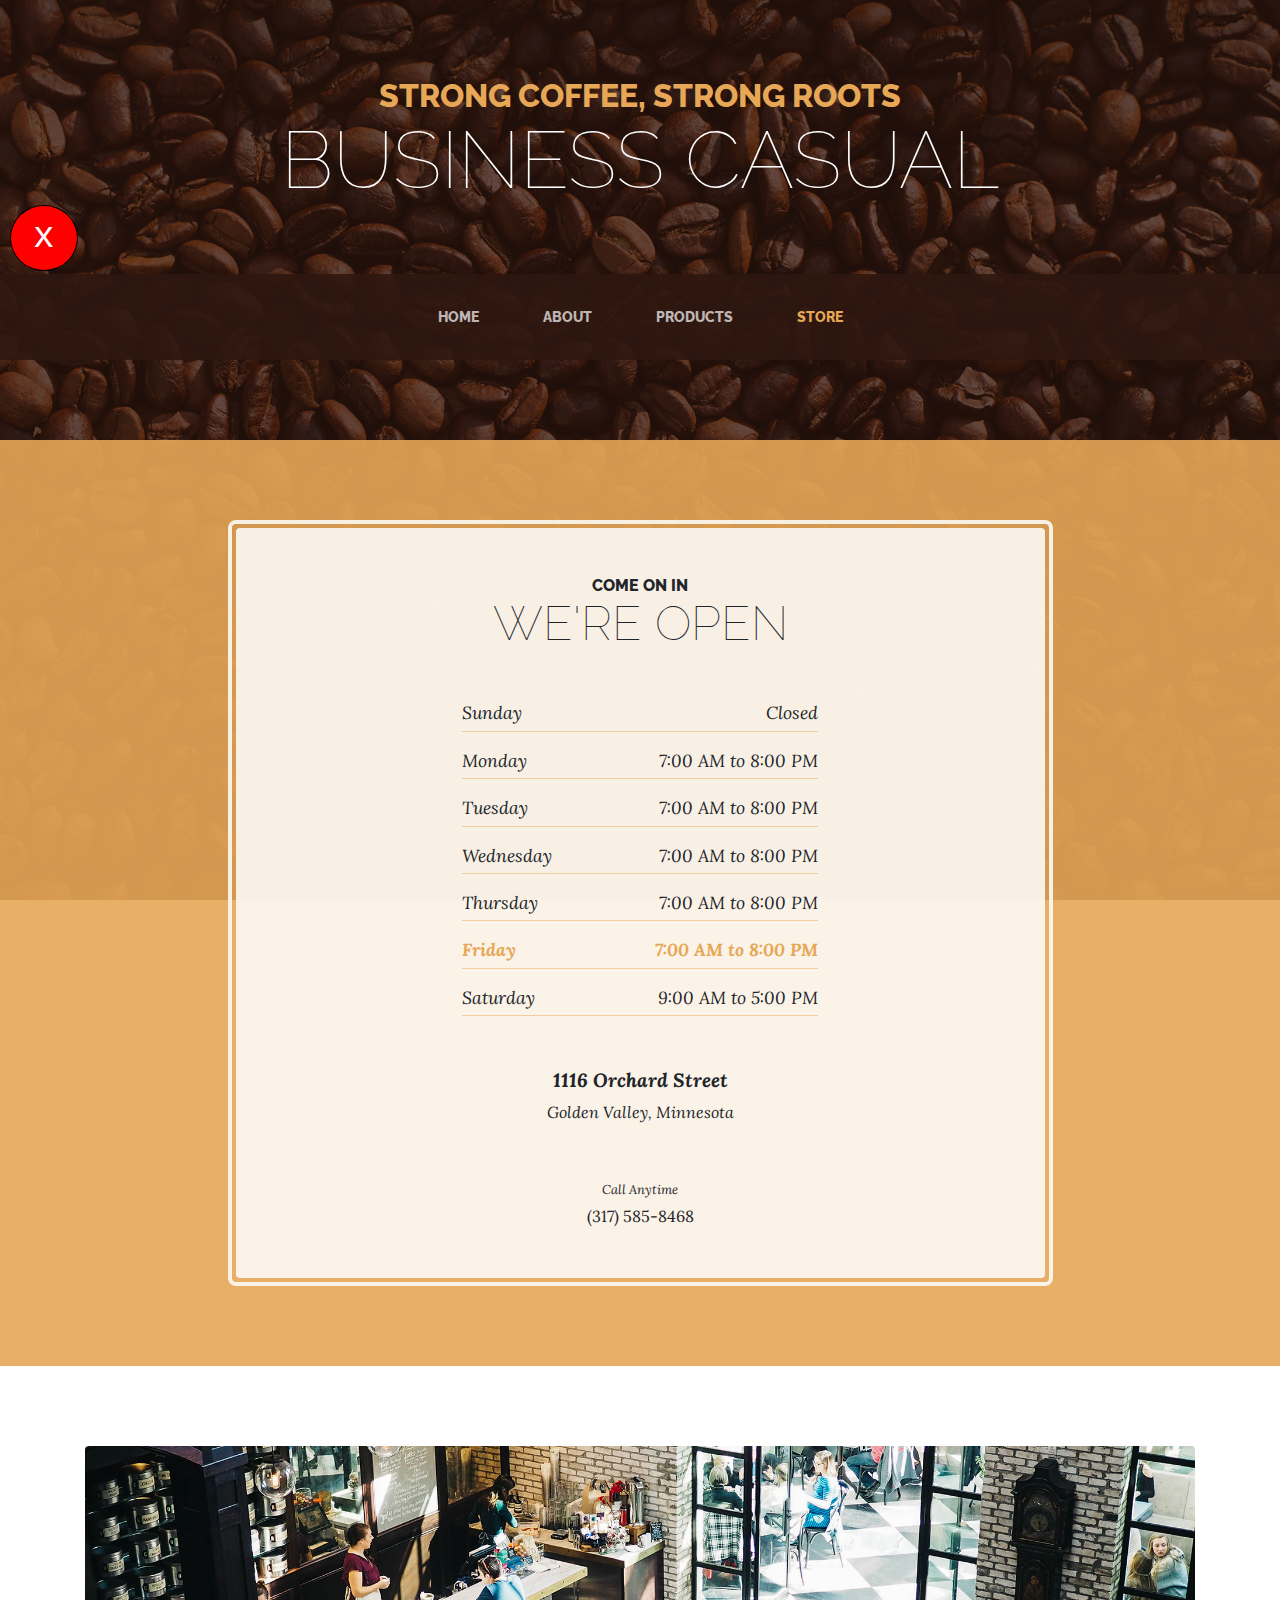
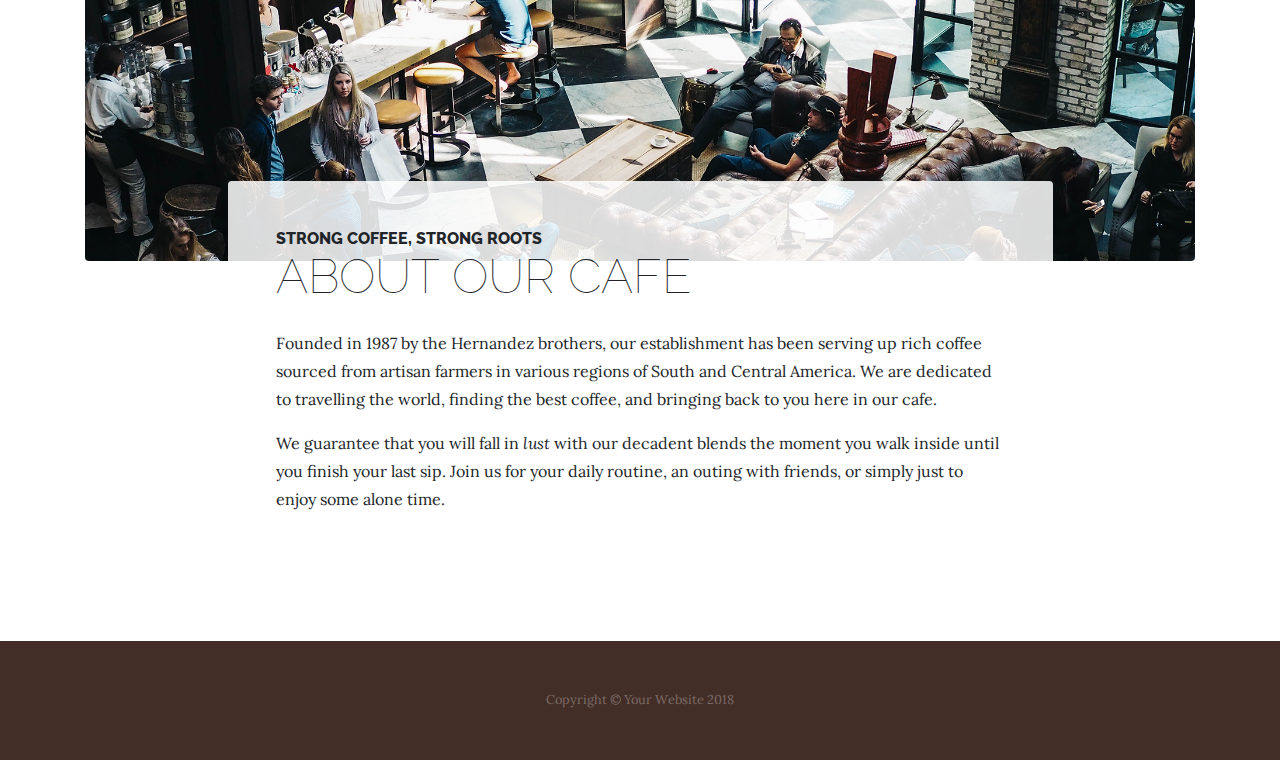
<file: samplewebsites/startbootstrap-business-casual-gh-pages/store.html>
<!DOCTYPE html>
<html lang="en">

  <head>

    <meta charset="utf-8">
    <meta name="viewport" content="width=device-width, initial-scale=1, shrink-to-fit=no">
    <meta name="description" content="">
    <meta name="author" content="">

    <title>Business Casual - Start Bootstrap Theme</title>

    <!-- Bootstrap core CSS -->
    <link href="vendor/bootstrap/css/bootstrap.min.css" rel="stylesheet">

    <!-- Custom fonts for this template -->
    <link href="https://fonts.googleapis.com/css?family=Raleway:100,100i,200,200i,300,300i,400,400i,500,500i,600,600i,700,700i,800,800i,900,900i" rel="stylesheet">
    <link href="https://fonts.googleapis.com/css?family=Lora:400,400i,700,700i" rel="stylesheet">

    <!-- Custom styles for this template -->
    <link href="css/business-casual.min.css" rel="stylesheet">

    <!-- Joe 22/11/2019 11:00 My Custom styles for this template -->
    <link href="../css/custom.css" rel="stylesheet">

  </head>

  <body>

   <!-- Joe 22/11/2019 11:02 Floating button to exit this sample website and return to parent website-->
   <a href="https://joefanning.github.io/startbootstrap-creative/index.html#portfolio"><button type="button" class="floating-x-button">x</button>
   </a>

    <h1 class="site-heading text-center text-white d-none d-lg-block">
      <span class="site-heading-upper text-primary mb-3">STRONG COFFEE, STRONG ROOTS</span>
      <span class="site-heading-lower">Business Casual</span>
    </h1>

    <!-- Navigation -->
    <nav class="navbar navbar-expand-lg navbar-dark py-lg-4" id="mainNav">
      <div class="container">
        <a class="navbar-brand text-uppercase text-expanded font-weight-bold d-lg-none" href="#">Wonderful coffee</a>
        <button class="navbar-toggler" type="button" data-toggle="collapse" data-target="#navbarResponsive" aria-controls="navbarResponsive" aria-expanded="false" aria-label="Toggle navigation">
          <span class="navbar-toggler-icon"></span>
        </button>
        <div class="collapse navbar-collapse" id="navbarResponsive">
          <ul class="navbar-nav mx-auto">
            <li class="nav-item px-lg-4">
              <a class="nav-link text-uppercase text-expanded" href="index.html">Home
                <span class="sr-only">(current)</span>
              </a>
            </li>
            <li class="nav-item px-lg-4">
              <a class="nav-link text-uppercase text-expanded" href="about.html">About</a>
            </li>
            <li class="nav-item px-lg-4">
              <a class="nav-link text-uppercase text-expanded" href="products.html">Products</a>
            </li>
            <li class="nav-item active px-lg-4">
              <a class="nav-link text-uppercase text-expanded" href="store.html">Store</a>
            </li>
          </ul>
        </div>
      </div>
    </nav>

    <section class="page-section cta">
      <div class="container">
        <div class="row">
          <div class="col-xl-9 mx-auto">
            <div class="cta-inner text-center rounded">
              <h2 class="section-heading mb-5">
                <span class="section-heading-upper">Come On In</span>
                <span class="section-heading-lower">We're Open</span>
              </h2>
              <ul class="list-unstyled list-hours mb-5 text-left mx-auto">
                <li class="list-unstyled-item list-hours-item d-flex">
                  Sunday
                  <span class="ml-auto">Closed</span>
                </li>
                <li class="list-unstyled-item list-hours-item d-flex">
                  Monday
                  <span class="ml-auto">7:00 AM to 8:00 PM</span>
                </li>
                <li class="list-unstyled-item list-hours-item d-flex">
                  Tuesday
                  <span class="ml-auto">7:00 AM to 8:00 PM</span>
                </li>
                <li class="list-unstyled-item list-hours-item d-flex">
                  Wednesday
                  <span class="ml-auto">7:00 AM to 8:00 PM</span>
                </li>
                <li class="list-unstyled-item list-hours-item d-flex">
                  Thursday
                  <span class="ml-auto">7:00 AM to 8:00 PM</span>
                </li>
                <li class="list-unstyled-item list-hours-item d-flex">
                  Friday
                  <span class="ml-auto">7:00 AM to 8:00 PM</span>
                </li>
                <li class="list-unstyled-item list-hours-item d-flex">
                  Saturday
                  <span class="ml-auto">9:00 AM to 5:00 PM</span>
                </li>
              </ul>
              <p class="address mb-5">
                <em>
                  <strong>1116 Orchard Street</strong>
                  <br>
                  Golden Valley, Minnesota
                </em>
              </p>
              <p class="mb-0">
                <small>
                  <em>Call Anytime</em>
                </small>
                <br>
                (317) 585-8468
              </p>
            </div>
          </div>
        </div>
      </div>
    </section>

    <section class="page-section about-heading">
      <div class="container">
        <img class="img-fluid rounded about-heading-img mb-3 mb-lg-0" src="img/about.jpg" alt="">
        <div class="about-heading-content">
          <div class="row">
            <div class="col-xl-9 col-lg-10 mx-auto">
              <div class="bg-faded rounded p-5">
                <h2 class="section-heading mb-4">
                  <span class="section-heading-upper">Strong Coffee, Strong Roots</span>
                  <span class="section-heading-lower">About Our Cafe</span>
                </h2>
                <p>Founded in 1987 by the Hernandez brothers, our establishment has been serving up rich coffee sourced from artisan farmers in various regions of South and Central America. We are dedicated to travelling the world, finding the best coffee, and bringing back to you here in our cafe.</p>
                <p class="mb-0">We guarantee that you will fall in
                  <em>lust</em>
                  with our decadent blends the moment you walk inside until you finish your last sip. Join us for your daily routine, an outing with friends, or simply just to enjoy some alone time.</p>
              </div>
            </div>
          </div>
        </div>
      </div>
    </section>

    <footer class="footer text-faded text-center py-5">
      <div class="container">
        <p class="m-0 small">Copyright &copy; Your Website 2018</p>
      </div>
    </footer>

    <!-- Bootstrap core JavaScript -->
    <script src="vendor/jquery/jquery.min.js"></script>
    <script src="vendor/bootstrap/js/bootstrap.bundle.min.js"></script>

  </body>

  <!-- Script to highlight the active date in the hours list -->
  <script>
    $('.list-hours li').eq(new Date().getDay()).addClass('today');
  </script>

</html>
</file>
<file: samplewebsites/css/custom.css>
/*custom.css*/
/* Joe 21/11/2019 11:28 My Custom styles for this template */

/* Floating x button  on each sample website to return to parent website */
.floating-x-button {
  position: fixed;
  margin-top: 125px;
  margin-left: 10px;
  background-color: red;
  color: #fff; /* text color */
  padding: 5px 22px;
  text-align: center;
  text-decoration: none;
  font-size: 36px;
  font-family: monospace;
  border-radius: 50%;
  border: 1.5px solid #000;
  z-index: 110;
}
.floating-x-button:hover {
  background-color:red;
  opacity: 0.8;
  border: solid 1.2px #404040;
}
.floating-x-button:focus{
  outline:0; /* Takes away blue border square when button is pressed(with Google) */
}

  /* large  and small phones, 750px and down) */
@media only screen and (max-width: 700px){ 
  .floating-x-button {
    bottom: 100px;
    right: 60px;
  }
}
</file>
<file: samplewebsites/startbootstrap-new-age-gh-pages/vendor/simple-line-icons/css/simple-line-icons.css>
@font-face {
  font-family: 'simple-line-icons';
  src: url('../fonts/Simple-Line-Icons.eot?v=2.4.0');
  src: url('../fonts/Simple-Line-Icons.eot?v=2.4.0#iefix') format('embedded-opentype'), url('../fonts/Simple-Line-Icons.woff2?v=2.4.0') format('woff2'), url('../fonts/Simple-Line-Icons.ttf?v=2.4.0') format('truetype'), url('../fonts/Simple-Line-Icons.woff?v=2.4.0') format('woff'), url('../fonts/Simple-Line-Icons.svg?v=2.4.0#simple-line-icons') format('svg');
  font-weight: normal;
  font-style: normal;
}
/*
 Use the following CSS code if you want to have a class per icon.
 Instead of a list of all class selectors, you can use the generic [class*="icon-"] selector, but it's slower:
*/
.icon-user,
.icon-people,
.icon-user-female,
.icon-user-follow,
.icon-user-following,
.icon-user-unfollow,
.icon-login,
.icon-logout,
.icon-emotsmile,
.icon-phone,
.icon-call-end,
.icon-call-in,
.icon-call-out,
.icon-map,
.icon-location-pin,
.icon-direction,
.icon-directions,
.icon-compass,
.icon-layers,
.icon-menu,
.icon-list,
.icon-options-vertical,
.icon-options,
.icon-arrow-down,
.icon-arrow-left,
.icon-arrow-right,
.icon-arrow-up,
.icon-arrow-up-circle,
.icon-arrow-left-circle,
.icon-arrow-right-circle,
.icon-arrow-down-circle,
.icon-check,
.icon-clock,
.icon-plus,
.icon-minus,
.icon-close,
.icon-event,
.icon-exclamation,
.icon-organization,
.icon-trophy,
.icon-screen-smartphone,
.icon-screen-desktop,
.icon-plane,
.icon-notebook,
.icon-mustache,
.icon-mouse,
.icon-magnet,
.icon-energy,
.icon-disc,
.icon-cursor,
.icon-cursor-move,
.icon-crop,
.icon-chemistry,
.icon-speedometer,
.icon-shield,
.icon-screen-tablet,
.icon-magic-wand,
.icon-hourglass,
.icon-graduation,
.icon-ghost,
.icon-game-controller,
.icon-fire,
.icon-eyeglass,
.icon-envelope-open,
.icon-envelope-letter,
.icon-bell,
.icon-badge,
.icon-anchor,
.icon-wallet,
.icon-vector,
.icon-speech,
.icon-puzzle,
.icon-printer,
.icon-present,
.icon-playlist,
.icon-pin,
.icon-picture,
.icon-handbag,
.icon-globe-alt,
.icon-globe,
.icon-folder-alt,
.icon-folder,
.icon-film,
.icon-feed,
.icon-drop,
.icon-drawer,
.icon-docs,
.icon-doc,
.icon-diamond,
.icon-cup,
.icon-calculator,
.icon-bubbles,
.icon-briefcase,
.icon-book-open,
.icon-basket-loaded,
.icon-basket,
.icon-bag,
.icon-action-undo,
.icon-action-redo,
.icon-wrench,
.icon-umbrella,
.icon-trash,
.icon-tag,
.icon-support,
.icon-frame,
.icon-size-fullscreen,
.icon-size-actual,
.icon-shuffle,
.icon-share-alt,
.icon-share,
.icon-rocket,
.icon-question,
.icon-pie-chart,
.icon-pencil,
.icon-note,
.icon-loop,
.icon-home,
.icon-grid,
.icon-graph,
.icon-microphone,
.icon-music-tone-alt,
.icon-music-tone,
.icon-earphones-alt,
.icon-earphones,
.icon-equalizer,
.icon-like,
.icon-dislike,
.icon-control-start,
.icon-control-rewind,
.icon-control-play,
.icon-control-pause,
.icon-control-forward,
.icon-control-end,
.icon-volume-1,
.icon-volume-2,
.icon-volume-off,
.icon-calendar,
.icon-bulb,
.icon-chart,
.icon-ban,
.icon-bubble,
.icon-camrecorder,
.icon-camera,
.icon-cloud-download,
.icon-cloud-upload,
.icon-envelope,
.icon-eye,
.icon-flag,
.icon-heart,
.icon-info,
.icon-key,
.icon-link,
.icon-lock,
.icon-lock-open,
.icon-magnifier,
.icon-magnifier-add,
.icon-magnifier-remove,
.icon-paper-clip,
.icon-paper-plane,
.icon-power,
.icon-refresh,
.icon-reload,
.icon-settings,
.icon-star,
.icon-symbol-female,
.icon-symbol-male,
.icon-target,
.icon-credit-card,
.icon-paypal,
.icon-social-tumblr,
.icon-social-twitter,
.icon-social-facebook,
.icon-social-instagram,
.icon-social-linkedin,
.icon-social-pinterest,
.icon-social-github,
.icon-social-google,
.icon-social-reddit,
.icon-social-skype,
.icon-social-dribbble,
.icon-social-behance,
.icon-social-foursqare,
.icon-social-soundcloud,
.icon-social-spotify,
.icon-social-stumbleupon,
.icon-social-youtube,
.icon-social-dropbox,
.icon-social-vkontakte,
.icon-social-steam {
  font-family: 'simple-line-icons';
  speak: none;
  font-style: normal;
  font-weight: normal;
  font-variant: normal;
  text-transform: none;
  line-height: 1;
  /* Better Font Rendering =========== */
  -webkit-font-smoothing: antialiased;
  -moz-osx-font-smoothing: grayscale;
}
.icon-user:before {
  content: "\e005";
}
.icon-people:before {
  content: "\e001";
}
.icon-user-female:before {
  content: "\e000";
}
.icon-user-follow:before {
  content: "\e002";
}
.icon-user-following:before {
  content: "\e003";
}
.icon-user-unfollow:before {
  content: "\e004";
}
.icon-login:before {
  content: "\e066";
}
.icon-logout:before {
  content: "\e065";
}
.icon-emotsmile:before {
  content: "\e021";
}
.icon-phone:before {
  content: "\e600";
}
.icon-call-end:before {
  content: "\e048";
}
.icon-call-in:before {
  content: "\e047";
}
.icon-call-out:before {
  content: "\e046";
}
.icon-map:before {
  content: "\e033";
}
.icon-location-pin:before {
  content: "\e096";
}
.icon-direction:before {
  content: "\e042";
}
.icon-directions:before {
  content: "\e041";
}
.icon-compass:before {
  content: "\e045";
}
.icon-layers:before {
  content: "\e034";
}
.icon-menu:before {
  content: "\e601";
}
.icon-list:before {
  content: "\e067";
}
.icon-options-vertical:before {
  content: "\e602";
}
.icon-options:before {
  content: "\e603";
}
.icon-arrow-down:before {
  content: "\e604";
}
.icon-arrow-left:before {
  content: "\e605";
}
.icon-arrow-right:before {
  content: "\e606";
}
.icon-arrow-up:before {
  content: "\e607";
}
.icon-arrow-up-circle:before {
  content: "\e078";
}
.icon-arrow-left-circle:before {
  content: "\e07a";
}
.icon-arrow-right-circle:before {
  content: "\e079";
}
.icon-arrow-down-circle:before {
  content: "\e07b";
}
.icon-check:before {
  content: "\e080";
}
.icon-clock:before {
  content: "\e081";
}
.icon-plus:before {
  content: "\e095";
}
.icon-minus:before {
  content: "\e615";
}
.icon-close:before {
  content: "\e082";
}
.icon-event:before {
  content: "\e619";
}
.icon-exclamation:before {
  content: "\e617";
}
.icon-organization:before {
  content: "\e616";
}
.icon-trophy:before {
  content: "\e006";
}
.icon-screen-smartphone:before {
  content: "\e010";
}
.icon-screen-desktop:before {
  content: "\e011";
}
.icon-plane:before {
  content: "\e012";
}
.icon-notebook:before {
  content: "\e013";
}
.icon-mustache:before {
  content: "\e014";
}
.icon-mouse:before {
  content: "\e015";
}
.icon-magnet:before {
  content: "\e016";
}
.icon-energy:before {
  content: "\e020";
}
.icon-disc:before {
  content: "\e022";
}
.icon-cursor:before {
  content: "\e06e";
}
.icon-cursor-move:before {
  content: "\e023";
}
.icon-crop:before {
  content: "\e024";
}
.icon-chemistry:before {
  content: "\e026";
}
.icon-speedometer:before {
  content: "\e007";
}
.icon-shield:before {
  content: "\e00e";
}
.icon-screen-tablet:before {
  content: "\e00f";
}
.icon-magic-wand:before {
  content: "\e017";
}
.icon-hourglass:before {
  content: "\e018";
}
.icon-graduation:before {
  content: "\e019";
}
.icon-ghost:before {
  content: "\e01a";
}
.icon-game-controller:before {
  content: "\e01b";
}
.icon-fire:before {
  content: "\e01c";
}
.icon-eyeglass:before {
  content: "\e01d";
}
.icon-envelope-open:before {
  content: "\e01e";
}
.icon-envelope-letter:before {
  content: "\e01f";
}
.icon-bell:before {
  content: "\e027";
}
.icon-badge:before {
  content: "\e028";
}
.icon-anchor:before {
  content: "\e029";
}
.icon-wallet:before {
  content: "\e02a";
}
.icon-vector:before {
  content: "\e02b";
}
.icon-speech:before {
  content: "\e02c";
}
.icon-puzzle:before {
  content: "\e02d";
}
.icon-printer:before {
  content: "\e02e";
}
.icon-present:before {
  content: "\e02f";
}
.icon-playlist:before {
  content: "\e030";
}
.icon-pin:before {
  content: "\e031";
}
.icon-picture:before {
  content: "\e032";
}
.icon-handbag:before {
  content: "\e035";
}
.icon-globe-alt:before {
  content: "\e036";
}
.icon-globe:before {
  content: "\e037";
}
.icon-folder-alt:before {
  content: "\e039";
}
.icon-folder:before {
  content: "\e089";
}
.icon-film:before {
  content: "\e03a";
}
.icon-feed:before {
  content: "\e03b";
}
.icon-drop:before {
  content: "\e03e";
}
.icon-drawer:before {
  content: "\e03f";
}
.icon-docs:before {
  content: "\e040";
}
.icon-doc:before {
  content: "\e085";
}
.icon-diamond:before {
  content: "\e043";
}
.icon-cup:before {
  content: "\e044";
}
.icon-calculator:before {
  content: "\e049";
}
.icon-bubbles:before {
  content: "\e04a";
}
.icon-briefcase:before {
  content: "\e04b";
}
.icon-book-open:before {
  content: "\e04c";
}
.icon-basket-loaded:before {
  content: "\e04d";
}
.icon-basket:before {
  content: "\e04e";
}
.icon-bag:before {
  content: "\e04f";
}
.icon-action-undo:before {
  content: "\e050";
}
.icon-action-redo:before {
  content: "\e051";
}
.icon-wrench:before {
  content: "\e052";
}
.icon-umbrella:before {
  content: "\e053";
}
.icon-trash:before {
  content: "\e054";
}
.icon-tag:before {
  content: "\e055";
}
.icon-support:before {
  content: "\e056";
}
.icon-frame:before {
  content: "\e038";
}
.icon-size-fullscreen:before {
  content: "\e057";
}
.icon-size-actual:before {
  content: "\e058";
}
.icon-shuffle:before {
  content: "\e059";
}
.icon-share-alt:before {
  content: "\e05a";
}
.icon-share:before {
  content: "\e05b";
}
.icon-rocket:before {
  content: "\e05c";
}
.icon-question:before {
  content: "\e05d";
}
.icon-pie-chart:before {
  content: "\e05e";
}
.icon-pencil:before {
  content: "\e05f";
}
.icon-note:before {
  content: "\e060";
}
.icon-loop:before {
  content: "\e064";
}
.icon-home:before {
  content: "\e069";
}
.icon-grid:before {
  content: "\e06a";
}
.icon-graph:before {
  content: "\e06b";
}
.icon-microphone:before {
  content: "\e063";
}
.icon-music-tone-alt:before {
  content: "\e061";
}
.icon-music-tone:before {
  content: "\e062";
}
.icon-earphones-alt:before {
  content: "\e03c";
}
.icon-earphones:before {
  content: "\e03d";
}
.icon-equalizer:before {
  content: "\e06c";
}
.icon-like:before {
  content: "\e068";
}
.icon-dislike:before {
  content: "\e06d";
}
.icon-control-start:before {
  content: "\e06f";
}
.icon-control-rewind:before {
  content: "\e070";
}
.icon-control-play:before {
  content: "\e071";
}
.icon-control-pause:before {
  content: "\e072";
}
.icon-control-forward:before {
  content: "\e073";
}
.icon-control-end:before {
  content: "\e074";
}
.icon-volume-1:before {
  content: "\e09f";
}
.icon-volume-2:before {
  content: "\e0a0";
}
.icon-volume-off:before {
  content: "\e0a1";
}
.icon-calendar:before {
  content: "\e075";
}
.icon-bulb:before {
  content: "\e076";
}
.icon-chart:before {
  content: "\e077";
}
.icon-ban:before {
  content: "\e07c";
}
.icon-bubble:before {
  content: "\e07d";
}
.icon-camrecorder:before {
  content: "\e07e";
}
.icon-camera:before {
  content: "\e07f";
}
.icon-cloud-download:before {
  content: "\e083";
}
.icon-cloud-upload:before {
  content: "\e084";
}
.icon-envelope:before {
  content: "\e086";
}
.icon-eye:before {
  content: "\e087";
}
.icon-flag:before {
  content: "\e088";
}
.icon-heart:before {
  content: "\e08a";
}
.icon-info:before {
  content: "\e08b";
}
.icon-key:before {
  content: "\e08c";
}
.icon-link:before {
  content: "\e08d";
}
.icon-lock:before {
  content: "\e08e";
}
.icon-lock-open:before {
  content: "\e08f";
}
.icon-magnifier:before {
  content: "\e090";
}
.icon-magnifier-add:before {
  content: "\e091";
}
.icon-magnifier-remove:before {
  content: "\e092";
}
.icon-paper-clip:before {
  content: "\e093";
}
.icon-paper-plane:before {
  content: "\e094";
}
.icon-power:before {
  content: "\e097";
}
.icon-refresh:before {
  content: "\e098";
}
.icon-reload:before {
  content: "\e099";
}
.icon-settings:before {
  content: "\e09a";
}
.icon-star:before {
  content: "\e09b";
}
.icon-symbol-female:before {
  content: "\e09c";
}
.icon-symbol-male:before {
  content: "\e09d";
}
.icon-target:before {
  content: "\e09e";
}
.icon-credit-card:before {
  content: "\e025";
}
.icon-paypal:before {
  content: "\e608";
}
.icon-social-tumblr:before {
  content: "\e00a";
}
.icon-social-twitter:before {
  content: "\e009";
}
.icon-social-facebook:before {
  content: "\e00b";
}
.icon-social-instagram:before {
  content: "\e609";
}
.icon-social-linkedin:before {
  content: "\e60a";
}
.icon-social-pinterest:before {
  content: "\e60b";
}
.icon-social-github:before {
  content: "\e60c";
}
.icon-social-google:before {
  content: "\e60d";
}
.icon-social-reddit:before {
  content: "\e60e";
}
.icon-social-skype:before {
  content: "\e60f";
}
.icon-social-dribbble:before {
  content: "\e00d";
}
.icon-social-behance:before {
  content: "\e610";
}
.icon-social-foursqare:before {
  content: "\e611";
}
.icon-social-soundcloud:before {
  content: "\e612";
}
.icon-social-spotify:before {
  content: "\e613";
}
.icon-social-stumbleupon:before {
  content: "\e614";
}
.icon-social-youtube:before {
  content: "\e008";
}
.icon-social-dropbox:before {
  content: "\e00c";
}
.icon-social-vkontakte:before {
  content: "\e618";
}
.icon-social-steam:before {
  content: "\e620";
}
</file>
<file: samplewebsites/startbootstrap-stylish-portfolio-gh-pages/vendor/simple-line-icons/css/simple-line-icons.css>
@font-face {
  font-family: 'simple-line-icons';
  src: url('../fonts/Simple-Line-Icons.eot?v=2.4.0');
  src: url('../fonts/Simple-Line-Icons.eot?v=2.4.0#iefix') format('embedded-opentype'), url('../fonts/Simple-Line-Icons.woff2?v=2.4.0') format('woff2'), url('../fonts/Simple-Line-Icons.ttf?v=2.4.0') format('truetype'), url('../fonts/Simple-Line-Icons.woff?v=2.4.0') format('woff'), url('../fonts/Simple-Line-Icons.svg?v=2.4.0#simple-line-icons') format('svg');
  font-weight: normal;
  font-style: normal;
}
/*
 Use the following CSS code if you want to have a class per icon.
 Instead of a list of all class selectors, you can use the generic [class*="icon-"] selector, but it's slower:
*/
.icon-user,
.icon-people,
.icon-user-female,
.icon-user-follow,
.icon-user-following,
.icon-user-unfollow,
.icon-login,
.icon-logout,
.icon-emotsmile,
.icon-phone,
.icon-call-end,
.icon-call-in,
.icon-call-out,
.icon-map,
.icon-location-pin,
.icon-direction,
.icon-directions,
.icon-compass,
.icon-layers,
.icon-menu,
.icon-list,
.icon-options-vertical,
.icon-options,
.icon-arrow-down,
.icon-arrow-left,
.icon-arrow-right,
.icon-arrow-up,
.icon-arrow-up-circle,
.icon-arrow-left-circle,
.icon-arrow-right-circle,
.icon-arrow-down-circle,
.icon-check,
.icon-clock,
.icon-plus,
.icon-minus,
.icon-close,
.icon-event,
.icon-exclamation,
.icon-organization,
.icon-trophy,
.icon-screen-smartphone,
.icon-screen-desktop,
.icon-plane,
.icon-notebook,
.icon-mustache,
.icon-mouse,
.icon-magnet,
.icon-energy,
.icon-disc,
.icon-cursor,
.icon-cursor-move,
.icon-crop,
.icon-chemistry,
.icon-speedometer,
.icon-shield,
.icon-screen-tablet,
.icon-magic-wand,
.icon-hourglass,
.icon-graduation,
.icon-ghost,
.icon-game-controller,
.icon-fire,
.icon-eyeglass,
.icon-envelope-open,
.icon-envelope-letter,
.icon-bell,
.icon-badge,
.icon-anchor,
.icon-wallet,
.icon-vector,
.icon-speech,
.icon-puzzle,
.icon-printer,
.icon-present,
.icon-playlist,
.icon-pin,
.icon-picture,
.icon-handbag,
.icon-globe-alt,
.icon-globe,
.icon-folder-alt,
.icon-folder,
.icon-film,
.icon-feed,
.icon-drop,
.icon-drawer,
.icon-docs,
.icon-doc,
.icon-diamond,
.icon-cup,
.icon-calculator,
.icon-bubbles,
.icon-briefcase,
.icon-book-open,
.icon-basket-loaded,
.icon-basket,
.icon-bag,
.icon-action-undo,
.icon-action-redo,
.icon-wrench,
.icon-umbrella,
.icon-trash,
.icon-tag,
.icon-support,
.icon-frame,
.icon-size-fullscreen,
.icon-size-actual,
.icon-shuffle,
.icon-share-alt,
.icon-share,
.icon-rocket,
.icon-question,
.icon-pie-chart,
.icon-pencil,
.icon-note,
.icon-loop,
.icon-home,
.icon-grid,
.icon-graph,
.icon-microphone,
.icon-music-tone-alt,
.icon-music-tone,
.icon-earphones-alt,
.icon-earphones,
.icon-equalizer,
.icon-like,
.icon-dislike,
.icon-control-start,
.icon-control-rewind,
.icon-control-play,
.icon-control-pause,
.icon-control-forward,
.icon-control-end,
.icon-volume-1,
.icon-volume-2,
.icon-volume-off,
.icon-calendar,
.icon-bulb,
.icon-chart,
.icon-ban,
.icon-bubble,
.icon-camrecorder,
.icon-camera,
.icon-cloud-download,
.icon-cloud-upload,
.icon-envelope,
.icon-eye,
.icon-flag,
.icon-heart,
.icon-info,
.icon-key,
.icon-link,
.icon-lock,
.icon-lock-open,
.icon-magnifier,
.icon-magnifier-add,
.icon-magnifier-remove,
.icon-paper-clip,
.icon-paper-plane,
.icon-power,
.icon-refresh,
.icon-reload,
.icon-settings,
.icon-star,
.icon-symbol-female,
.icon-symbol-male,
.icon-target,
.icon-credit-card,
.icon-paypal,
.icon-social-tumblr,
.icon-social-twitter,
.icon-social-facebook,
.icon-social-instagram,
.icon-social-linkedin,
.icon-social-pinterest,
.icon-social-github,
.icon-social-google,
.icon-social-reddit,
.icon-social-skype,
.icon-social-dribbble,
.icon-social-behance,
.icon-social-foursqare,
.icon-social-soundcloud,
.icon-social-spotify,
.icon-social-stumbleupon,
.icon-social-youtube,
.icon-social-dropbox,
.icon-social-vkontakte,
.icon-social-steam {
  font-family: 'simple-line-icons';
  speak: none;
  font-style: normal;
  font-weight: normal;
  font-variant: normal;
  text-transform: none;
  line-height: 1;
  /* Better Font Rendering =========== */
  -webkit-font-smoothing: antialiased;
  -moz-osx-font-smoothing: grayscale;
}
.icon-user:before {
  content: "\e005";
}
.icon-people:before {
  content: "\e001";
}
.icon-user-female:before {
  content: "\e000";
}
.icon-user-follow:before {
  content: "\e002";
}
.icon-user-following:before {
  content: "\e003";
}
.icon-user-unfollow:before {
  content: "\e004";
}
.icon-login:before {
  content: "\e066";
}
.icon-logout:before {
  content: "\e065";
}
.icon-emotsmile:before {
  content: "\e021";
}
.icon-phone:before {
  content: "\e600";
}
.icon-call-end:before {
  content: "\e048";
}
.icon-call-in:before {
  content: "\e047";
}
.icon-call-out:before {
  content: "\e046";
}
.icon-map:before {
  content: "\e033";
}
.icon-location-pin:before {
  content: "\e096";
}
.icon-direction:before {
  content: "\e042";
}
.icon-directions:before {
  content: "\e041";
}
.icon-compass:before {
  content: "\e045";
}
.icon-layers:before {
  content: "\e034";
}
.icon-menu:before {
  content: "\e601";
}
.icon-list:before {
  content: "\e067";
}
.icon-options-vertical:before {
  content: "\e602";
}
.icon-options:before {
  content: "\e603";
}
.icon-arrow-down:before {
  content: "\e604";
}
.icon-arrow-left:before {
  content: "\e605";
}
.icon-arrow-right:before {
  content: "\e606";
}
.icon-arrow-up:before {
  content: "\e607";
}
.icon-arrow-up-circle:before {
  content: "\e078";
}
.icon-arrow-left-circle:before {
  content: "\e07a";
}
.icon-arrow-right-circle:before {
  content: "\e079";
}
.icon-arrow-down-circle:before {
  content: "\e07b";
}
.icon-check:before {
  content: "\e080";
}
.icon-clock:before {
  content: "\e081";
}
.icon-plus:before {
  content: "\e095";
}
.icon-minus:before {
  content: "\e615";
}
.icon-close:before {
  content: "\e082";
}
.icon-event:before {
  content: "\e619";
}
.icon-exclamation:before {
  content: "\e617";
}
.icon-organization:before {
  content: "\e616";
}
.icon-trophy:before {
  content: "\e006";
}
.icon-screen-smartphone:before {
  content: "\e010";
}
.icon-screen-desktop:before {
  content: "\e011";
}
.icon-plane:before {
  content: "\e012";
}
.icon-notebook:before {
  content: "\e013";
}
.icon-mustache:before {
  content: "\e014";
}
.icon-mouse:before {
  content: "\e015";
}
.icon-magnet:before {
  content: "\e016";
}
.icon-energy:before {
  content: "\e020";
}
.icon-disc:before {
  content: "\e022";
}
.icon-cursor:before {
  content: "\e06e";
}
.icon-cursor-move:before {
  content: "\e023";
}
.icon-crop:before {
  content: "\e024";
}
.icon-chemistry:before {
  content: "\e026";
}
.icon-speedometer:before {
  content: "\e007";
}
.icon-shield:before {
  content: "\e00e";
}
.icon-screen-tablet:before {
  content: "\e00f";
}
.icon-magic-wand:before {
  content: "\e017";
}
.icon-hourglass:before {
  content: "\e018";
}
.icon-graduation:before {
  content: "\e019";
}
.icon-ghost:before {
  content: "\e01a";
}
.icon-game-controller:before {
  content: "\e01b";
}
.icon-fire:before {
  content: "\e01c";
}
.icon-eyeglass:before {
  content: "\e01d";
}
.icon-envelope-open:before {
  content: "\e01e";
}
.icon-envelope-letter:before {
  content: "\e01f";
}
.icon-bell:before {
  content: "\e027";
}
.icon-badge:before {
  content: "\e028";
}
.icon-anchor:before {
  content: "\e029";
}
.icon-wallet:before {
  content: "\e02a";
}
.icon-vector:before {
  content: "\e02b";
}
.icon-speech:before {
  content: "\e02c";
}
.icon-puzzle:before {
  content: "\e02d";
}
.icon-printer:before {
  content: "\e02e";
}
.icon-present:before {
  content: "\e02f";
}
.icon-playlist:before {
  content: "\e030";
}
.icon-pin:before {
  content: "\e031";
}
.icon-picture:before {
  content: "\e032";
}
.icon-handbag:before {
  content: "\e035";
}
.icon-globe-alt:before {
  content: "\e036";
}
.icon-globe:before {
  content: "\e037";
}
.icon-folder-alt:before {
  content: "\e039";
}
.icon-folder:before {
  content: "\e089";
}
.icon-film:before {
  content: "\e03a";
}
.icon-feed:before {
  content: "\e03b";
}
.icon-drop:before {
  content: "\e03e";
}
.icon-drawer:before {
  content: "\e03f";
}
.icon-docs:before {
  content: "\e040";
}
.icon-doc:before {
  content: "\e085";
}
.icon-diamond:before {
  content: "\e043";
}
.icon-cup:before {
  content: "\e044";
}
.icon-calculator:before {
  content: "\e049";
}
.icon-bubbles:before {
  content: "\e04a";
}
.icon-briefcase:before {
  content: "\e04b";
}
.icon-book-open:before {
  content: "\e04c";
}
.icon-basket-loaded:before {
  content: "\e04d";
}
.icon-basket:before {
  content: "\e04e";
}
.icon-bag:before {
  content: "\e04f";
}
.icon-action-undo:before {
  content: "\e050";
}
.icon-action-redo:before {
  content: "\e051";
}
.icon-wrench:before {
  content: "\e052";
}
.icon-umbrella:before {
  content: "\e053";
}
.icon-trash:before {
  content: "\e054";
}
.icon-tag:before {
  content: "\e055";
}
.icon-support:before {
  content: "\e056";
}
.icon-frame:before {
  content: "\e038";
}
.icon-size-fullscreen:before {
  content: "\e057";
}
.icon-size-actual:before {
  content: "\e058";
}
.icon-shuffle:before {
  content: "\e059";
}
.icon-share-alt:before {
  content: "\e05a";
}
.icon-share:before {
  content: "\e05b";
}
.icon-rocket:before {
  content: "\e05c";
}
.icon-question:before {
  content: "\e05d";
}
.icon-pie-chart:before {
  content: "\e05e";
}
.icon-pencil:before {
  content: "\e05f";
}
.icon-note:before {
  content: "\e060";
}
.icon-loop:before {
  content: "\e064";
}
.icon-home:before {
  content: "\e069";
}
.icon-grid:before {
  content: "\e06a";
}
.icon-graph:before {
  content: "\e06b";
}
.icon-microphone:before {
  content: "\e063";
}
.icon-music-tone-alt:before {
  content: "\e061";
}
.icon-music-tone:before {
  content: "\e062";
}
.icon-earphones-alt:before {
  content: "\e03c";
}
.icon-earphones:before {
  content: "\e03d";
}
.icon-equalizer:before {
  content: "\e06c";
}
.icon-like:before {
  content: "\e068";
}
.icon-dislike:before {
  content: "\e06d";
}
.icon-control-start:before {
  content: "\e06f";
}
.icon-control-rewind:before {
  content: "\e070";
}
.icon-control-play:before {
  content: "\e071";
}
.icon-control-pause:before {
  content: "\e072";
}
.icon-control-forward:before {
  content: "\e073";
}
.icon-control-end:before {
  content: "\e074";
}
.icon-volume-1:before {
  content: "\e09f";
}
.icon-volume-2:before {
  content: "\e0a0";
}
.icon-volume-off:before {
  content: "\e0a1";
}
.icon-calendar:before {
  content: "\e075";
}
.icon-bulb:before {
  content: "\e076";
}
.icon-chart:before {
  content: "\e077";
}
.icon-ban:before {
  content: "\e07c";
}
.icon-bubble:before {
  content: "\e07d";
}
.icon-camrecorder:before {
  content: "\e07e";
}
.icon-camera:before {
  content: "\e07f";
}
.icon-cloud-download:before {
  content: "\e083";
}
.icon-cloud-upload:before {
  content: "\e084";
}
.icon-envelope:before {
  content: "\e086";
}
.icon-eye:before {
  content: "\e087";
}
.icon-flag:before {
  content: "\e088";
}
.icon-heart:before {
  content: "\e08a";
}
.icon-info:before {
  content: "\e08b";
}
.icon-key:before {
  content: "\e08c";
}
.icon-link:before {
  content: "\e08d";
}
.icon-lock:before {
  content: "\e08e";
}
.icon-lock-open:before {
  content: "\e08f";
}
.icon-magnifier:before {
  content: "\e090";
}
.icon-magnifier-add:before {
  content: "\e091";
}
.icon-magnifier-remove:before {
  content: "\e092";
}
.icon-paper-clip:before {
  content: "\e093";
}
.icon-paper-plane:before {
  content: "\e094";
}
.icon-power:before {
  content: "\e097";
}
.icon-refresh:before {
  content: "\e098";
}
.icon-reload:before {
  content: "\e099";
}
.icon-settings:before {
  content: "\e09a";
}
.icon-star:before {
  content: "\e09b";
}
.icon-symbol-female:before {
  content: "\e09c";
}
.icon-symbol-male:before {
  content: "\e09d";
}
.icon-target:before {
  content: "\e09e";
}
.icon-credit-card:before {
  content: "\e025";
}
.icon-paypal:before {
  content: "\e608";
}
.icon-social-tumblr:before {
  content: "\e00a";
}
.icon-social-twitter:before {
  content: "\e009";
}
.icon-social-facebook:before {
  content: "\e00b";
}
.icon-social-instagram:before {
  content: "\e609";
}
.icon-social-linkedin:before {
  content: "\e60a";
}
.icon-social-pinterest:before {
  content: "\e60b";
}
.icon-social-github:before {
  content: "\e60c";
}
.icon-social-google:before {
  content: "\e60d";
}
.icon-social-reddit:before {
  content: "\e60e";
}
.icon-social-skype:before {
  content: "\e60f";
}
.icon-social-dribbble:before {
  content: "\e00d";
}
.icon-social-behance:before {
  content: "\e610";
}
.icon-social-foursqare:before {
  content: "\e611";
}
.icon-social-soundcloud:before {
  content: "\e612";
}
.icon-social-spotify:before {
  content: "\e613";
}
.icon-social-stumbleupon:before {
  content: "\e614";
}
.icon-social-youtube:before {
  content: "\e008";
}
.icon-social-dropbox:before {
  content: "\e00c";
}
.icon-social-vkontakte:before {
  content: "\e618";
}
.icon-social-steam:before {
  content: "\e620";
}
</file>
<file: samplewebsites/startbootstrap-agency-gh-pages/css/agency.min.css>
/*!
 * Start Bootstrap - Agency v5.2.2 (https://startbootstrap.com/template-overviews/agency)
 * Copyright 2013-2019 Start Bootstrap
 * Licensed under MIT (https://github.com/BlackrockDigital/startbootstrap-agency/blob/master/LICENSE)
 */body{overflow-x:hidden;font-family:'Roboto Slab',-apple-system,BlinkMacSystemFont,'Segoe UI',Roboto,'Helvetica Neue',Arial,sans-serif,'Apple Color Emoji','Segoe UI Emoji','Segoe UI Symbol','Noto Color Emoji'}p{line-height:1.75}a{color:#fed136}a:hover{color:#fec503}.text-primary{color:#fed136!important}h1,h2,h3,h4,h5,h6{font-weight:700;font-family:Montserrat,-apple-system,BlinkMacSystemFont,'Segoe UI',Roboto,'Helvetica Neue',Arial,sans-serif,'Apple Color Emoji','Segoe UI Emoji','Segoe UI Symbol','Noto Color Emoji'}.page-section{padding:100px 0}.page-section h2.section-heading{font-size:40px;margin-top:0;margin-bottom:15px}.page-section h3.section-subheading{font-size:16px;font-weight:400;font-style:italic;margin-bottom:75px;text-transform:none;font-family:'Droid Serif',-apple-system,BlinkMacSystemFont,'Segoe UI',Roboto,'Helvetica Neue',Arial,sans-serif,'Apple Color Emoji','Segoe UI Emoji','Segoe UI Symbol','Noto Color Emoji'}@media (min-width:768px){section{padding:150px 0}}::-moz-selection{background:#fed136;text-shadow:none}::selection{background:#fed136;text-shadow:none}img::-moz-selection{background:0 0}img::selection{background:0 0}img::-moz-selection{background:0 0}.btn{font-family:Montserrat,-apple-system,BlinkMacSystemFont,'Segoe UI',Roboto,'Helvetica Neue',Arial,sans-serif,'Apple Color Emoji','Segoe UI Emoji','Segoe UI Symbol','Noto Color Emoji';font-weight:700}.btn-xl{font-size:18px;padding:20px 40px}.btn-primary{background-color:#fed136;border-color:#fed136}.btn-primary:active,.btn-primary:focus,.btn-primary:hover{background-color:#fec810!important;border-color:#fec810!important;color:#fff}.btn-primary:active,.btn-primary:focus{box-shadow:0 0 0 .2rem rgba(254,209,55,.5)!important}#mainNav{background-color:#212529}#mainNav .navbar-toggler{font-size:12px;right:0;padding:13px;text-transform:uppercase;color:#fff;border:0;background-color:#fed136;font-family:Montserrat,-apple-system,BlinkMacSystemFont,'Segoe UI',Roboto,'Helvetica Neue',Arial,sans-serif,'Apple Color Emoji','Segoe UI Emoji','Segoe UI Symbol','Noto Color Emoji'}#mainNav .navbar-brand{color:#fed136;font-family:'Kaushan Script',-apple-system,BlinkMacSystemFont,'Segoe UI',Roboto,'Helvetica Neue',Arial,sans-serif,'Apple Color Emoji','Segoe UI Emoji','Segoe UI Symbol','Noto Color Emoji'}#mainNav .navbar-brand.active,#mainNav .navbar-brand:active,#mainNav .navbar-brand:focus,#mainNav .navbar-brand:hover{color:#fec503}#mainNav .navbar-nav .nav-item .nav-link{font-size:90%;font-weight:400;padding:.75em 0;letter-spacing:1px;color:#fff;font-family:Montserrat,-apple-system,BlinkMacSystemFont,'Segoe UI',Roboto,'Helvetica Neue',Arial,sans-serif,'Apple Color Emoji','Segoe UI Emoji','Segoe UI Symbol','Noto Color Emoji'}#mainNav .navbar-nav .nav-item .nav-link.active,#mainNav .navbar-nav .nav-item .nav-link:hover{color:#fed136}@media (min-width:992px){#mainNav{padding-top:25px;padding-bottom:25px;transition:padding-top .3s,padding-bottom .3s;border:none;background-color:transparent}#mainNav .navbar-brand{font-size:1.75em;transition:all .3s}#mainNav .navbar-nav .nav-item .nav-link{padding:1.1em 1em!important}#mainNav.navbar-shrink{padding-top:0;padding-bottom:0;background-color:#212529}#mainNav.navbar-shrink .navbar-brand{font-size:1.25em;padding:12px 0}}header.masthead{text-align:center;color:#fff;background-image:url(../img/header-bg.jpg);background-repeat:no-repeat;background-attachment:scroll;background-position:center center;background-size:cover}header.masthead .intro-text{padding-top:150px;padding-bottom:100px}header.masthead .intro-text .intro-lead-in{font-size:22px;font-style:italic;line-height:22px;margin-bottom:25px;font-family:'Droid Serif',-apple-system,BlinkMacSystemFont,'Segoe UI',Roboto,'Helvetica Neue',Arial,sans-serif,'Apple Color Emoji','Segoe UI Emoji','Segoe UI Symbol','Noto Color Emoji'}header.masthead .intro-text .intro-heading{font-size:50px;font-weight:700;line-height:50px;margin-bottom:25px;font-family:Montserrat,-apple-system,BlinkMacSystemFont,'Segoe UI',Roboto,'Helvetica Neue',Arial,sans-serif,'Apple Color Emoji','Segoe UI Emoji','Segoe UI Symbol','Noto Color Emoji'}@media (min-width:768px){header.masthead .intro-text{padding-top:300px;padding-bottom:200px}header.masthead .intro-text .intro-lead-in{font-size:40px;font-style:italic;line-height:40px;margin-bottom:25px;font-family:'Droid Serif',-apple-system,BlinkMacSystemFont,'Segoe UI',Roboto,'Helvetica Neue',Arial,sans-serif,'Apple Color Emoji','Segoe UI Emoji','Segoe UI Symbol','Noto Color Emoji'}header.masthead .intro-text .intro-heading{font-size:75px;font-weight:700;line-height:75px;margin-bottom:50px;font-family:Montserrat,-apple-system,BlinkMacSystemFont,'Segoe UI',Roboto,'Helvetica Neue',Arial,sans-serif,'Apple Color Emoji','Segoe UI Emoji','Segoe UI Symbol','Noto Color Emoji'}}.service-heading{margin:15px 0;text-transform:none}#portfolio .portfolio-item{right:0;margin:0 0 15px}#portfolio .portfolio-item .portfolio-link{position:relative;display:block;max-width:400px;margin:0 auto;cursor:pointer}#portfolio .portfolio-item .portfolio-link .portfolio-hover{position:absolute;width:100%;height:100%;transition:all ease .5s;opacity:0;background:rgba(254,209,54,.9)}#portfolio .portfolio-item .portfolio-link .portfolio-hover:hover{opacity:1}#portfolio .portfolio-item .portfolio-link .portfolio-hover .portfolio-hover-content{font-size:20px;position:absolute;top:50%;width:100%;height:20px;margin-top:-12px;text-align:center;color:#fff}#portfolio .portfolio-item .portfolio-link .portfolio-hover .portfolio-hover-content i{margin-top:-12px}#portfolio .portfolio-item .portfolio-link .portfolio-hover .portfolio-hover-content h3,#portfolio .portfolio-item .portfolio-link .portfolio-hover .portfolio-hover-content h4{margin:0}#portfolio .portfolio-item .portfolio-caption{max-width:400px;margin:0 auto;padding:25px;text-align:center;background-color:#fff}#portfolio .portfolio-item .portfolio-caption h4{margin:0;text-transform:none}#portfolio .portfolio-item .portfolio-caption p{font-size:16px;font-style:italic;margin:0;font-family:'Droid Serif',-apple-system,BlinkMacSystemFont,'Segoe UI',Roboto,'Helvetica Neue',Arial,sans-serif,'Apple Color Emoji','Segoe UI Emoji','Segoe UI Symbol','Noto Color Emoji'}#portfolio *{z-index:2}@media (min-width:767px){#portfolio .portfolio-item{margin:0 0 30px}}.portfolio-modal .modal-dialog{margin:1rem;max-width:100vw}.portfolio-modal .modal-content{padding:100px 0;text-align:center}.portfolio-modal .modal-content h2{font-size:3em;margin-bottom:15px}.portfolio-modal .modal-content p{margin-bottom:30px}.portfolio-modal .modal-content p.item-intro{font-size:16px;font-style:italic;margin:20px 0 30px;font-family:'Droid Serif',-apple-system,BlinkMacSystemFont,'Segoe UI',Roboto,'Helvetica Neue',Arial,sans-serif,'Apple Color Emoji','Segoe UI Emoji','Segoe UI Symbol','Noto Color Emoji'}.portfolio-modal .modal-content ul.list-inline{margin-top:0;margin-bottom:30px}.portfolio-modal .modal-content img{margin-bottom:30px}.portfolio-modal .modal-content button{cursor:pointer}.portfolio-modal .close-modal{position:absolute;top:25px;right:25px;width:75px;height:75px;cursor:pointer;background-color:transparent}.portfolio-modal .close-modal:hover{opacity:.3}.portfolio-modal .close-modal .lr{z-index:1051;width:1px;height:75px;margin-left:35px;transform:rotate(45deg);background-color:#212529}.portfolio-modal .close-modal .lr .rl{z-index:1052;width:1px;height:75px;transform:rotate(90deg);background-color:#212529}.timeline{position:relative;padding:0;list-style:none}.timeline:before{position:absolute;top:0;bottom:0;left:40px;width:2px;margin-left:-1.5px;content:'';background-color:#e9ecef}.timeline>li{position:relative;min-height:50px;margin-bottom:50px}.timeline>li:after,.timeline>li:before{display:table;content:' '}.timeline>li:after{clear:both}.timeline>li .timeline-panel{position:relative;float:right;width:100%;padding:0 20px 0 100px;text-align:left}.timeline>li .timeline-panel:before{right:auto;left:-15px;border-right-width:15px;border-left-width:0}.timeline>li .timeline-panel:after{right:auto;left:-14px;border-right-width:14px;border-left-width:0}.timeline>li .timeline-image{position:absolute;z-index:100;left:0;width:80px;height:80px;margin-left:0;text-align:center;color:#fff;border:7px solid #e9ecef;border-radius:100%;background-color:#fed136}.timeline>li .timeline-image h4{font-size:10px;line-height:14px;margin-top:12px}.timeline>li.timeline-inverted>.timeline-panel{float:right;padding:0 20px 0 100px;text-align:left}.timeline>li.timeline-inverted>.timeline-panel:before{right:auto;left:-15px;border-right-width:15px;border-left-width:0}.timeline>li.timeline-inverted>.timeline-panel:after{right:auto;left:-14px;border-right-width:14px;border-left-width:0}.timeline>li:last-child{margin-bottom:0}.timeline .timeline-heading h4{margin-top:0;color:inherit}.timeline .timeline-heading h4.subheading{text-transform:none}.timeline .timeline-body>p,.timeline .timeline-body>ul{margin-bottom:0}@media (min-width:768px){.timeline:before{left:50%}.timeline>li{min-height:100px;margin-bottom:100px}.timeline>li .timeline-panel{float:left;width:41%;padding:0 20px 20px 30px;text-align:right}.timeline>li .timeline-image{left:50%;width:100px;height:100px;margin-left:-50px}.timeline>li .timeline-image h4{font-size:13px;line-height:18px;margin-top:16px}.timeline>li.timeline-inverted>.timeline-panel{float:right;padding:0 30px 20px 20px;text-align:left}}@media (min-width:992px){.timeline>li{min-height:150px}.timeline>li .timeline-panel{padding:0 20px 20px}.timeline>li .timeline-image{width:150px;height:150px;margin-left:-75px}.timeline>li .timeline-image h4{font-size:18px;line-height:26px;margin-top:30px}.timeline>li.timeline-inverted>.timeline-panel{padding:0 20px 20px}}@media (min-width:1200px){.timeline>li{min-height:170px}.timeline>li .timeline-panel{padding:0 20px 20px 100px}.timeline>li .timeline-image{width:170px;height:170px;margin-left:-85px}.timeline>li .timeline-image h4{margin-top:40px}.timeline>li.timeline-inverted>.timeline-panel{padding:0 100px 20px 20px}}.team-member{margin-bottom:50px;text-align:center}.team-member img{width:225px;height:225px;border:7px solid rgba(0,0,0,.1)}.team-member h4{margin-top:25px;margin-bottom:0;text-transform:none}.team-member p{margin-top:0}section#contact{background-color:#212529;background-image:url(../img/map-image.png);background-repeat:no-repeat;background-position:center}section#contact .section-heading{color:#fff}section#contact .form-group{margin-bottom:25px}section#contact .form-group input,section#contact .form-group textarea{padding:20px}section#contact .form-group input.form-control{height:auto}section#contact .form-group textarea.form-control{height:248px}section#contact .form-control:focus{border-color:#fed136;box-shadow:none}section#contact ::-webkit-input-placeholder{font-weight:700;color:#ced4da;font-family:Montserrat,-apple-system,BlinkMacSystemFont,'Segoe UI',Roboto,'Helvetica Neue',Arial,sans-serif,'Apple Color Emoji','Segoe UI Emoji','Segoe UI Symbol','Noto Color Emoji'}section#contact :-moz-placeholder{font-weight:700;color:#ced4da;font-family:Montserrat,-apple-system,BlinkMacSystemFont,'Segoe UI',Roboto,'Helvetica Neue',Arial,sans-serif,'Apple Color Emoji','Segoe UI Emoji','Segoe UI Symbol','Noto Color Emoji'}section#contact ::-moz-placeholder{font-weight:700;color:#ced4da;font-family:Montserrat,-apple-system,BlinkMacSystemFont,'Segoe UI',Roboto,'Helvetica Neue',Arial,sans-serif,'Apple Color Emoji','Segoe UI Emoji','Segoe UI Symbol','Noto Color Emoji'}section#contact :-ms-input-placeholder{font-weight:700;color:#ced4da;font-family:Montserrat,-apple-system,BlinkMacSystemFont,'Segoe UI',Roboto,'Helvetica Neue',Arial,sans-serif,'Apple Color Emoji','Segoe UI Emoji','Segoe UI Symbol','Noto Color Emoji'}.footer{padding:25px 0;text-align:center}.footer span.copyright{font-size:90%;line-height:40px;text-transform:none;font-family:Montserrat,-apple-system,BlinkMacSystemFont,'Segoe UI',Roboto,'Helvetica Neue',Arial,sans-serif,'Apple Color Emoji','Segoe UI Emoji','Segoe UI Symbol','Noto Color Emoji'}.footer ul.quicklinks{font-size:90%;line-height:40px;margin-bottom:0;text-transform:none;font-family:Montserrat,-apple-system,BlinkMacSystemFont,'Segoe UI',Roboto,'Helvetica Neue',Arial,sans-serif,'Apple Color Emoji','Segoe UI Emoji','Segoe UI Symbol','Noto Color Emoji'}ul.social-buttons{margin-bottom:0}ul.social-buttons li a{font-size:20px;line-height:50px;display:block;width:50px;height:50px;transition:all .3s;color:#fff;border-radius:100%;outline:0;background-color:#212529}ul.social-buttons li a:active,ul.social-buttons li a:focus,ul.social-buttons li a:hover{background-color:#fed136}
</file>
<file: samplewebsites/startbootstrap-business-casual-gh-pages/css/business-casual.min.css>
/*!
 * Start Bootstrap - Business Casual v5.0.9 (https://startbootstrap.com/template-overviews/business-casual)
 * Copyright 2013-2019 Start Bootstrap
 * Licensed under MIT (https://github.com/BlackrockDigital/startbootstrap-business-casual/blob/master/LICENSE)
 */body{font-family:Lora;background-image:linear-gradient(rgba(47,23,15,.65),rgba(47,23,15,.65)),url(../img/bg.jpg);background-attachment:fixed;background-position:center;background-size:cover}h1,h2,h3,h4,h5,h6{font-family:Raleway}p{line-height:1.75}.text-faded{color:rgba(255,255,255,.3)}.site-heading{margin-top:5rem;margin-bottom:5rem;text-transform:uppercase;line-height:1;font-family:Raleway}.site-heading .site-heading-upper{display:block;font-size:2rem;font-weight:800}.site-heading .site-heading-lower{font-size:5rem;font-weight:100;line-height:4rem}.page-section{margin-top:5rem;margin-bottom:5rem}.section-heading{text-transform:uppercase}.section-heading .section-heading-upper{display:block;font-size:1rem;font-weight:800}.section-heading .section-heading-lower{display:block;font-size:3rem;font-weight:100}.bg-faded{background-color:rgba(255,255,255,.85)}#mainNav{background-color:rgba(47,23,15,.9);font-family:Raleway}#mainNav .navbar-brand{color:#e6a756}#mainNav .navbar-nav .nav-item .nav-link{color:rgba(255,255,255,.7);font-weight:800}#mainNav .navbar-nav .nav-item.active .nav-link{color:#e6a756}@media (min-width:992px){#mainNav .navbar-nav .nav-item .nav-link{font-size:.9rem}#mainNav .navbar-nav .nav-item .nav-link:hover{color:rgba(255,255,255,.4)}#mainNav .navbar-nav .nav-item.active .nav-link:hover{color:#e6a756}}.btn-xl{font-weight:700;font-size:.8rem;padding-top:1.5rem;padding-bottom:1.5rem;padding-left:2rem;padding-right:2rem}.intro{position:relative}@media (min-width:992px){.intro .intro-img{width:75%;float:right}.intro .intro-text{left:0;width:60%;margin-top:3rem;position:absolute}.intro .intro-text .intro-button{width:100%;left:0;position:absolute;bottom:-2rem}}@media (min-width:1200px){.intro .intro-text{width:45%}}.cta{padding-top:5rem;padding-bottom:5rem;background-color:rgba(230,167,86,.9)}.cta .cta-inner{position:relative;padding:3rem;margin:.5rem;background-color:rgba(255,255,255,.85)}.cta .cta-inner:before{border-radius:.5rem;content:'';position:absolute;top:-.5rem;bottom:-.5rem;left:-.5rem;right:-.5rem;border:.25rem solid rgba(255,255,255,.85)}@media (min-width:992px){.about-heading .about-heading-img{position:relative;z-index:0}.about-heading .about-heading-content{margin-top:-5rem;position:relative;z-index:1}}@media (min-width:992px){.product-item .product-item-title{position:relative;z-index:1;margin-bottom:-3rem}.product-item .product-item-img{position:relative;z-index:0;max-width:60vw}.product-item .product-item-description{position:relative;z-index:1;margin-top:-3rem;max-width:50vw}}.list-hours{font-size:.9rem}.list-hours .list-hours-item{border-bottom:1px solid rgba(230,167,86,.5);padding-bottom:.25rem;margin-bottom:1rem;font-style:italic}.list-hours .list-hours-item.today{font-weight:700;color:#e6a756}@media (min-width:992px){.list-hours{width:50%;font-size:1.1rem}}.address strong{font-size:1.2rem}.footer{background-color:rgba(47,23,15,.9)}.text-primary{color:#e6a756!important}.bg-primary{background-color:#e6a756!important}.btn{box-shadow:0 3px 3px 0 rgba(33,37,41,.1)}.btn-primary{background-color:#e6a756;border-color:#e6a756}.btn-primary:active,.btn-primary:focus,.btn-primary:hover{background-color:#df902a;border-color:#df902a}.font-weight-light{font-weight:100!important}
</file>
<file: samplewebsites/startbootstrap-grayscale-gh-pages/css/grayscale.min.css>
/*!
 * Start Bootstrap - Grayscale v5.0.9 (https://startbootstrap.com/template-overviews/grayscale)
 * Copyright 2013-2019 Start Bootstrap
 * Licensed under MIT (https://github.com/BlackrockDigital/startbootstrap-grayscale/blob/master/LICENSE)
 */#mainNav{min-height:56px;background-color:#fff}#mainNav .navbar-toggler{font-size:80%;padding:.75rem;color:#64a19d;border:1px solid #64a19d}#mainNav .navbar-toggler:focus{outline:0}#mainNav .navbar-brand{color:#161616;font-weight:700;padding:.9rem 0}#mainNav .navbar-nav .nav-item:hover{color:fade(white,80%);outline:0;background-color:transparent}#mainNav .navbar-nav .nav-item:active,#mainNav .navbar-nav .nav-item:focus{outline:0;background-color:transparent}@media (min-width:992px){#mainNav{padding-top:0;padding-bottom:0;border-bottom:none;background-color:transparent;transition:background-color .3s ease-in-out}#mainNav .navbar-brand{padding:.5rem 0;color:rgba(255,255,255,.5)}#mainNav .nav-link{transition:none;padding:2rem 1.5rem;color:rgba(255,255,255,.5)}#mainNav .nav-link:hover{color:rgba(255,255,255,.75)}#mainNav .nav-link:active{color:#fff}#mainNav.navbar-shrink{background-color:#fff}#mainNav.navbar-shrink .navbar-brand{color:#161616}#mainNav.navbar-shrink .nav-link{color:#161616;padding:1.5rem 1.5rem 1.25rem;border-bottom:.25rem solid transparent}#mainNav.navbar-shrink .nav-link:hover{color:#64a19d}#mainNav.navbar-shrink .nav-link:active{color:#467370}#mainNav.navbar-shrink .nav-link.active{color:#64a19d;outline:0;border-bottom:.25rem solid #64a19d}}.masthead{position:relative;width:100%;height:auto;min-height:35rem;padding:15rem 0;background:linear-gradient(to bottom,rgba(22,22,22,.3) 0,rgba(22,22,22,.7) 75%,#161616 100%),url(../img/bg-masthead.jpg);background-position:center;background-repeat:no-repeat;background-attachment:scroll;background-size:cover}.masthead h1{font-family:'Varela Round';font-size:2.5rem;line-height:2.5rem;letter-spacing:.8rem;background:-webkit-linear-gradient(rgba(255,255,255,.9),rgba(255,255,255,0));-webkit-text-fill-color:transparent;-webkit-background-clip:text}.masthead h2{max-width:20rem;font-size:1rem}@media (min-width:768px){.masthead h1{font-size:4rem;line-height:4rem}}@media (min-width:992px){.masthead{height:100vh;padding:0}.masthead h1{font-size:6.5rem;line-height:6.5rem;letter-spacing:.8rem}.masthead h2{max-width:30rem;font-size:1.25rem}}.btn{box-shadow:0 .1875rem .1875rem 0 rgba(0,0,0,.1)!important;padding:1.25rem 2rem;font-family:'Varela Round';font-size:80%;text-transform:uppercase;letter-spacing:.15rem;border:0}.btn-primary{background-color:#64a19d}.btn-primary:hover{background-color:#4f837f}.btn-primary:focus{background-color:#4f837f;color:#fff}.btn-primary:active{background-color:#467370!important}.about-section{padding-top:10rem;background:linear-gradient(to bottom,#161616 0,rgba(22,22,22,.9) 75%,rgba(22,22,22,.8) 100%)}.about-section p{margin-bottom:5rem}.projects-section{padding:10rem 0}.projects-section .featured-text{padding:2rem}@media (min-width:992px){.projects-section .featured-text{padding:0 0 0 2rem;border-left:.5rem solid #64a19d}}.projects-section .project-text{padding:3rem;font-size:90%}@media (min-width:992px){.projects-section .project-text{padding:5rem}.projects-section .project-text hr{border-color:#64a19d;border-width:.25rem;width:30%}}.signup-section{padding:10rem 0;background:linear-gradient(to bottom,rgba(22,22,22,.1) 0,rgba(22,22,22,.5) 75%,#161616 100%),url(../img/bg-signup.jpg);background-position:center;background-repeat:no-repeat;background-attachment:scroll;background-size:cover}.signup-section .form-inline input{box-shadow:0 .1875rem .1875rem 0 rgba(0,0,0,.1)!important;padding:1.25rem 2rem;height:auto;font-family:'Varela Round';font-size:80%;text-transform:uppercase;letter-spacing:.15rem;border:0}.contact-section{padding:5rem 0 0}.contact-section .card{border:0;border-bottom:.25rem solid #64a19d}.contact-section .card h4{font-size:.8rem;font-family:'Varela Round';text-transform:uppercase;letter-spacing:.15rem}.contact-section .card hr{border-color:#64a19d;border-width:.25rem;width:3rem}.contact-section .social{margin-top:5rem}.contact-section .social a{text-align:center;height:3rem;width:3rem;background:rgba(255,255,255,.1);border-radius:100%;line-height:3rem;color:rgba(255,255,255,.3)}.contact-section .social a:hover{color:rgba(255,255,255,.5)}.contact-section .social a:active{color:#fff}body{font-family:Nunito;letter-spacing:.0625em}a{color:#64a19d}a:focus,a:hover{text-decoration:none;color:#3c6360}.bg-black{background-color:#161616!important}.bg-primary{background-color:#64a19d!important}.text-primary{color:#64a19d!important}footer{padding:5rem 0}
</file>
<file: samplewebsites/startbootstrap-new-age-gh-pages/device-mockups/device-mockups.min.css>
.device-mockup{position:relative;width:100%;padding-bottom:61.775701%}.device-mockup>.device{position:absolute;top:0;bottom:0;left:0;right:0;width:100%;height:100%;background-size:100% 100%;background-repeat:no-repeat;background-image:url(macbook/macbook.png)}.device-mockup>.device>.screen{position:absolute;top:11.0438729%;bottom:14.6747352%;left:13.364486%;right:13.364486%;overflow:hidden}.device-mockup>.device>.button{position:absolute;top:0;left:0;display:none;overflow:hidden;border-radius:100%;-webkit-border-radius:100%;-moz-border-radius:100%;cursor:pointer}.device-mockup.imac{padding-bottom:81.230769%}.device-mockup.imac>.device{background-image:url(imac/imac.png)}.device-mockup.imac>.device>.screen{top:8.20707071%;bottom:31.6919192%;left:6.61538462%;right:6.61538462%}.device-mockup.macbook{padding-bottom:61.775701%}.device-mockup.macbook>.device{background-image:url(macbook/macbook.png)}.device-mockup.macbook>.device>.screen{top:11.0438729%;bottom:14.6747352%;left:13.364486%;right:13.364486%}.device-mockup.macbook_2015{padding-bottom:57.5%}.device-mockup.macbook_2015.grey>.device,.device-mockup.macbook_2015>.device{background-image:url(macbook_2015/grey.png)}.device-mockup.macbook_2015.silver>.device,.device-mockup.macbook_2015>.device{background-image:url(macbook_2015/silver.png)}.device-mockup.macbook_2015.gold>.device,.device-mockup.macbook_2015>.device{background-image:url(macbook_2015/gold.png)}.device-mockup.macbook_2015>.device>.screen{top:7.5%;bottom:10.9%;left:12.46%;right:12.56%}.device-mockup.iphone5,.device-mockup.iphone5.portrait{padding-bottom:210.57%}.device-mockup.iphone5.landscape{padding-bottom:47.49%}.device-mockup.iphone5.black>.device,.device-mockup.iphone5.portrait.black>.device,.device-mockup.iphone5>.device{background-image:url(iphone5/iphone5_port_black.png)}.device-mockup.iphone5.landscape.black>.device,.device-mockup.iphone5.landscape>.device{background-image:url(iphone5/iphone5_land_black.png)}.device-mockup.iphone5.portrait.white>.device,.device-mockup.iphone5.white>.device{background-image:url(iphone5/iphone5_port_white.png)}.device-mockup.iphone5.landscape.white>.device{background-image:url(iphone5/iphone5_land_white.png)}.device-mockup.iphone5.portrait>.device>.screen,.device-mockup.iphone5>.device>.screen{top:14.78%;bottom:13.78%;left:8.77%;right:7.77%}.device-mockup.iphone5.landscape>.device>.screen{top:7.422488%;bottom:8.422488%;left:14.919127%;right:14.019127%}.device-mockup.iphone5.portrait>.device>.button,.device-mockup.iphone5>.device>.button{display:block;top:88.3%;bottom:2.5%;left:40%;right:40%}.device-mockup.iphone5.landscape>.device>.button{display:block;top:40%;bottom:41%;left:88.4%;right:2.3%}.device-mockup.iphone_se,.device-mockup.iphone_se.portrait{padding-bottom:209.83%}.device-mockup.iphone_se.landscape{padding-bottom:47.66%}.device-mockup.iphone_se.black>.device,.device-mockup.iphone_se.portrait.black>.device,.device-mockup.iphone_se>.device{background-image:url(iphone_se/iphone_se_port_black.png)}.device-mockup.iphone_se.landscape.black>.device,.device-mockup.iphone_se.landscape>.device{background-image:url(iphone_se/iphone_se_land_black.png)}.device-mockup.iphone_se.portrait.white>.device,.device-mockup.iphone_se.white>.device{background-image:url(iphone_se/iphone_se_port_white.png)}.device-mockup.iphone_se.landscape.white>.device{background-image:url(iphone_se/iphone_se_land_white.png)}.device-mockup.iphone_se.gold>.device,.device-mockup.iphone_se.portrait.gold>.device{background-image:url(iphone_se/iphone_se_port_gold.png)}.device-mockup.iphone_se.landscape.gold>.device{background-image:url(iphone_se/iphone_se_land_gold.png)}.device-mockup.iphone_se.portrait.rose>.device,.device-mockup.iphone_se.rose>.device{background-image:url(iphone_se/iphone_se_port_rose.png)}.device-mockup.iphone_se.landscape.rose>.device{background-image:url(iphone_se/iphone_se_land_rose.png)}.device-mockup.iphone_se.portrait>.device>.screen,.device-mockup.iphone_se>.device>.screen{top:16.28%;bottom:16.28%;left:11.77%;right:11.77%}.device-mockup.iphone_se.landscape>.device>.screen{top:11.722488%;bottom:11.722488%;left:16.0191273%;right:16.0191273%}.device-mockup.iphone_se.portrait>.device>.button,.device-mockup.iphone_se>.device>.button{display:block;top:86.3%;bottom:5.5%;left:42%;right:42%}.device-mockup.iphone_se.landscape>.device>.button{display:block;top:42%;bottom:42%;left:86.4%;right:5.1%}.device-mockup.iphone6,.device-mockup.iphone6.portrait{padding-bottom:207.19%}.device-mockup.iphone6.landscape{padding-bottom:48.76%}.device-mockup.iphone6.black>.device,.device-mockup.iphone6.portrait.black>.device,.device-mockup.iphone6>.device{background-image:url(iphone_6/iphone_6_port_black.png)}.device-mockup.iphone6.landscape.black>.device,.device-mockup.iphone6.landscape>.device{background-image:url(iphone_6/iphone_6_land_black.png)}.device-mockup.iphone6.portrait.white>.device,.device-mockup.iphone6.white>.device{background-image:url(iphone_6/iphone_6_port_white.png)}.device-mockup.iphone6.landscape.white>.device{background-image:url(iphone_6/iphone_6_land_white.png)}.device-mockup.iphone6.gold>.device,.device-mockup.iphone6.portrait.gold>.device{background-image:url(iphone_6/iphone_6_port_gold.png)}.device-mockup.iphone6.landscape.gold>.device{background-image:url(iphone_6/iphone_6_land_gold.png)}.device-mockup.iphone6.portrait>.device>.screen,.device-mockup.iphone6>.device>.screen{top:12.58%;bottom:12.88%;left:6.77%;right:6.77%}.device-mockup.iphone6.landscape>.device>.screen{top:6.77%;bottom:6.77%;left:12.58%;right:12.88%}.device-mockup.iphone6.portrait>.device>.button,.device-mockup.iphone6>.device>.button{display:block;top:88.6%;bottom:3.2%;left:42%;right:42%}.device-mockup.iphone6.landscape>.device>.button{display:block;top:42%;bottom:42%;left:88.6%;right:3.2%}.device-mockup.iphone6_plus,.device-mockup.iphone6_plus.portrait{padding-bottom:201.76%}.device-mockup.iphone6_plus.landscape{padding-bottom:49.56%}.device-mockup.iphone6_plus.black>.device,.device-mockup.iphone6_plus.portrait.black>.device,.device-mockup.iphone6_plus>.device{background-image:url(iphone_6_plus/iphone_6_plus_black_port.png)}.device-mockup.iphone6_plus.landscape.black>.device,.device-mockup.iphone6_plus.landscape>.device{background-image:url(iphone_6_plus/iphone_6_plus_black_land.png)}.device-mockup.iphone6_plus.portrait.white>.device,.device-mockup.iphone6_plus.white>.device{background-image:url(iphone_6_plus/iphone_6_plus_white_port.png)}.device-mockup.iphone6_plus.landscape.white>.device{background-image:url(iphone_6_plus/iphone_6_plus_white_land.png)}.device-mockup.iphone6_plus.gold>.device,.device-mockup.iphone6_plus.portrait.gold>.device{background-image:url(iphone_6_plus/iphone_6_plus_gold_port.png)}.device-mockup.iphone6_plus.landscape.gold>.device{background-image:url(iphone_6_plus/iphone_6_plus_gold_land.png)}.device-mockup.iphone6_plus.portrait>.device>.screen,.device-mockup.iphone6_plus>.device>.screen{top:11.58%;bottom:11.58%;left:5.97%;right:5.97%}.device-mockup.iphone6_plus.landscape>.device>.screen{top:5.97%;bottom:5.97%;left:11.38%;right:11.58%}.device-mockup.iphone6_plus.portrait>.device>.button,.device-mockup.iphone6_plus>.device>.button{display:block;top:89.9%;bottom:3.2%;left:43%;right:43%}.device-mockup.iphone6_plus.landscape>.device>.button{display:block;top:43%;bottom:43%;left:89.9%;right:3.2%}.device-mockup.ipad,.device-mockup.ipad.portrait{padding-bottom:128.406276%}.device-mockup.ipad.landscape{padding-bottom:79.9086758%}.device-mockup.ipad.black>.device,.device-mockup.ipad.portrait.black>.device,.device-mockup.ipad>.device{background-image:url(ipad/ipad_port_black.png)}.device-mockup.ipad.portrait.white>.device,.device-mockup.ipad.white>.device{background-image:url(ipad/ipad_port_white.png)}.device-mockup.ipad.landscape.black>.device,.device-mockup.ipad.landscape>.device{background-image:url(ipad/ipad_land_black.png)}.device-mockup.ipad.landscape.white>.device{background-image:url(ipad/ipad_land_white.png)}.device-mockup.ipad.portrait>.device>.screen,.device-mockup.ipad>.device>.screen{top:12.025723%;bottom:12.154341%;left:13.45995%;right:13.45995%}.device-mockup.ipad.landscape>.device>.screen{top:13.87755102%;bottom:13.87755102%;left:11.5459883%;right:11.5459883%}.device-mockup.ipad.portrait>.device>.button,.device-mockup.ipad>.device>.button{display:block;top:90.2%;bottom:5.5%;left:47.3%;right:47.3%}.device-mockup.ipad.landscape>.device>.button{display:block;top:47.3%;bottom:47.3%;left:90.8%;right:4.9%}.device-mockup.ipad_air,.device-mockup.ipad_air.portrait{padding-bottom:141.27%}.device-mockup.ipad_air.landscape{padding-bottom:70.79%}.device-mockup.ipad_air.grey>.device,.device-mockup.ipad_air.portrait.grey>.device,.device-mockup.ipad_air>.device{background-image:url(ipad_air/ipad_air_gray_port.png)}.device-mockup.ipad_air.portrait.silver>.device,.device-mockup.ipad_air.silver>.device{background-image:url(ipad_air/ipad_air_silver_port.png)}.device-mockup.ipad_air.landscape.grey>.device,.device-mockup.ipad_air.landscape>.device{background-image:url(ipad_air/ipad_air_gray_land.png)}.device-mockup.ipad_air.landscape.silver>.device{background-image:url(ipad_air/ipad_air_silver_land.png)}.device-mockup.ipad_air.portrait>.device>.screen,.device-mockup.ipad_air>.device>.screen{top:9.025723%;bottom:9.154341%;left:7.45995%;right:6.45995%}.device-mockup.ipad_air.landscape>.device>.screen{top:6.877551%;bottom:6.877551%;left:9.545988%;right:9.545988%}.device-mockup.ipad_air.portrait>.device>.button,.device-mockup.ipad_air>.device>.button{display:block;top:93.2%;bottom:2.5%;left:47.3%;right:47.3%}.device-mockup.ipad_air.landscape>.device>.button{display:block;top:47.3%;bottom:47.3%;left:93.1%;right:2.1%}.device-mockup.ipad_air_2,.device-mockup.ipad_air_2.portrait{padding-bottom:141.38%}.device-mockup.ipad_air_2.landscape{padding-bottom:70.73%}.device-mockup.ipad_air_2.grey>.device,.device-mockup.ipad_air_2.portrait.grey>.device,.device-mockup.ipad_air_2>.device{background-image:url(ipad_air_2/ipad_air_2_gray_port.png)}.device-mockup.ipad_air_2.portrait.silver>.device,.device-mockup.ipad_air_2.silver>.device{background-image:url(ipad_air_2/ipad_air_2_silver_port.png)}.device-mockup.ipad_air_2.gold>.device,.device-mockup.ipad_air_2.portrait.gold>.device{background-image:url(ipad_air_2/ipad_air_2_gold_port.png)}.device-mockup.ipad_air_2.landscape.grey>.device,.device-mockup.ipad_air_2.landscape>.device{background-image:url(ipad_air_2/ipad_air_2_gray_land.png)}.device-mockup.ipad_air_2.landscape.silver>.device{background-image:url(ipad_air_2/ipad_air_2_silver_land.png)}.device-mockup.ipad_air_2.landscape.gold>.device{background-image:url(ipad_air_2/ipad_air_2_gold_land.png)}.device-mockup.ipad_air_2.portrait>.device>.screen,.device-mockup.ipad_air_2>.device>.screen{top:9.025723%;bottom:8.854341%;left:6.15995%;right:6.15995%}.device-mockup.ipad_air_2.landscape>.device>.screen{top:6.277551%;bottom:6.277551%;left:8.545988%;right:8.545988%}.device-mockup.ipad_air_2.portrait>.device>.button,.device-mockup.ipad_air_2>.device>.button{display:block;top:93.2%;bottom:2.1%;left:46.3%;right:46.5%}.device-mockup.ipad_air_2.landscape>.device>.button{display:block;top:46.5%;bottom:46.8%;left:93.5%;right:1.9%}.device-mockup.ipad_pro,.device-mockup.ipad_pro.portrait{padding-bottom:138.63%}.device-mockup.ipad_pro.landscape{padding-bottom:72.14%}.device-mockup.ipad_pro.grey>.device,.device-mockup.ipad_pro.portrait.grey>.device,.device-mockup.ipad_pro>.device{background-image:url(ipad_pro/ipad_pro_port_black.png)}.device-mockup.ipad_pro.portrait.silver>.device,.device-mockup.ipad_pro.silver>.device{background-image:url(ipad_pro/ipad_pro_port_silver.png)}.device-mockup.ipad_pro.gold>.device,.device-mockup.ipad_pro.portrait.gold>.device{background-image:url(ipad_pro/ipad_pro_port_gold.png)}.device-mockup.ipad_pro.landscape.grey>.device,.device-mockup.ipad_pro.landscape>.device{background-image:url(ipad_pro/ipad_pro_land_black.png)}.device-mockup.ipad_pro.landscape.silver>.device{background-image:url(ipad_pro/ipad_pro_land_silver.png)}.device-mockup.ipad_pro.landscape.gold>.device{background-image:url(ipad_pro/ipad_pro_land_gold.png)}.device-mockup.ipad_pro.portrait>.device>.screen,.device-mockup.ipad_pro>.device>.screen{top:7.025723%;bottom:6.854341%;left:5.15995%;right:5.15995%}.device-mockup.ipad_pro.landscape>.device>.screen{top:5.177551%;bottom:5.177551%;left:6.945988%;right:6.945988%}.device-mockup.ipad_pro.portrait>.device>.button,.device-mockup.ipad_pro>.device>.button{display:block;top:94.9%;bottom:1.5%;left:47.3%;right:47.1%}.device-mockup.ipad_pro.landscape>.device>.button{display:block;top:47.5%;bottom:47.5%;left:94.8%;right:1.5%}.device-mockup.galaxy_s3,.device-mockup.galaxy_s3.portrait{padding-bottom:178.787879%}.device-mockup.galaxy_s3.landscape{padding-bottom:55.9322034%}.device-mockup.galaxy_s3.black>.device,.device-mockup.galaxy_s3.portrait.black>.device,.device-mockup.galaxy_s3>.device{background-image:url(galaxy_s3/s3_port_black.png)}.device-mockup.galaxy_s3.landscape.black>.device,.device-mockup.galaxy_s3.landscape>.device{background-image:url(galaxy_s3/s3_land_black.png)}.device-mockup.galaxy_s3.portrait.white>.device,.device-mockup.galaxy_s3.white>.device{background-image:url(galaxy_s3/s3_port_white.png)}.device-mockup.galaxy_s3.landscape.white>.device{background-image:url(galaxy_s3/s3_land_white.png)}.device-mockup.galaxy_s3.portrait>.device>.screen,.device-mockup.galaxy_s3>.device>.screen{top:12.3728814%;bottom:15.5367232%;left:13.8383838%;right:13.8383838%}.device-mockup.galaxy_s3.landscape>.device>.screen{top:13.8383838%;bottom:13.8383838%;left:12.3728814%;right:15.5367232%}.device-mockup.galaxy_s5,.device-mockup.galaxy_s5.portrait{padding-bottom:194.188862%}.device-mockup.galaxy_s5.landscape{padding-bottom:51.496259%}.device-mockup.galaxy_s5.black>.device,.device-mockup.galaxy_s5.portrait.black>.device,.device-mockup.galaxy_s5>.device{background-image:url(galaxy_s5/galaxy_s5_port_black.png)}.device-mockup.galaxy_s5.landscape.black>.device,.device-mockup.galaxy_s5.landscape>.device{background-image:url(galaxy_s5/galaxy_s5_land_black.png)}.device-mockup.galaxy_s5.portrait.white>.device,.device-mockup.galaxy_s5.white>.device{background-image:url(galaxy_s5/galaxy_s5_port_white.png)}.device-mockup.galaxy_s5.landscape.white>.device{background-image:url(galaxy_s5/galaxy_s5_land_white.png)}.device-mockup.galaxy_s5.portrait>.device>.screen,.device-mockup.galaxy_s5>.device>.screen{top:10.2%;bottom:10.1%;left:6.3%;right:6.4%}.device-mockup.galaxy_s5.landscape>.device>.screen{top:6.6%;bottom:6.2%;left:10.15%;right:10%}.device-mockup.galaxy_tab4,.device-mockup.galaxy_tab4.landscape{padding-bottom:72.689464%}.device-mockup.galaxy_tab4.black>.device,.device-mockup.galaxy_tab4.landscape.black>.device,.device-mockup.galaxy_tab4>.device{background-image:url(galaxy_tab4/galaxy_tab4_land_black.png)}.device-mockup.galaxy_tab4.landscape.white>.device,.device-mockup.galaxy_tab4.white>.device{background-image:url(galaxy_tab4/galaxy_tab4_land_white.png)}.device-mockup.galaxy_tab4.landscape>.device>.screen,.device-mockup.galaxy_tab4>.device>.screen{top:11.5%;bottom:11.5%;left:5.4%;right:5.2%}.device-mockup.lumia920,.device-mockup.lumia920.portrait{padding-bottom:172.796353%}.device-mockup.lumia920.landscape{padding-bottom:56.3330381%}.device-mockup.lumia920.portrait>.device,.device-mockup.lumia920>.device{background-image:url(lumia920/lumia920_port.png)}.device-mockup.lumia920.landscape>.device{background-image:url(lumia920/lumia920_land.png)}.device-mockup.lumia920.portrait>.device>.screen,.device-mockup.lumia920>.device>.screen{top:10.6420405%;bottom:18.9973615%;left:13.5258359%;right:13.5258359%}.device-mockup.lumia920.landscape>.device>.screen{top:12.2641509%;bottom:12.2641509%;left:10.5403012%;right:18.6005314%}.device-mockup.nexus7,.device-mockup.nexus7.portrait{padding-bottom:156.521739%}.device-mockup.nexus7.landscape{padding-bottom:63.6678201%}.device-mockup.nexus7.portrait>.device,.device-mockup.nexus7>.device{background-image:url(nexus7/nexus7_port.png)}.device-mockup.nexus7.landscape>.device{background-image:url(nexus7/nexus7_land.png)}.device-mockup.nexus7.portrait>.device>.screen,.device-mockup.nexus7>.device>.screen{top:13.1365741%;bottom:12.7893519%;left:13.7681159%;right:13.7681159%}.device-mockup.nexus7.landscape>.device>.screen{top:13.7681159%;bottom:13.7681159%;left:13.0911188%;right:13.0911188%}.device-mockup.surface,.device-mockup.surface.landscape{padding-bottom:64.7584973%}.device-mockup.surface.landscape>.device,.device-mockup.surface>.device{background-image:url(surface/surface.png)}.device-mockup.surface.landscape>.device>.screen,.device-mockup.surface>.device>.screen{top:14.5488029%;bottom:14.9171271%;left:9.36195587%;right:9.36195587%}.device-mockup.samsung_tv,.device-mockup.samsung_tv.landscape{padding-bottom:64.68%}.device-mockup.samsung_tv.landscape>.device,.device-mockup.samsung_tv>.device{background-image:url(samsung_tv/samsung_tv.png)}.device-mockup.samsung_tv.landscape>.device>.screen,.device-mockup.samsung_tv>.device>.screen{top:2.148803%;bottom:12.817127%;left:1.261956%;right:1.361956%}
</file>
<file: samplewebsites/startbootstrap-new-age-gh-pages/css/new-age.min.css>
/*!
 * Start Bootstrap - New Age v5.0.7 (https://startbootstrap.com/template-overviews/new-age)
 * Copyright 2013-2019 Start Bootstrap
 * Licensed under MIT (https://github.com/BlackrockDigital/startbootstrap-new-age/blob/master/LICENSE)
 */body,html{width:100%;height:100%}body{font-family:Muli,Helvetica,Arial,sans-serif}a{color:#fdcc52;transition:all .35s}a:focus,a:hover{color:#fcbd20}hr{max-width:100px;margin:25px auto 0;border-width:1px;border-color:rgba(34,34,34,.1)}hr.light{border-color:#fff}h1,h2,h3,h4,h5,h6{font-family:Catamaran,Helvetica,Arial,sans-serif;font-weight:200;letter-spacing:1px}p{font-size:18px;line-height:1.5;margin-bottom:20px}section{padding:100px 0}section h2{font-size:50px}#mainNav{border-color:rgba(34,34,34,.05);background-color:#fff;transition:all .35s;font-family:Catamaran,Helvetica,Arial,sans-serif;font-weight:200;letter-spacing:1px}#mainNav .navbar-brand{color:#fdcc52;font-family:Catamaran,Helvetica,Arial,sans-serif;font-weight:200;letter-spacing:1px}#mainNav .navbar-brand:focus,#mainNav .navbar-brand:hover{color:#fcbd20}#mainNav .navbar-toggler{font-size:12px;padding:8px 10px;color:#222}#mainNav .navbar-nav>li>a{font-size:11px;font-family:Lato,Helvetica,Arial,sans-serif;letter-spacing:2px;text-transform:uppercase}#mainNav .navbar-nav>li>a.active{color:#fdcc52!important;background-color:transparent}#mainNav .navbar-nav>li>a.active:hover{background-color:transparent}#mainNav .navbar-nav>li>a,#mainNav .navbar-nav>li>a:focus{color:#222}#mainNav .navbar-nav>li>a:focus:hover,#mainNav .navbar-nav>li>a:hover{color:#fdcc52}@media (min-width:992px){#mainNav{border-color:transparent;background-color:transparent}#mainNav .navbar-brand{color:fade(white,70%)}#mainNav .navbar-brand:focus,#mainNav .navbar-brand:hover{color:#fff}#mainNav .navbar-nav>li>a,#mainNav .navbar-nav>li>a:focus{color:rgba(255,255,255,.7)}#mainNav .navbar-nav>li>a:focus:hover,#mainNav .navbar-nav>li>a:hover{color:#fff}#mainNav.navbar-shrink{border-color:rgba(34,34,34,.1);background-color:#fff}#mainNav.navbar-shrink .navbar-brand{color:#222}#mainNav.navbar-shrink .navbar-brand:focus,#mainNav.navbar-shrink .navbar-brand:hover{color:#fdcc52}#mainNav.navbar-shrink .navbar-nav>li>a,#mainNav.navbar-shrink .navbar-nav>li>a:focus{color:#222}#mainNav.navbar-shrink .navbar-nav>li>a:focus:hover,#mainNav.navbar-shrink .navbar-nav>li>a:hover{color:#fdcc52}}header.masthead{position:relative;width:100%;padding-top:150px;padding-bottom:100px;color:#fff;background:url(../img/bg-pattern.png),#7b4397;background:url(../img/bg-pattern.png),linear-gradient(to left,#7b4397,#dc2430)}header.masthead .header-content{max-width:500px;margin-bottom:100px;text-align:center}header.masthead .header-content h1{font-size:30px}header.masthead .device-container{max-width:325px;margin-right:auto;margin-left:auto}header.masthead .device-container .screen img{border-radius:3px}@media (min-width:992px){header.masthead{height:100vh;min-height:775px;padding-top:0;padding-bottom:0}header.masthead .header-content{margin-bottom:0;text-align:left}header.masthead .header-content h1{font-size:50px}header.masthead .device-container{max-width:325px}}section.download{position:relative;padding:150px 0}section.download h2{font-size:50px;margin-top:0}section.download .badges .badge-link{display:block;margin-bottom:25px}section.download .badges .badge-link:last-child{margin-bottom:0}section.download .badges .badge-link img{height:60px}@media (min-width:768px){section.download .badges .badge-link{display:inline-block;margin-bottom:0}}@media (min-width:768px){section.download h2{font-size:70px}}section.features .section-heading{margin-bottom:100px}section.features .section-heading h2{margin-top:0}section.features .section-heading p{margin-bottom:0}section.features .device-container,section.features .feature-item{max-width:325px;margin:0 auto}section.features .device-container{margin-bottom:100px}@media (min-width:992px){section.features .device-container{margin-bottom:0}}section.features .feature-item{padding-top:50px;padding-bottom:50px;text-align:center}section.features .feature-item h3{font-size:30px}section.features .feature-item i{font-size:80px;display:block;margin-bottom:15px;background:linear-gradient(to left,#7b4397,#dc2430);-webkit-background-clip:text;-webkit-text-fill-color:transparent}section.cta{position:relative;padding:250px 0;background-image:url(../img/bg-cta.jpg);background-position:center;background-size:cover}section.cta .cta-content{position:relative;z-index:1}section.cta .cta-content h2{font-size:50px;max-width:450px;margin-top:0;margin-bottom:25px;color:#fff}@media (min-width:768px){section.cta .cta-content h2{font-size:80px}}section.cta .overlay{position:absolute;top:0;left:0;width:100%;height:100%;background-color:rgba(0,0,0,.5)}section.contact{text-align:center}section.contact h2{margin-top:0;margin-bottom:25px}section.contact h2 i{color:#dd4b39}section.contact ul.list-social{margin-bottom:0}section.contact ul.list-social li a{font-size:40px;line-height:80px;display:block;width:80px;height:80px;color:#fff;border-radius:100%}section.contact ul.list-social li.social-twitter a{background-color:#1da1f2}section.contact ul.list-social li.social-twitter a:hover{background-color:#0d95e8}section.contact ul.list-social li.social-facebook a{background-color:#3b5998}section.contact ul.list-social li.social-facebook a:hover{background-color:#344e86}section.contact ul.list-social li.social-google-plus a{background-color:#dd4b39}section.contact ul.list-social li.social-google-plus a:hover{background-color:#d73925}footer{padding:25px 0;text-align:center;color:rgba(255,255,255,.3);background-color:#222}footer p{font-size:12px;margin:0}footer ul{margin-bottom:0}footer ul li a{font-size:12px;color:rgba(255,255,255,.3)}footer ul li a.active,footer ul li a:active,footer ul li a:focus,footer ul li a:hover{text-decoration:none}.bg-primary{background:#fdcc52;background:linear-gradient(#fdcc52,#fdc539)}.text-primary{color:#fdcc52}.no-gutter>[class*=col-]{padding-right:0;padding-left:0}.btn-outline{color:#fff;border:1px solid;border-color:#fff}.btn-outline.active,.btn-outline:active,.btn-outline:focus,.btn-outline:hover{color:#fff;border-color:#fdcc52;background-color:#fdcc52}.btn{border-radius:300px;font-family:Lato,Helvetica,Arial,sans-serif;letter-spacing:2px;text-transform:uppercase}.btn-xl{font-size:11px;padding:15px 45px}
</file>
<file: samplewebsites/startbootstrap-stylish-portfolio-gh-pages/css/stylish-portfolio.min.css>
/*!
 * Start Bootstrap - Stylish Portfolio v5.0.7 (https://startbootstrap.com/template-overviews/stylish-portfolio)
 * Copyright 2013-2019 Start Bootstrap
 * Licensed under MIT (https://github.com/BlackrockDigital/startbootstrap-stylish-portfolio/blob/master/LICENSE)
 */body,html{width:100%;height:100%}body{font-family:'Source Sans Pro'}.btn-xl{padding:1.25rem 2.5rem}.content-section{padding-top:7.5rem;padding-bottom:7.5rem}.content-section-heading h2{font-size:3rem}.content-section-heading h3{font-size:1rem;text-transform:uppercase}h1,h2,h3,h4,h5,h6{font-weight:700}.text-faded{color:rgba(255,255,255,.7)}.map{height:30rem}@media (max-width:992px){.map{height:75%}}.map iframe{pointer-events:none}.scroll-to-top{position:fixed;right:15px;bottom:15px;display:none;width:50px;height:50px;text-align:center;color:#fff;background:rgba(52,58,64,.5);line-height:45px}.scroll-to-top:focus,.scroll-to-top:hover{color:#fff}.scroll-to-top:hover{background:#343a40}.scroll-to-top i{font-weight:800}.masthead{min-height:30rem;position:relative;display:table;width:100%;height:auto;padding-top:8rem;padding-bottom:8rem;background:linear-gradient(90deg,rgba(255,255,255,.1) 0,rgba(255,255,255,.1) 100%),url(../img/bg-masthead.jpg);background-position:center center;background-repeat:no-repeat;background-size:cover}.masthead h1{font-size:4rem;margin:0;padding:0}@media (min-width:992px){.masthead{height:100vh}.masthead h1{font-size:5.5rem}}#sidebar-wrapper{position:fixed;z-index:2;right:0;width:250px;height:100%;transition:all .4s ease 0s;transform:translateX(250px);background:#1d809f;border-left:1px solid rgba(255,255,255,.1)}.sidebar-nav{position:absolute;top:0;width:250px;margin:0;padding:0;list-style:none}.sidebar-nav li.sidebar-nav-item a{display:block;text-decoration:none;color:#fff;padding:15px}.sidebar-nav li a:hover{text-decoration:none;color:#fff;background:rgba(255,255,255,.2)}.sidebar-nav li a:active,.sidebar-nav li a:focus{text-decoration:none}.sidebar-nav>.sidebar-brand{font-size:1.2rem;background:rgba(52,58,64,.1);height:80px;line-height:50px;padding-top:15px;padding-bottom:15px;padding-left:15px}.sidebar-nav>.sidebar-brand a{color:#fff}.sidebar-nav>.sidebar-brand a:hover{color:#fff;background:0 0}#sidebar-wrapper.active{right:250px;width:250px;transition:all .4s ease 0s}.menu-toggle{position:fixed;right:15px;top:15px;width:50px;height:50px;text-align:center;color:#fff;background:rgba(52,58,64,.5);line-height:50px;z-index:999}.menu-toggle:focus,.menu-toggle:hover{color:#fff}.menu-toggle:hover{background:#343a40}.service-icon{background-color:#fff;color:#1d809f;height:7rem;width:7rem;display:block;line-height:7.5rem;font-size:2.25rem;box-shadow:0 3px 3px 0 rgba(0,0,0,.1)}.callout{padding:15rem 0;background:linear-gradient(90deg,rgba(255,255,255,.1) 0,rgba(255,255,255,.1) 100%),url(../img/bg-callout.jpg);background-position:center center;background-repeat:no-repeat;background-size:cover}.callout h2{font-size:3.5rem;font-weight:700;display:block;max-width:30rem}.portfolio-item{display:block;position:relative;overflow:hidden;max-width:530px;margin:auto auto 1rem}.portfolio-item .caption{display:flex;height:100%;width:100%;background-color:rgba(33,37,41,.2);position:absolute;top:0;bottom:0;z-index:1}.portfolio-item .caption .caption-content{color:#fff;margin:auto 2rem 2rem}.portfolio-item .caption .caption-content h2{font-size:.8rem;text-transform:uppercase}.portfolio-item .caption .caption-content p{font-weight:300;font-size:1.2rem}@media (min-width:992px){.portfolio-item{max-width:none;margin:0}.portfolio-item .caption{-webkit-transition:-webkit-clip-path .25s ease-out,background-color .7s;-webkit-clip-path:inset(0);clip-path:inset(0)}.portfolio-item .caption .caption-content{transition:opacity .25s;margin-left:5rem;margin-right:5rem;margin-bottom:5rem}.portfolio-item img{-webkit-transition:-webkit-clip-path .25s ease-out;-webkit-clip-path:inset(-1px);clip-path:inset(-1px)}.portfolio-item:hover img{-webkit-clip-path:inset(2rem);clip-path:inset(2rem)}.portfolio-item:hover .caption{background-color:rgba(29,128,159,.9);-webkit-clip-path:inset(2rem);clip-path:inset(2rem)}}footer.footer{padding-top:5rem;padding-bottom:5rem}footer.footer .social-link{display:block;height:4rem;width:4rem;line-height:4.3rem;font-size:1.5rem;background-color:#1d809f;transition:background-color .15s ease-in-out;box-shadow:0 3px 3px 0 rgba(0,0,0,.1)}footer.footer .social-link:hover{background-color:#155d74;text-decoration:none}a{color:#1d809f}a:active,a:focus,a:hover{color:#155d74}.btn-primary{background-color:#1d809f!important;border-color:#1d809f!important;color:#fff!important}.btn-primary:active,.btn-primary:focus,.btn-primary:hover{background-color:#155d74!important;border-color:#155d74!important}.btn-secondary{background-color:#ecb807!important;border-color:#ecb807!important;color:#fff!important}.btn-secondary:active,.btn-secondary:focus,.btn-secondary:hover{background-color:#ba9106!important;border-color:#ba9106!important}.btn-dark{color:#fff!important}.btn{box-shadow:0 3px 3px 0 rgba(0,0,0,.1);font-weight:700}.bg-primary{background-color:#1d809f!important}.text-primary{color:#1d809f!important}.text-secondary{color:#ecb807!important}
</file>
